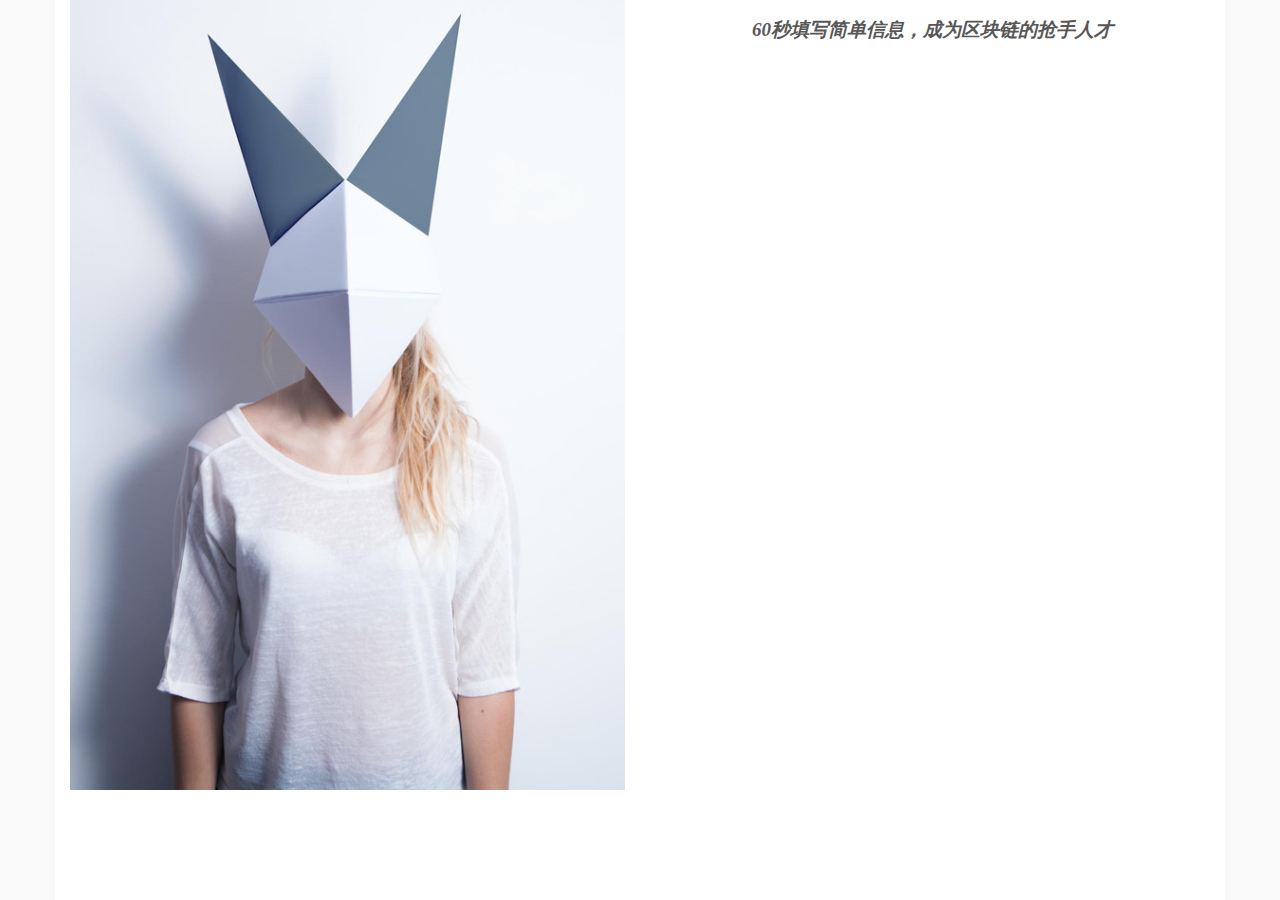
<file: CV/index.html>
<!DOCTYPE html>
<html lang="en">

    <head>
        <meta charset="utf-8">
       <!-- <meta http-equiv="X-UA-Compatible" content="IE=edge"> -->
	 
        <meta name="viewport" content="width=device-width, initial-scale=1"> 
        <title>链人才 : 人才自荐</title>
        <link rel="icon" type="image/icon" href="assets/images/tabicon.ico">
    <!--    <link rel="stylesheet" type="text/css" href=""> -->
        <link href="assets/css/bootstrap.min.css" rel="stylesheet">
        <link href="assets/css/bootstrap-theme.min.css" rel="stylesheet">
        <link href="assets/css/font-awesome.min.css" rel="stylesheet">
       <!-- <link href="https://fonts.googleapis.com/css?family=Open+Sans:400,400i,600,700,700i" rel="stylesheet">
        <link href="https://fonts.googleapis.com/css?family=Crimson+Text:400,700,700i|Josefin+Sans:700" rel="stylesheet"> -->
        <link href="assets/css/main.css" rel="stylesheet">
        <link rel="icon" href="assets/images/logo.png">
    <!--    <link rel="stylesheet" href="https://cdnjs.cloudflare.com/ajax/libs/animate.css/3.5.2/animate.min.css">  -->
        
    </head>

    <body>
			<script language="JavaScript"> 
			//   function myrefresh()  
			//	{window.location.reload(); } 
		    //   setTimeout('myrefresh()',1500);
			//  window.location.reload()
			
			window.addEventListener('pagehide', function(e) {
			var $body = $(document.body);
			$body.children().remove();
    // 要等到回调函数完成，用户按返回才执行script标签的代码
    		setTimeout(function() {
	    						$body.append("<script type='text/javascript'>window.location.reload();<\/script>");
    						});
				});
			
			</script>

        <div id="index">                                           <!-- Index starts here -->
            <div class="container main">
                <div class="row home">
                    <div id = "index_left" class="col-md-6 left">
                       <img class="img-responsive img-rabbit" src="assets/images/home.jpg"> 
                     </div>
                    <div id = "index_right" class="col-md-6 text-center right">

                        <p class="home-description">
                             60秒填写简单信息，成为区块链的抢手人才
                        </p>
                        <div class="btn-group-vertical custom_btn animated slideinright">
                    <!--        <div id="about" class="btn btn-rabbit"><a href="http://jsform3.com/q/phs2zl"> 成为抢手人才 </a></div> -->
                   <!--         <div id="work" class="btn btn-rabbit"><a href="http://bossbang.cc/q/m6r6oq"> 工作地搜索 </a></div> -->
                   <!--        <div id="contact" class="btn btn-rabbit"><a href="http://jsform3.com/q/g8telu"> 公司搜索</a></div>   -->
                        </div>  
						<iframe height="675" allowTransparency="true" frameborder="0" scrolling="yes"style="width:100%;border:none"src="http://jsform3.com/web/formembed/5aa3a5f2bb7c7c38f9ed575d"></iframe>    
                  <!--      <div class="social">
                            <a href="#"><i class="fa fa-pinterest" aria-hidden="true"></i></a>
                            <a href="#"><i class="fa fa-twitter" aria-hidden="true"></i></a>
                            <a href="#"><i class="fa fa-linkedin" aria-hidden="true"></i></a>
                        </div> -->
                    </div>
                </div>
            </div>
        </div>                                                      <!-- index ends here -->

       
        
        <script src="assets/js/jquery-3.1.0.min.js"></script>
    <!--    <script src="assets/js/bootstrap.min.js"></script> -->
        <script src="assets/js/script.js"></script>
    </body>
</html>
</file>
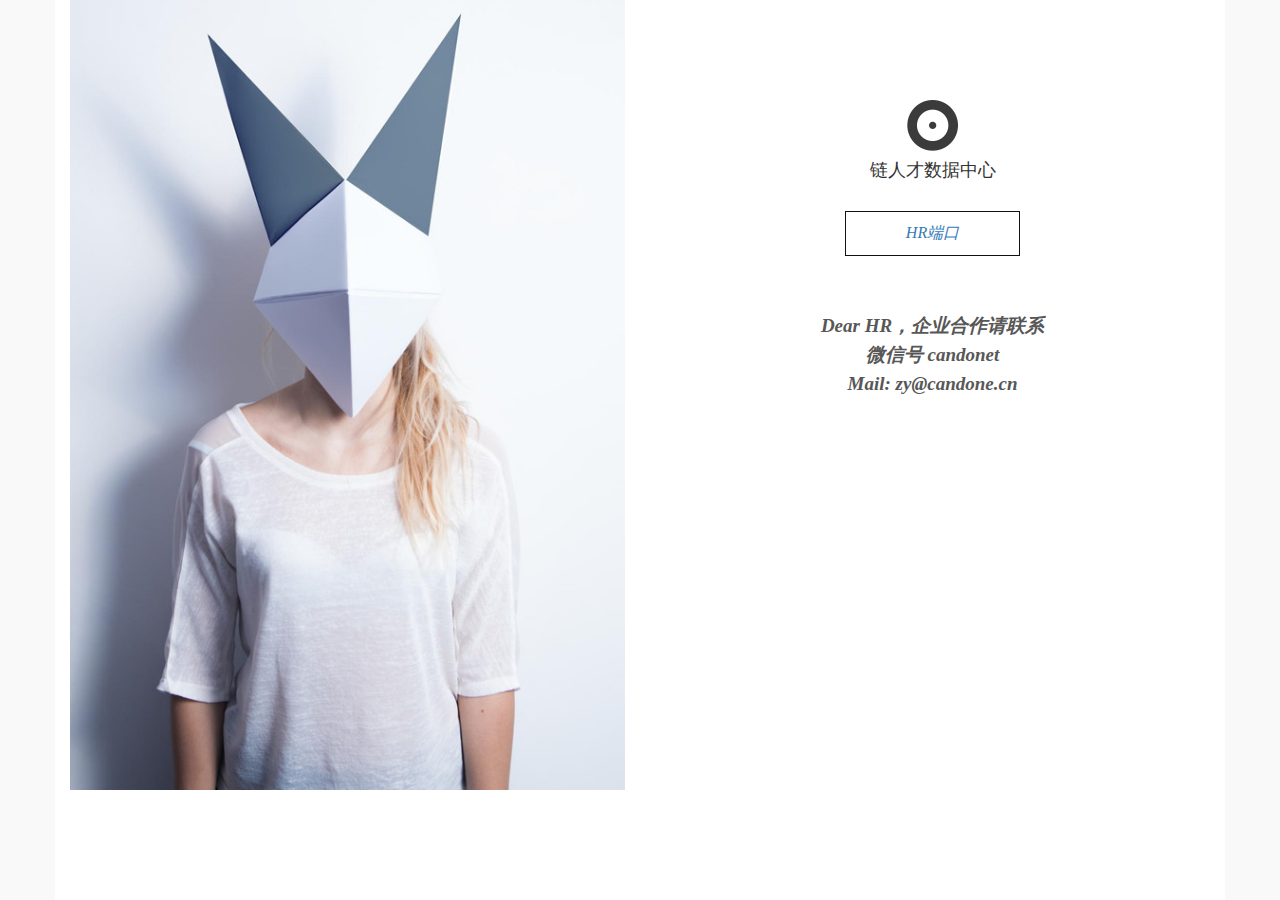
<file: HR/index.html>
<!DOCTYPE html>
<html lang="en">

    <head>
        <meta charset="utf-8">
       <!-- <meta http-equiv="X-UA-Compatible" content="IE=edge"> -->
	 
        <meta name="viewport" content="width=device-width, initial-scale=1"> 
        <title>链人才 : 热门岗位</title>
        <link rel="icon" type="image/icon" href="assets/images/tabicon.ico">
    <!--    <link rel="stylesheet" type="text/css" href=""> -->
        <link href="assets/css/bootstrap.min.css" rel="stylesheet">
        <link href="assets/css/bootstrap-theme.min.css" rel="stylesheet">
        <link href="assets/css/font-awesome.min.css" rel="stylesheet">
       <!-- <link href="https://fonts.googleapis.com/css?family=Open+Sans:400,400i,600,700,700i" rel="stylesheet">
        <link href="https://fonts.googleapis.com/css?family=Crimson+Text:400,700,700i|Josefin+Sans:700" rel="stylesheet"> -->
        <link href="assets/css/main.css" rel="stylesheet">
        <link rel="icon" href="assets/images/logo.png">
    <!--    <link rel="stylesheet" href="https://cdnjs.cloudflare.com/ajax/libs/animate.css/3.5.2/animate.min.css">  -->
        
    </head>

    <body>
			<script language="JavaScript"> 
			//   function myrefresh()  
			//	{window.location.reload(); } 
		    //   setTimeout('myrefresh()',1500);
			//  window.location.reload()
			
			window.addEventListener('pagehide', function(e) {
			var $body = $(document.body);
			$body.children().remove();
    // 要等到回调函数完成，用户按返回才执行script标签的代码
    		setTimeout(function() {
	    						$body.append("<script type='text/javascript'>window.location.reload();<\/script>");
    						});
				});
			
			</script>

        <div id="index">                                           <!-- Index starts here -->
            <div class="container main">
                <div class="row home">
                    <div id = "index_left" class="col-md-6 left">
                       <img class="img-responsive img-rabbit" src="assets/images/home.jpg"> 
                     </div>
                    <div id = "index_right" class="col-md-6 text-center right">
                        <div class="logo">
                            <img src="assets/images/logo.png">
                            <h4>链人才数据中心</h4>
                        </div>
  						<div class="btn-group-vertical custom_btn animated slideinright">
                           <div id="contact" class="btn btn-rabbit"><a href="http://bossbang.cc/q/ujclv1"> HR端口</a></div>   
                        </div>  
                        <p class="home-description">
                             Dear HR，企业合作请联系
							 </br>微信号 candonet
							 </br>Mail: zy@candone.cn
                        </p>

                  <!--      <div class="social">
                            <a href="#"><i class="fa fa-pinterest" aria-hidden="true"></i></a>
                            <a href="#"><i class="fa fa-twitter" aria-hidden="true"></i></a>
                            <a href="#"><i class="fa fa-linkedin" aria-hidden="true"></i></a>
                        </div> -->
                    </div>
                </div>
            </div>
        </div>                                                      <!-- index ends here -->

       
        
        <script src="assets/js/jquery-3.1.0.min.js"></script>
    <!--    <script src="assets/js/bootstrap.min.js"></script> -->
        <script src="assets/js/script.js"></script>
    </body>
</html>
</file>
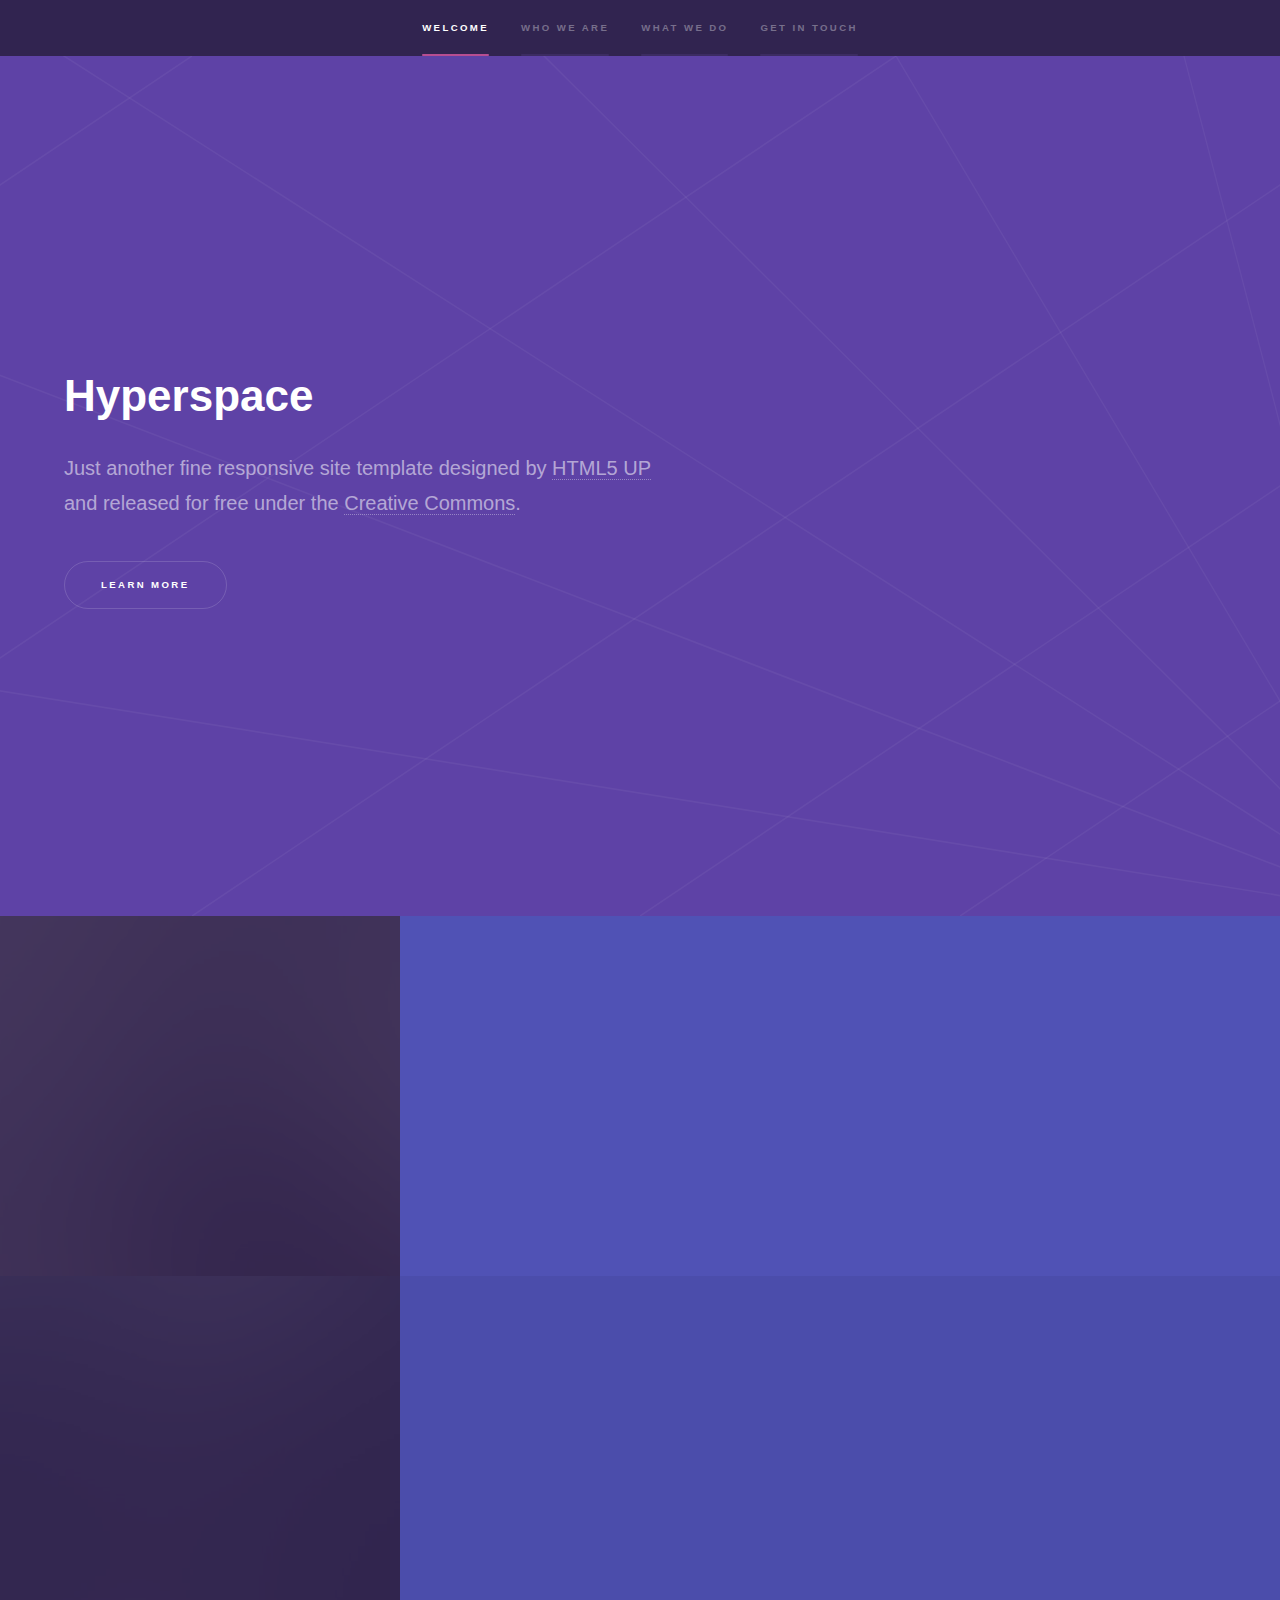
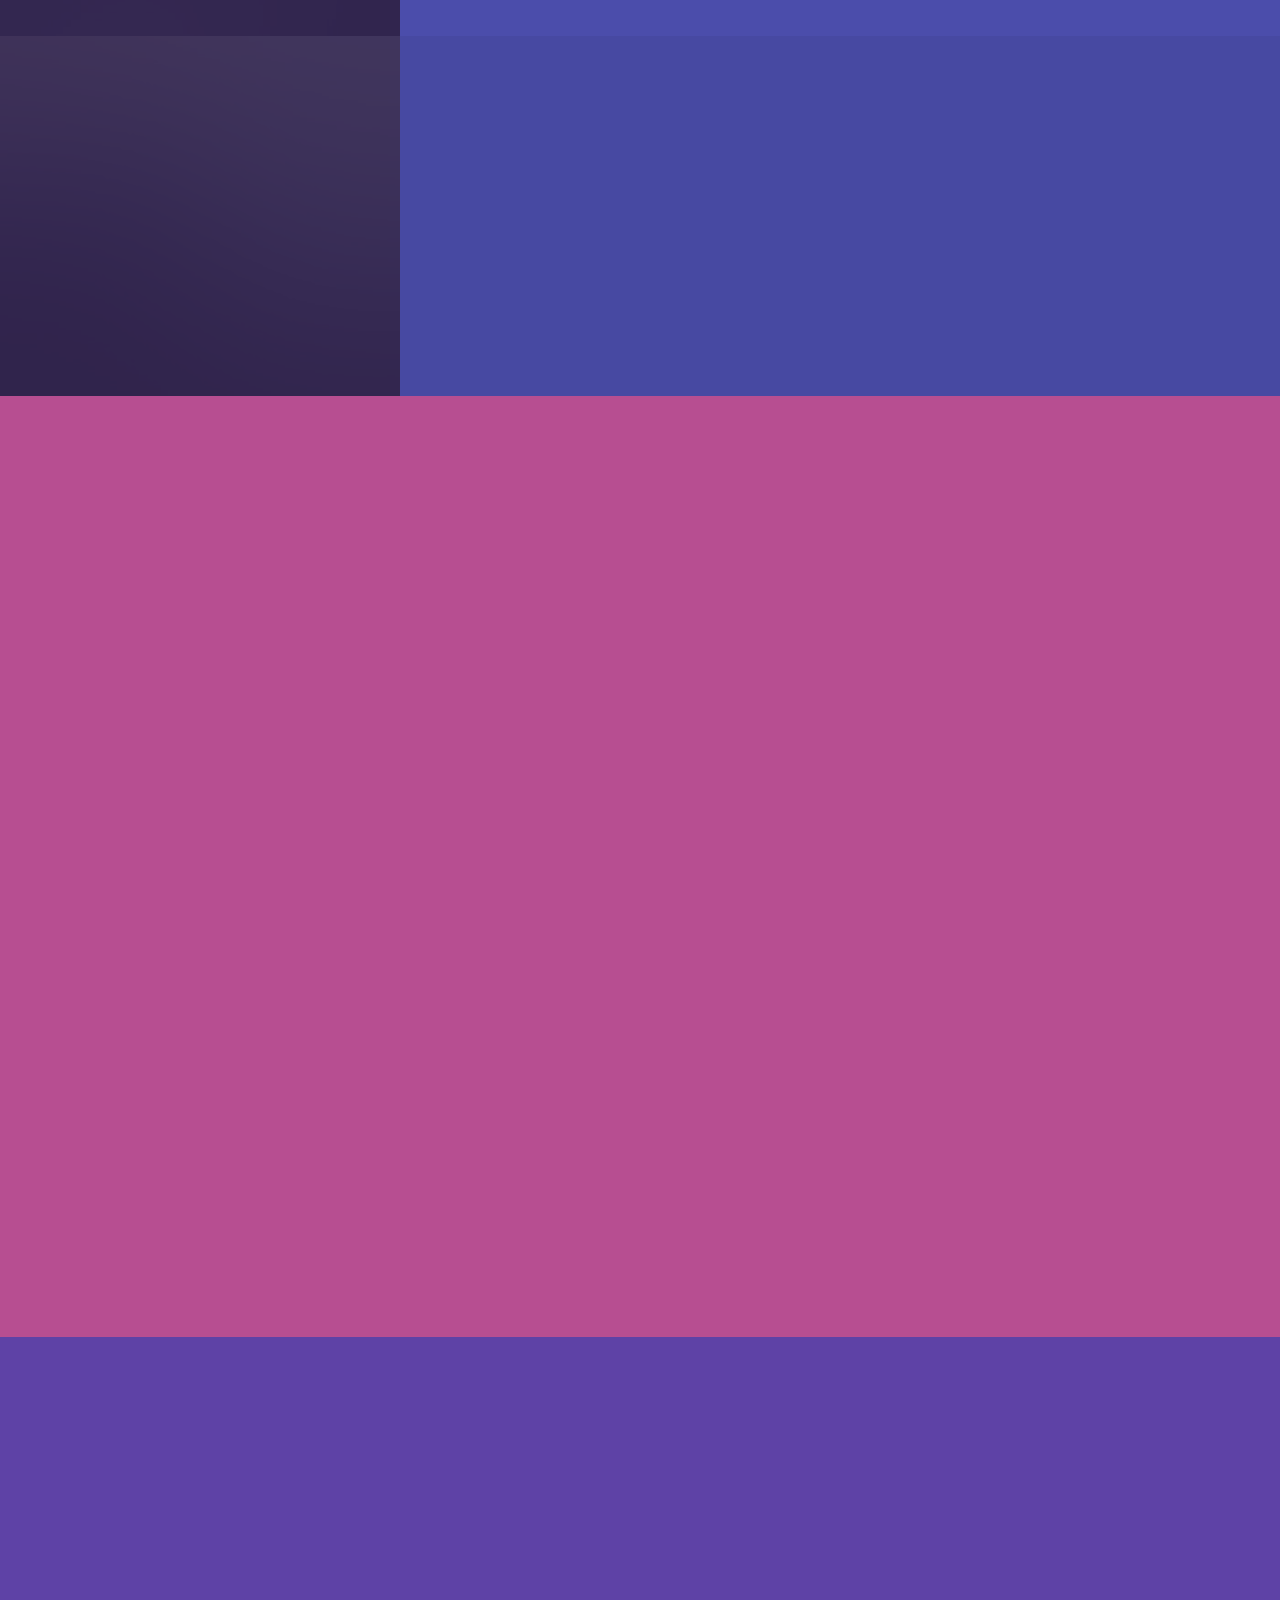
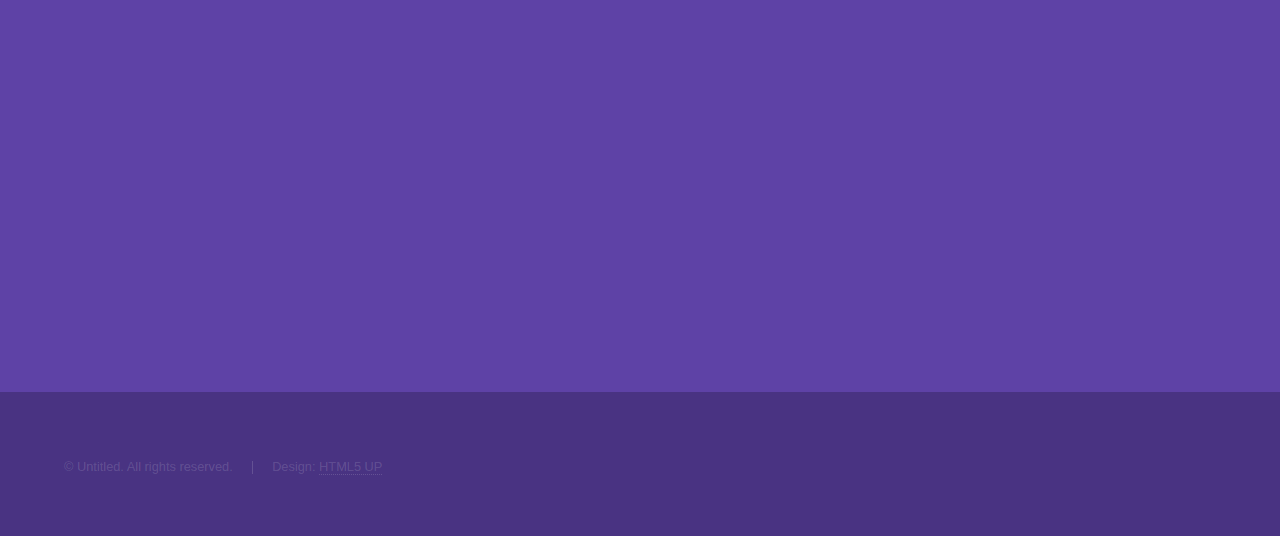
<file: html5up-hyperspace - 备份/index.html>
<!DOCTYPE HTML>
<!--
	Hyperspace by HTML5 UP
	html5up.net | @ajlkn
	Free for personal and commercial use under the CCA 3.0 license (html5up.net/license)
-->
<html>
	<head>
		<title>Hyperspace by HTML5 UP</title>
		<meta charset="utf-8" />
		<meta name="viewport" content="width=device-width, initial-scale=1" />
		<!--[if lte IE 8]><script src="assets/js/ie/html5shiv.js"></script><![endif]-->
		<link rel="stylesheet" href="assets/css/main.css" />
		<!--[if lte IE 9]><link rel="stylesheet" href="assets/css/ie9.css" /><![endif]-->
		<!--[if lte IE 8]><link rel="stylesheet" href="assets/css/ie8.css" /><![endif]-->
	</head>
	<body>

		<!-- Sidebar -->
			<section id="sidebar">
				<div class="inner">
					<nav>
						<ul>
							<li><a href="#intro">Welcome</a></li>
							<li><a href="#one">Who we are</a></li>
							<li><a href="#two">What we do</a></li>
							<li><a href="#three">Get in touch</a></li>
						</ul>
					</nav>
				</div>
			</section>

		<!-- Wrapper -->
			<div id="wrapper">

				<!-- Intro -->
					<section id="intro" class="wrapper style1 fullscreen fade-up">
						<div class="inner">
							<h1>Hyperspace</h1>
							<p>Just another fine responsive site template designed by <a href="http://html5up.net">HTML5 UP</a><br />
							and released for free under the <a href="http://html5up.net/license">Creative Commons</a>.</p>
							<ul class="actions">
								<li><a href="#one" class="button scrolly">Learn more</a></li>
							</ul>
						</div>
					</section>

				<!-- One -->
					<section id="one" class="wrapper style2 spotlights">
						<section>
							<a href="#" class="image"><img src="images/pic01.jpg" alt="" data-position="center center" /></a>
							<div class="content">
								<div class="inner">
									<h2>Sed ipsum dolor</h2>
									<p>Phasellus convallis elit id ullamcorper pulvinar. Duis aliquam turpis mauris, eu ultricies erat malesuada quis. Aliquam dapibus.</p>
									<ul class="actions">
										<li><a href="#" class="button">Learn more</a></li>
									</ul>
								</div>
							</div>
						</section>
						<section>
							<a href="#" class="image"><img src="images/pic02.jpg" alt="" data-position="top center" /></a>
							<div class="content">
								<div class="inner">
									<h2>Feugiat consequat</h2>
									<p>Phasellus convallis elit id ullamcorper pulvinar. Duis aliquam turpis mauris, eu ultricies erat malesuada quis. Aliquam dapibus.</p>
									<ul class="actions">
										<li><a href="#" class="button">Learn more</a></li>
									</ul>
								</div>
							</div>
						</section>
						<section>
							<a href="#" class="image"><img src="images/pic03.jpg" alt="" data-position="25% 25%" /></a>
							<div class="content">
								<div class="inner">
									<h2>Ultricies aliquam</h2>
									<p>Phasellus convallis elit id ullamcorper pulvinar. Duis aliquam turpis mauris, eu ultricies erat malesuada quis. Aliquam dapibus.</p>
									<ul class="actions">
										<li><a href="#" class="button">Learn more</a></li>
									</ul>
								</div>
							</div>
						</section>
					</section>

				<!-- Two -->
					<section id="two" class="wrapper style3 fade-up">
						<div class="inner">
							<h2>What we do</h2>
							<p>Phasellus convallis elit id ullamcorper pulvinar. Duis aliquam turpis mauris, eu ultricies erat malesuada quis. Aliquam dapibus, lacus eget hendrerit bibendum, urna est aliquam sem, sit amet imperdiet est velit quis lorem.</p>
							<div class="features">
								<section>
									<span class="icon major fa-code"></span>
									<h3>Lorem ipsum amet</h3>
									<p>Phasellus convallis elit id ullam corper amet et pulvinar. Duis aliquam turpis mauris, sed ultricies erat dapibus.</p>
								</section>
								<section>
									<span class="icon major fa-lock"></span>
									<h3>Aliquam sed nullam</h3>
									<p>Phasellus convallis elit id ullam corper amet et pulvinar. Duis aliquam turpis mauris, sed ultricies erat dapibus.</p>
								</section>
								<section>
									<span class="icon major fa-cog"></span>
									<h3>Sed erat ullam corper</h3>
									<p>Phasellus convallis elit id ullam corper amet et pulvinar. Duis aliquam turpis mauris, sed ultricies erat dapibus.</p>
								</section>
								<section>
									<span class="icon major fa-desktop"></span>
									<h3>Veroeros quis lorem</h3>
									<p>Phasellus convallis elit id ullam corper amet et pulvinar. Duis aliquam turpis mauris, sed ultricies erat dapibus.</p>
								</section>
								<section>
									<span class="icon major fa-chain"></span>
									<h3>Urna quis bibendum</h3>
									<p>Phasellus convallis elit id ullam corper amet et pulvinar. Duis aliquam turpis mauris, sed ultricies erat dapibus.</p>
								</section>
								<section>
									<span class="icon major fa-diamond"></span>
									<h3>Aliquam urna dapibus</h3>
									<p>Phasellus convallis elit id ullam corper amet et pulvinar. Duis aliquam turpis mauris, sed ultricies erat dapibus.</p>
								</section>
							</div>
							<ul class="actions">
								<li><a href="#" class="button">Learn more</a></li>
							</ul>
						</div>
					</section>

				<!-- Three -->
					<section id="three" class="wrapper style1 fade-up">
						<div class="inner">
							<h2>Get in touch</h2>
							<p>Phasellus convallis elit id ullamcorper pulvinar. Duis aliquam turpis mauris, eu ultricies erat malesuada quis. Aliquam dapibus, lacus eget hendrerit bibendum, urna est aliquam sem, sit amet imperdiet est velit quis lorem.</p>
							<div class="split style1">
								<section>
									<form method="post" action="#">
										<div class="field half first">
											<label for="name">Name</label>
											<input type="text" name="name" id="name" />
										</div>
										<div class="field half">
											<label for="email">Email</label>
											<input type="text" name="email" id="email" />
										</div>
										<div class="field">
											<label for="message">Message</label>
											<textarea name="message" id="message" rows="5"></textarea>
										</div>
										<ul class="actions">
											<li><a href="" class="button submit">Send Message</a></li>
										</ul>
									</form>
								</section>
								<section>
									<ul class="contact">
										<li>
											<h3>Address</h3>
											<span>12345 Somewhere Road #654<br />
											Nashville, TN 00000-0000<br />
											USA</span>
										</li>
										<li>
											<h3>Email</h3>
											<a href="#">user@untitled.tld</a>
										</li>
										<li>
											<h3>Phone</h3>
											<span>(000) 000-0000</span>
										</li>
										<li>
											<h3>Social</h3>
											<ul class="icons">
												<li><a href="#" class="fa-twitter"><span class="label">Twitter</span></a></li>
												<li><a href="#" class="fa-facebook"><span class="label">Facebook</span></a></li>
												<li><a href="#" class="fa-github"><span class="label">GitHub</span></a></li>
												<li><a href="#" class="fa-instagram"><span class="label">Instagram</span></a></li>
												<li><a href="#" class="fa-linkedin"><span class="label">LinkedIn</span></a></li>
											</ul>
										</li>
									</ul>
								</section>
							</div>
						</div>
					</section>

			</div>

		<!-- Footer -->
			<footer id="footer" class="wrapper style1-alt">
				<div class="inner">
					<ul class="menu">
						<li>&copy; Untitled. All rights reserved.</li><li>Design: <a href="http://html5up.net">HTML5 UP</a></li>
					</ul>
				</div>
			</footer>

		<!-- Scripts -->
			<script src="assets/js/jquery.min.js"></script>
			<script src="assets/js/jquery.scrollex.min.js"></script>
			<script src="assets/js/jquery.scrolly.min.js"></script>
			<script src="assets/js/skel.min.js"></script>
			<script src="assets/js/util.js"></script>
			<!--[if lte IE 8]><script src="assets/js/ie/respond.min.js"></script><![endif]-->
			<script src="assets/js/main.js"></script>

	</body>
</html>
</file>
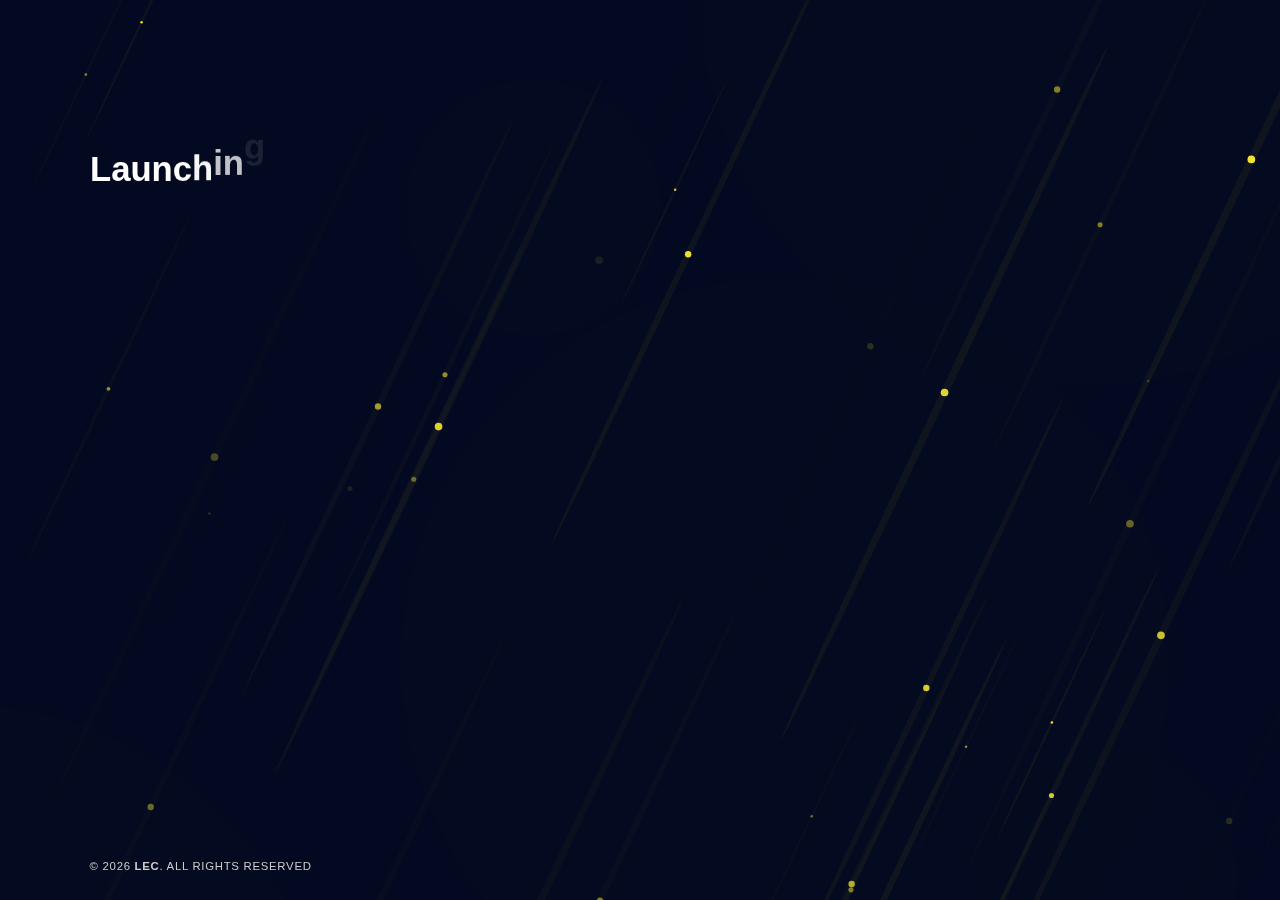
<file: lec-master/lec-master/index.html>
<!DOCTYPE html>
<html lang="en">
<head>
	<meta charset="utf-8">
	<meta http-equiv="X-UA-Compatible" content="IE=edge">
	<meta name="format-detection" content="telephone=no">
	<meta name="viewport" content="width=device-width, user-scalable=no, initial-scale=1.0, minimum-scale=1.0, maximum-scale=1.0">
	<meta name="description" content="Welcome to the Leek Ecological Chain.">
	<meta name="author" content="SvenCreations">
	<link href="images/icons/favicon.png" rel="icon">
	<!-- Touch icons for android and iOS (Bookmark icons) -->
	<link rel="shortcut icon" sizes="192x192" href="images/icons/favicon.png">
	<link rel="apple-touch-icon" sizes="144x144" href="images/icons/apple-icon-144x144.png">
	<link rel="apple-touch-icon" sizes="76x76" href="images/icons/apple-icon-76x76.png">
	<link rel="apple-touch-icon" sizes="120x120" href="images/icons/apple-icon-120x120.png">
	<link rel="apple-touch-icon" sizes="152x152" href="images/icons/apple-icon-152x152.png">

	<!-- Schema.org markup for Google+ and facebook -->
	<!-- <meta property="og:title" content="Title should be concise">
	<meta property="og:type" content="website" />
	<meta property="og:url" content="http://your-website-url.com"/>
	<meta property="og:image" content="Use images that are at least 1200 x 630 pixels for the best display on high resolution devices">
	<meta property="og:description" content="A description that concisely summarizes the content of the page"> -->

	<!-- Schema.org markup for twitter cards(summary_large_image) -->
	<!-- <meta name="twitter:card" content="summary_large_image">
	<meta name="twitter:site" content="@username">
	<meta name="twitter:title" content="Title should be concise and will be truncated at 70 characters.">
	<meta name="twitter:description" content="A description that concisely summarizes the content of the page, as appropriate for presentation within a Tweet. Do not re-use the title text as the description, or use this field to describe the general services provided by the website. Description text will be truncated at the word to 200 characters.">
	<meta name="twitter:image" content="URL to a unique image representing the content of the page. Do not use a generic image such as your website logo, author photo, or other image that spans multiple pages. Images for this Card should be at least 280px in width, and at least 150px in height. Image must be less than 1MB in size."> -->

	<title>Leek Ecological Chain</title>
	<link rel="stylesheet" href="https://fonts.proxy.ustclug.org/css?family=Josefin+Sans:400,700">
	<link rel="stylesheet" href="css/main.css">
	<!-- HTML5 shim and Respond.js for IE8 support of HTML5 elements and media queries -->
	<!--[if lt IE 9]>
	<script src="https://oss.maxcdn.com/html5shiv/3.7.2/html5shiv.min.js"></script>
	<script src="https://oss.maxcdn.com/respond/1.4.2/respond.min.js"></script>
	<![endif]-->
</head>
<body id="minimos-4">
	<canvas id="drifter"></canvas>
	<div class="preloader abs-center">
		<div class="spinner"></div>
	</div>

	<div class="content-wrapper">
		<div class="v-center">
			<div class="main-content">
				<h3 class="mt-0">Launching in<br><span class="st-countdown" style="color: #F8EB31"></span></h3>
				<p class="main-title">Welcome to the Leek Ecological Chain.</p>
				<p>A team of talanted men to change the world of blockchain. Coming soon in this summer.</p>
				<p><a href="crowdsale.html">Join our Crowdsale</a></p>
				<ul>
					<li><a href="https://ropsten.etherscan.io/token/0x9ff9589e997df7e1c4dd271451165a9c3fb805f1">Token</a></li>
					<li><a href="https://github.com/discountry/lec">Github</a></li>
					<li><a href="/white-paper.pdf">White Paper</a></li>
				</ul>
			</div>
		</div>
	</div>

	<div class="sven-badge">
		<a>&copy; <script type="text/javascript">document.write(new Date().getFullYear());</script> <strong>LEC</strong>. All Rights Reserved</a>
	</div>


	<!-- =================================================================
	COMPILED JS PLUGINS
	================================================================== -->
	<script src="js/jquery.min.js"></script>
	<script src="js/TweenMax.min.js"></script>
	<script src="js/dependencies.js"></script>
	<script src="js/backgrounds/drifter.min.js"></script>
	<script src="js/main.js"></script>

</body>
</html>
</file>
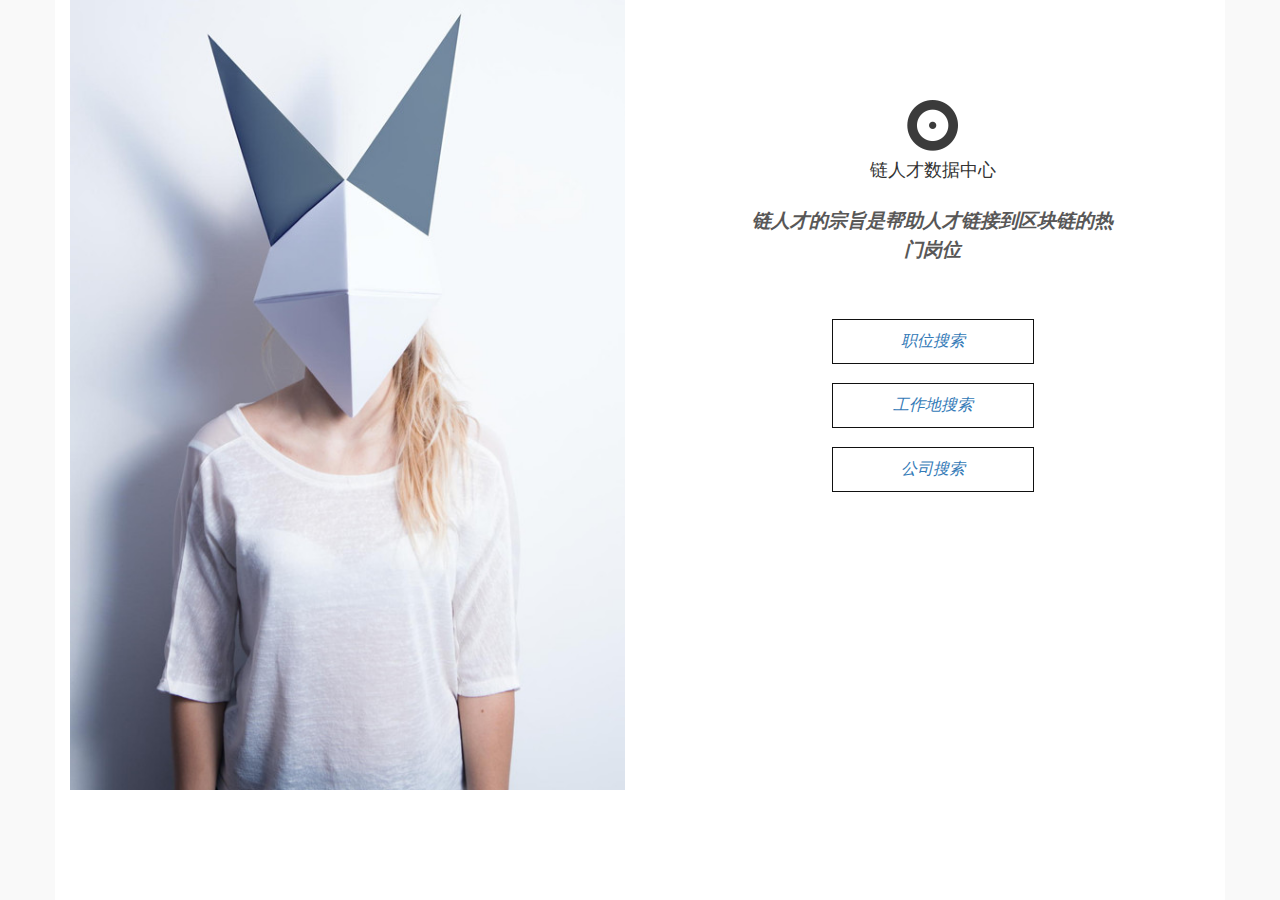
<file: 职位/tops_36_rabbit/tops_36_rabbit/index.html>
<!DOCTYPE html>
<html lang="en">

    <head>
        <meta charset="utf-8">
       <!-- <meta http-equiv="X-UA-Compatible" content="IE=edge"> -->
	 
        <meta name="viewport" content="width=device-width, initial-scale=1"> 
        <title>链人才 : 热门岗位</title>
        <link rel="icon" type="image/icon" href="assets/images/tabicon.ico">
    <!--    <link rel="stylesheet" type="text/css" href=""> -->
        <link href="assets/css/bootstrap.min.css" rel="stylesheet">
        <link href="assets/css/bootstrap-theme.min.css" rel="stylesheet">
        <link href="assets/css/font-awesome.min.css" rel="stylesheet">
       <!-- <link href="https://fonts.googleapis.com/css?family=Open+Sans:400,400i,600,700,700i" rel="stylesheet">
        <link href="https://fonts.googleapis.com/css?family=Crimson+Text:400,700,700i|Josefin+Sans:700" rel="stylesheet"> -->
        <link href="assets/css/main.css" rel="stylesheet">
        <link rel="icon" href="assets/images/logo.png">
    <!--    <link rel="stylesheet" href="https://cdnjs.cloudflare.com/ajax/libs/animate.css/3.5.2/animate.min.css">  -->
        
    </head>

    <body>
			<script language="JavaScript"> 
			//   function myrefresh()  
			//	{window.location.reload(); } 
		    //   setTimeout('myrefresh()',1500);
			//  window.location.reload()
			
			window.addEventListener('pagehide', function(e) {
			var $body = $(document.body);
			$body.children().remove();
    // 要等到回调函数完成，用户按返回才执行script标签的代码
    		setTimeout(function() {
	    						$body.append("<script type='text/javascript'>window.location.reload();<\/script>");
    						});
				});
			
			</script>

        <div id="index">                                           <!-- Index starts here -->
            <div class="container main">
                <div class="row home">
                    <div id = "index_left" class="col-md-6 left">
                       <img class="img-responsive img-rabbit" src="assets/images/home.jpg"> 
                     </div>
                    <div id = "index_right" class="col-md-6 text-center right">
                        <div class="logo">
                            <img src="assets/images/logo.png">
                            <h4>链人才数据中心</h4>
                        </div>
                        <p class="home-description">
                             链人才的宗旨是帮助人才链接到区块链的热门岗位
                        </p>
                        <div class="btn-group-vertical custom_btn animated slideinright">
                            <div id="about" class="btn btn-rabbit"><a href="http://jsform3.com/q/phs2zl"> 职位搜索 </a></div>
                            <div id="work" class="btn btn-rabbit"><a href="http://bossbang.cc/q/m6r6oq"> 工作地搜索 </a></div>
                            <div id="contact" class="btn btn-rabbit"><a href="http://jsform3.com/q/g8telu"> 公司搜索</a></div>
                        </div>      
                  <!--      <div class="social">
                            <a href="#"><i class="fa fa-pinterest" aria-hidden="true"></i></a>
                            <a href="#"><i class="fa fa-twitter" aria-hidden="true"></i></a>
                            <a href="#"><i class="fa fa-linkedin" aria-hidden="true"></i></a>
                        </div> -->
                    </div>
                </div>
            </div>
        </div>                                                      <!-- index ends here -->

       
        
        <script src="assets/js/jquery-3.1.0.min.js"></script>
    <!--    <script src="assets/js/bootstrap.min.js"></script> -->
        <script src="assets/js/script.js"></script>
    </body>
</html>
</file>
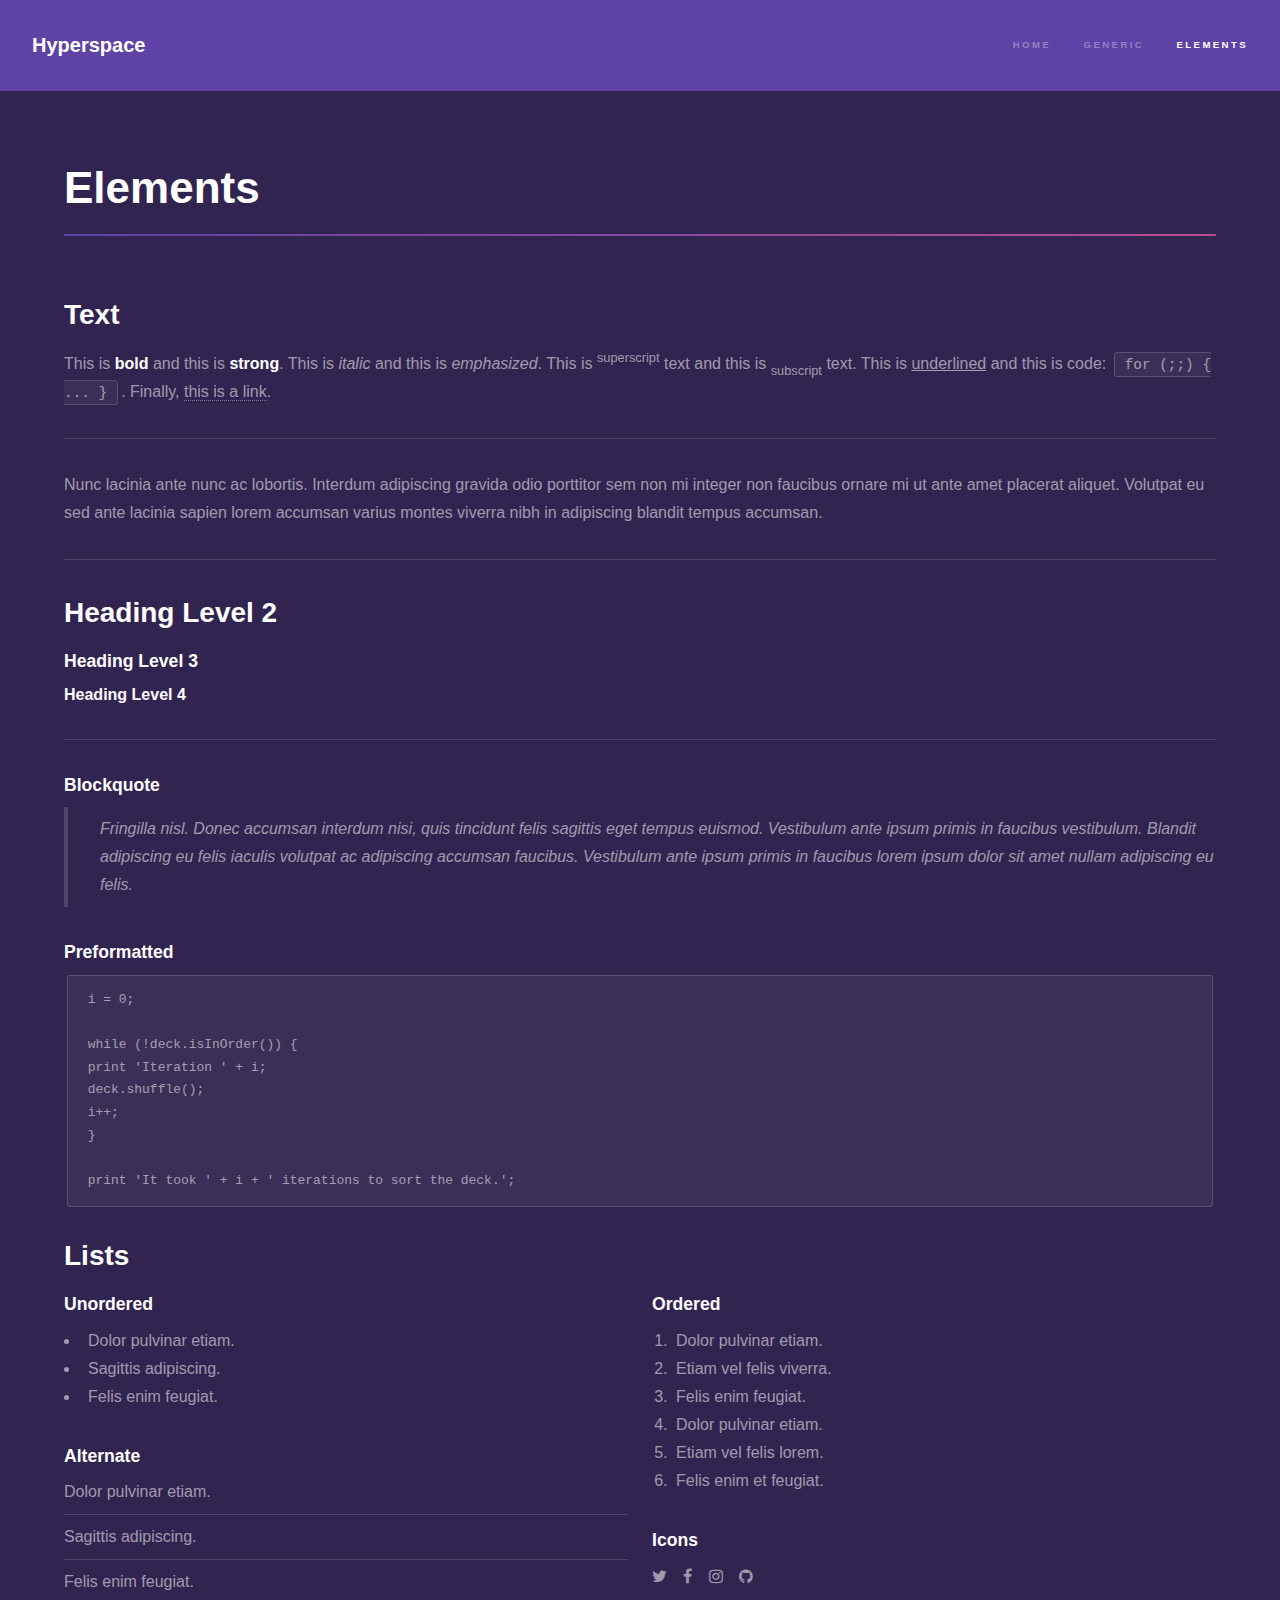
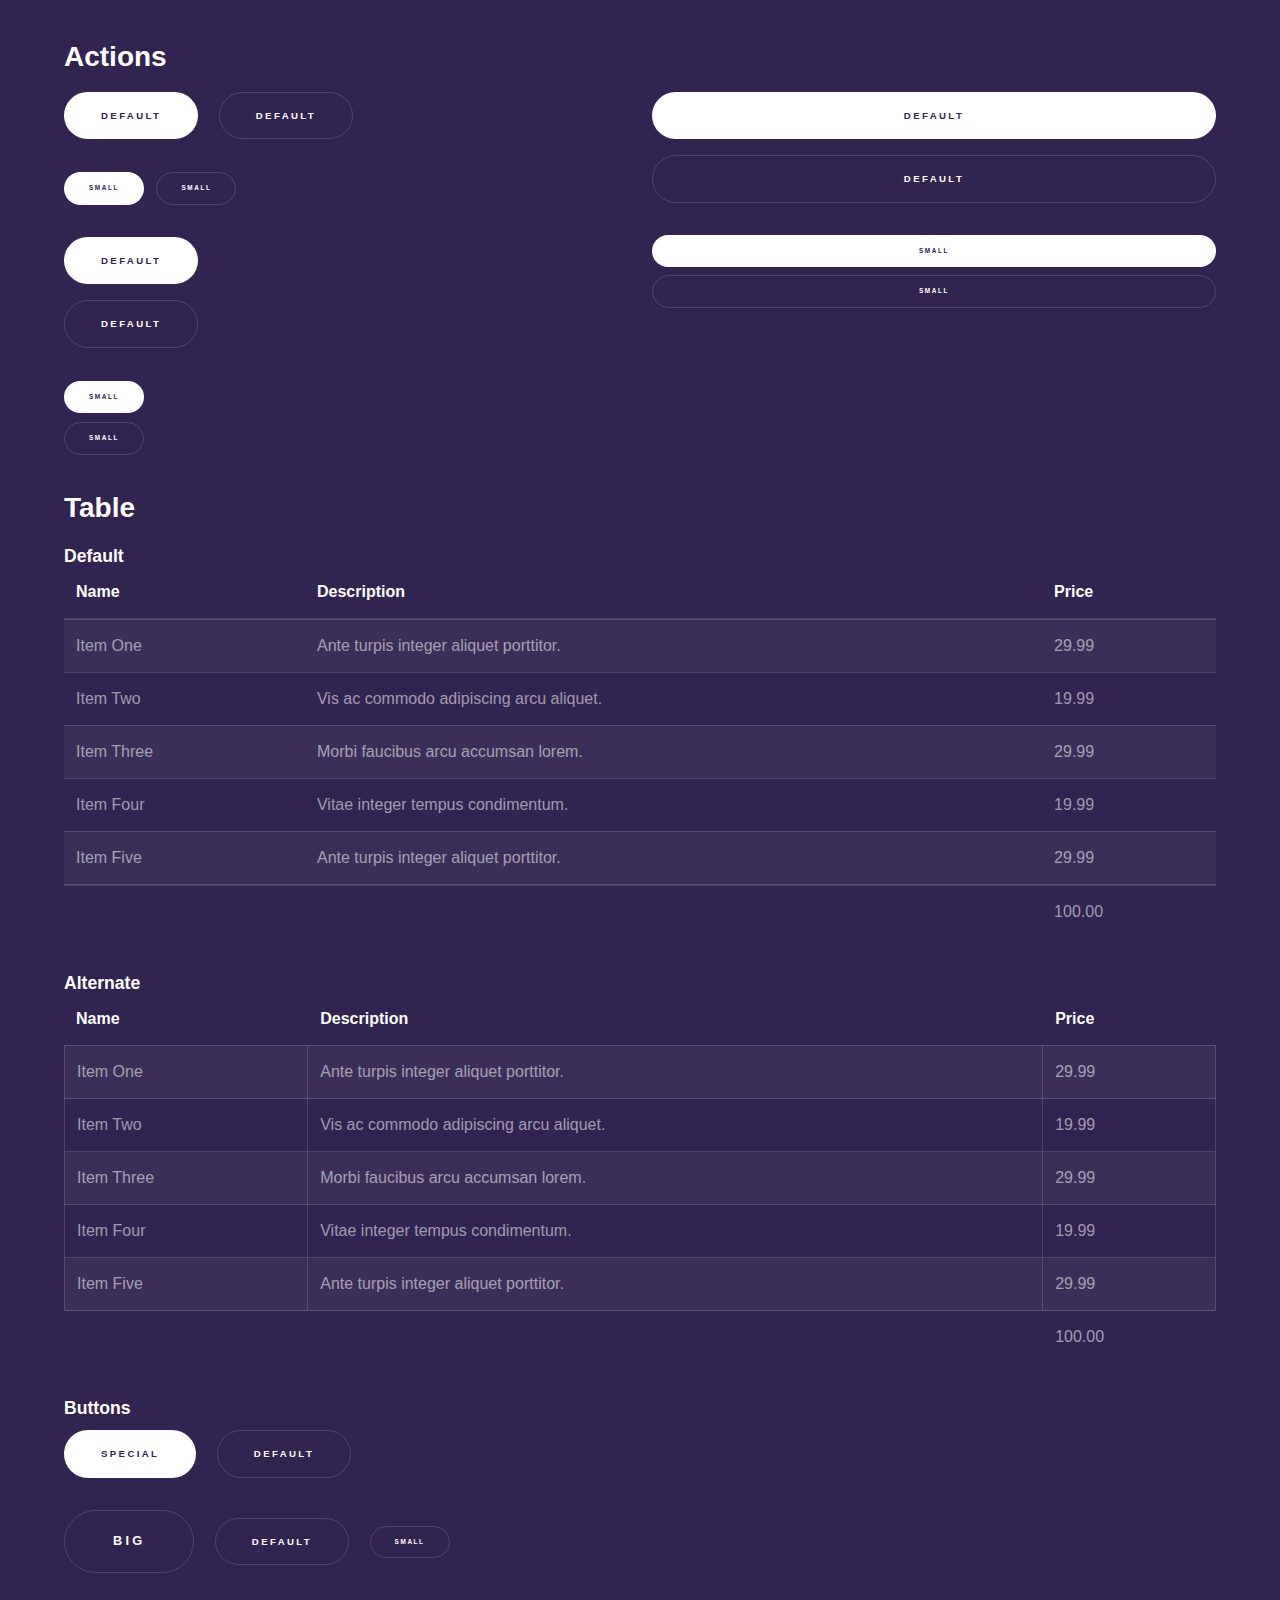
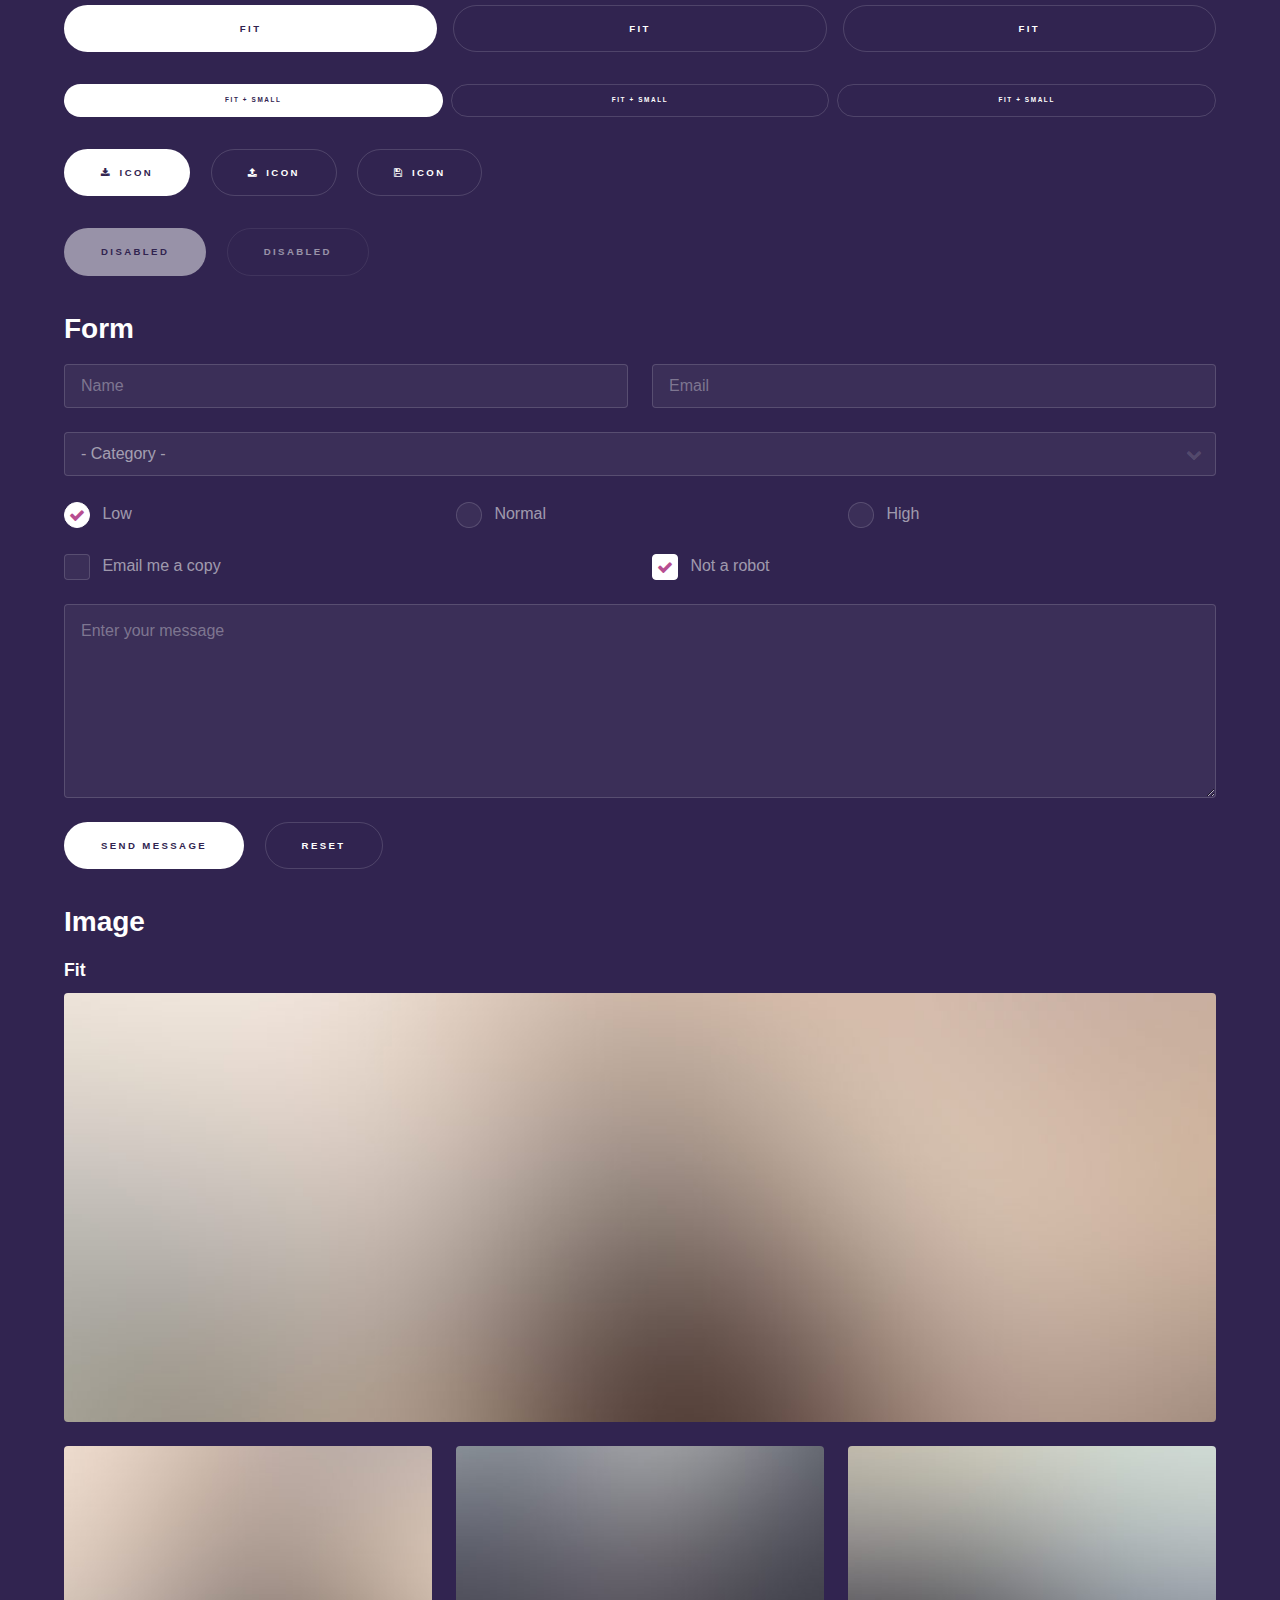
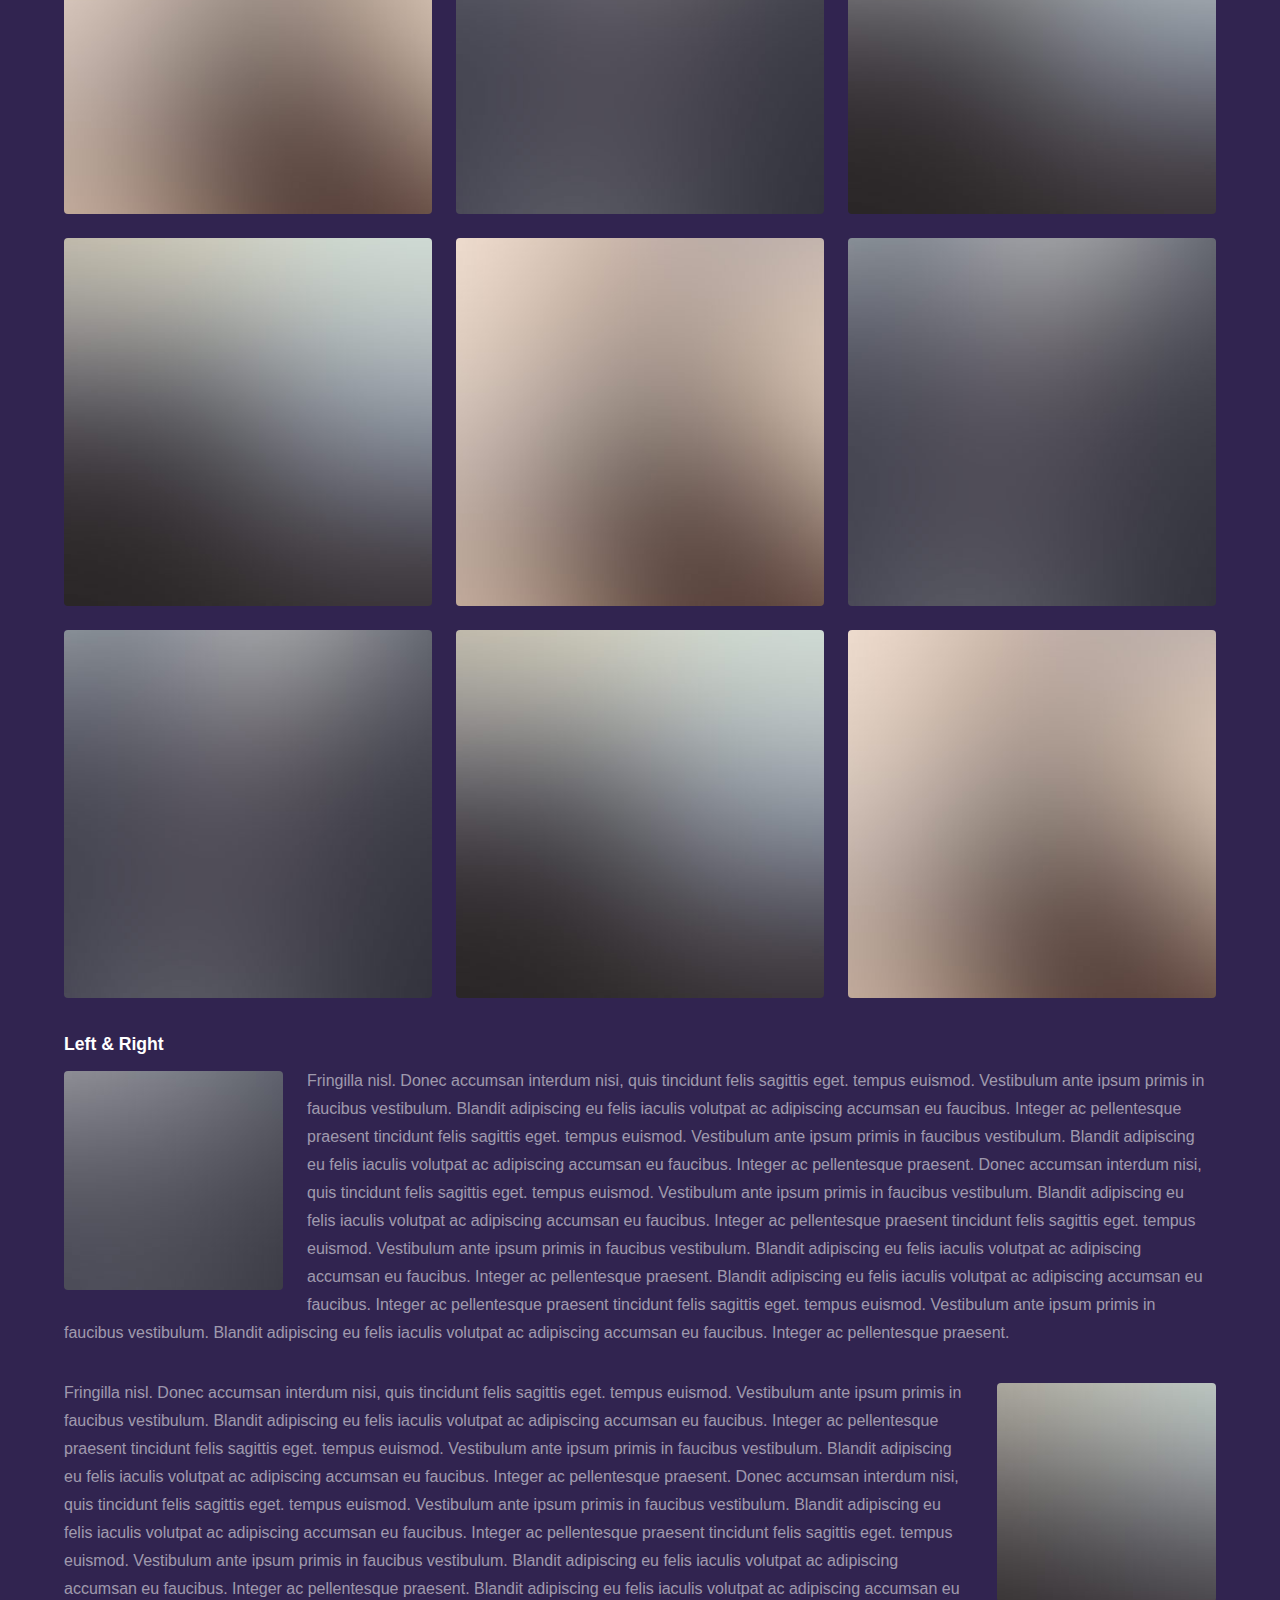
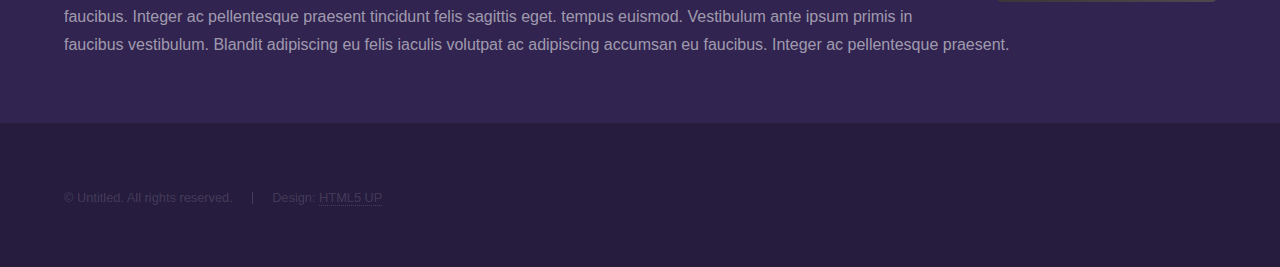
<file: elements.html>
<!DOCTYPE HTML>
<!--
	Hyperspace by HTML5 UP
	html5up.net | @ajlkn
	Free for personal and commercial use under the CCA 3.0 license (html5up.net/license)
-->
<html>
	<head>
		<title>Elements - Hyperspace by HTML5 UP</title>
		<meta charset="utf-8" />
		<meta name="viewport" content="width=device-width, initial-scale=1" />
		<!--[if lte IE 8]><script src="assets/js/ie/html5shiv.js"></script><![endif]-->
		<link rel="stylesheet" href="assets/css/main.css" />
		<!--[if lte IE 9]><link rel="stylesheet" href="assets/css/ie9.css" /><![endif]-->
		<!--[if lte IE 8]><link rel="stylesheet" href="assets/css/ie8.css" /><![endif]-->
	</head>
	<body>

		<!-- Header -->
			<header id="header">
				<a href="index.html" class="title">Hyperspace</a>
				<nav>
					<ul>
						<li><a href="index.html">Home</a></li>
						<li><a href="generic.html">Generic</a></li>
						<li><a href="elements.html"  class="active">Elements</a></li>
					</ul>
				</nav>
			</header>

		<!-- Wrapper -->
			<div id="wrapper">

				<!-- Main -->
					<section id="main" class="wrapper">
						<div class="inner">
							<h1 class="major">Elements</h1>

							<!-- Text -->
								<section>
									<h2>Text</h2>
									<p>This is <b>bold</b> and this is <strong>strong</strong>. This is <i>italic</i> and this is <em>emphasized</em>.
									This is <sup>superscript</sup> text and this is <sub>subscript</sub> text.
									This is <u>underlined</u> and this is code: <code>for (;;) { ... }</code>. Finally, <a href="#">this is a link</a>.</p>
									<hr />
									<p>Nunc lacinia ante nunc ac lobortis. Interdum adipiscing gravida odio porttitor sem non mi integer non faucibus ornare mi ut ante amet placerat aliquet. Volutpat eu sed ante lacinia sapien lorem accumsan varius montes viverra nibh in adipiscing blandit tempus accumsan.</p>
									<hr />
									<h2>Heading Level 2</h2>
									<h3>Heading Level 3</h3>
									<h4>Heading Level 4</h4>
									<hr />
									<h3>Blockquote</h3>
									<blockquote>Fringilla nisl. Donec accumsan interdum nisi, quis tincidunt felis sagittis eget tempus euismod. Vestibulum ante ipsum primis in faucibus vestibulum. Blandit adipiscing eu felis iaculis volutpat ac adipiscing accumsan faucibus. Vestibulum ante ipsum primis in faucibus lorem ipsum dolor sit amet nullam adipiscing eu felis.</blockquote>
									<h3>Preformatted</h3>
									<pre><code>i = 0;

while (!deck.isInOrder()) {
print 'Iteration ' + i;
deck.shuffle();
i++;
}

print 'It took ' + i + ' iterations to sort the deck.';</code></pre>
								</section>

							<!-- Lists -->
								<section>
									<h2>Lists</h2>
									<div class="row">
										<div class="6u 12u$(medium)">
											<h3>Unordered</h3>
											<ul>
												<li>Dolor pulvinar etiam.</li>
												<li>Sagittis adipiscing.</li>
												<li>Felis enim feugiat.</li>
											</ul>
											<h3>Alternate</h3>
											<ul class="alt">
												<li>Dolor pulvinar etiam.</li>
												<li>Sagittis adipiscing.</li>
												<li>Felis enim feugiat.</li>
											</ul>
										</div>
										<div class="6u$ 12u$(medium)">
											<h3>Ordered</h3>
											<ol>
												<li>Dolor pulvinar etiam.</li>
												<li>Etiam vel felis viverra.</li>
												<li>Felis enim feugiat.</li>
												<li>Dolor pulvinar etiam.</li>
												<li>Etiam vel felis lorem.</li>
												<li>Felis enim et feugiat.</li>
											</ol>
											<h3>Icons</h3>
											<ul class="icons">
												<li><a href="#" class="icon fa-twitter"><span class="label">Twitter</span></a></li>
												<li><a href="#" class="icon fa-facebook"><span class="label">Facebook</span></a></li>
												<li><a href="#" class="icon fa-instagram"><span class="label">Instagram</span></a></li>
												<li><a href="#" class="icon fa-github"><span class="label">Github</span></a></li>
											</ul>
										</div>
									</div>
									<h2>Actions</h2>
									<div class="row">
										<div class="6u 12u$(medium)">
											<ul class="actions">
												<li><a href="#" class="button special">Default</a></li>
												<li><a href="#" class="button">Default</a></li>
											</ul>
											<ul class="actions small">
												<li><a href="#" class="button special small">Small</a></li>
												<li><a href="#" class="button small">Small</a></li>
											</ul>
											<ul class="actions vertical">
												<li><a href="#" class="button special">Default</a></li>
												<li><a href="#" class="button">Default</a></li>
											</ul>
											<ul class="actions vertical small">
												<li><a href="#" class="button special small">Small</a></li>
												<li><a href="#" class="button small">Small</a></li>
											</ul>
										</div>
										<div class="6u 12u$(medium)">
											<ul class="actions vertical">
												<li><a href="#" class="button special fit">Default</a></li>
												<li><a href="#" class="button fit">Default</a></li>
											</ul>
											<ul class="actions vertical small">
												<li><a href="#" class="button special small fit">Small</a></li>
												<li><a href="#" class="button small fit">Small</a></li>
											</ul>
										</div>
									</div>
								</section>

							<!-- Table -->
								<section>
									<h2>Table</h2>
									<h3>Default</h3>
									<div class="table-wrapper">
										<table>
											<thead>
												<tr>
													<th>Name</th>
													<th>Description</th>
													<th>Price</th>
												</tr>
											</thead>
											<tbody>
												<tr>
													<td>Item One</td>
													<td>Ante turpis integer aliquet porttitor.</td>
													<td>29.99</td>
												</tr>
												<tr>
													<td>Item Two</td>
													<td>Vis ac commodo adipiscing arcu aliquet.</td>
													<td>19.99</td>
												</tr>
												<tr>
													<td>Item Three</td>
													<td> Morbi faucibus arcu accumsan lorem.</td>
													<td>29.99</td>
												</tr>
												<tr>
													<td>Item Four</td>
													<td>Vitae integer tempus condimentum.</td>
													<td>19.99</td>
												</tr>
												<tr>
													<td>Item Five</td>
													<td>Ante turpis integer aliquet porttitor.</td>
													<td>29.99</td>
												</tr>
											</tbody>
											<tfoot>
												<tr>
													<td colspan="2"></td>
													<td>100.00</td>
												</tr>
											</tfoot>
										</table>
									</div>

									<h3>Alternate</h3>
									<div class="table-wrapper">
										<table class="alt">
											<thead>
												<tr>
													<th>Name</th>
													<th>Description</th>
													<th>Price</th>
												</tr>
											</thead>
											<tbody>
												<tr>
													<td>Item One</td>
													<td>Ante turpis integer aliquet porttitor.</td>
													<td>29.99</td>
												</tr>
												<tr>
													<td>Item Two</td>
													<td>Vis ac commodo adipiscing arcu aliquet.</td>
													<td>19.99</td>
												</tr>
												<tr>
													<td>Item Three</td>
													<td> Morbi faucibus arcu accumsan lorem.</td>
													<td>29.99</td>
												</tr>
												<tr>
													<td>Item Four</td>
													<td>Vitae integer tempus condimentum.</td>
													<td>19.99</td>
												</tr>
												<tr>
													<td>Item Five</td>
													<td>Ante turpis integer aliquet porttitor.</td>
													<td>29.99</td>
												</tr>
											</tbody>
											<tfoot>
												<tr>
													<td colspan="2"></td>
													<td>100.00</td>
												</tr>
											</tfoot>
										</table>
									</div>
								</section>

							<!-- Buttons -->
								<section>
									<h3>Buttons</h3>
									<ul class="actions">
										<li><a href="#" class="button special">Special</a></li>
										<li><a href="#" class="button">Default</a></li>
									</ul>
									<ul class="actions">
										<li><a href="#" class="button big">Big</a></li>
										<li><a href="#" class="button">Default</a></li>
										<li><a href="#" class="button small">Small</a></li>
									</ul>
									<ul class="actions fit">
										<li><a href="#" class="button special fit">Fit</a></li>
										<li><a href="#" class="button fit">Fit</a></li>
										<li><a href="#" class="button fit">Fit</a></li>
									</ul>
									<ul class="actions fit small">
										<li><a href="#" class="button special fit small">Fit + Small</a></li>
										<li><a href="#" class="button fit small">Fit + Small</a></li>
										<li><a href="#" class="button fit small">Fit + Small</a></li>
									</ul>
									<ul class="actions">
										<li><a href="#" class="button special icon fa-download">Icon</a></li>
										<li><a href="#" class="button icon fa-upload">Icon</a></li>
										<li><a href="#" class="button icon fa-save">Icon</a></li>
									</ul>
									<ul class="actions">
										<li><span class="button special disabled">Disabled</span></li>
										<li><span class="button disabled">Disabled</span></li>
									</ul>
								</section>

							<!-- Form -->
								<section>
									<h2>Form</h2>
									<form method="post" action="#">
										<div class="row uniform">
											<div class="6u 12u$(xsmall)">
												<input type="text" name="demo-name" id="demo-name" value="" placeholder="Name" />
											</div>
											<div class="6u$ 12u$(xsmall)">
												<input type="email" name="demo-email" id="demo-email" value="" placeholder="Email" />
											</div>
											<div class="12u$">
												<div class="select-wrapper">
													<select name="demo-category" id="demo-category">
														<option value="">- Category -</option>
														<option value="1">Manufacturing</option>
														<option value="1">Shipping</option>
														<option value="1">Administration</option>
														<option value="1">Human Resources</option>
													</select>
												</div>
											</div>
											<div class="4u 12u$(small)">
												<input type="radio" id="demo-priority-low" name="demo-priority" checked>
												<label for="demo-priority-low">Low</label>
											</div>
											<div class="4u 12u$(small)">
												<input type="radio" id="demo-priority-normal" name="demo-priority">
												<label for="demo-priority-normal">Normal</label>
											</div>
											<div class="4u$ 12u$(small)">
												<input type="radio" id="demo-priority-high" name="demo-priority">
												<label for="demo-priority-high">High</label>
											</div>
											<div class="6u 12u$(small)">
												<input type="checkbox" id="demo-copy" name="demo-copy">
												<label for="demo-copy">Email me a copy</label>
											</div>
											<div class="6u$ 12u$(small)">
												<input type="checkbox" id="demo-human" name="demo-human" checked>
												<label for="demo-human">Not a robot</label>
											</div>
											<div class="12u$">
												<textarea name="demo-message" id="demo-message" placeholder="Enter your message" rows="6"></textarea>
											</div>
											<div class="12u$">
												<ul class="actions">
													<li><input type="submit" value="Send Message" class="special" /></li>
													<li><input type="reset" value="Reset" /></li>
												</ul>
											</div>
										</div>
									</form>
								</section>

							<!-- Image -->
								<section>
									<h2>Image</h2>
									<h3>Fit</h3>
									<div class="box alt">
										<div class="row uniform">
											<div class="12u$"><span class="image fit"><img src="images/pic04.jpg" alt="" /></span></div>
											<div class="4u"><span class="image fit"><img src="images/pic01.jpg" alt="" /></span></div>
											<div class="4u"><span class="image fit"><img src="images/pic02.jpg" alt="" /></span></div>
											<div class="4u$"><span class="image fit"><img src="images/pic03.jpg" alt="" /></span></div>
											<div class="4u"><span class="image fit"><img src="images/pic03.jpg" alt="" /></span></div>
											<div class="4u"><span class="image fit"><img src="images/pic01.jpg" alt="" /></span></div>
											<div class="4u$"><span class="image fit"><img src="images/pic02.jpg" alt="" /></span></div>
											<div class="4u"><span class="image fit"><img src="images/pic02.jpg" alt="" /></span></div>
											<div class="4u"><span class="image fit"><img src="images/pic03.jpg" alt="" /></span></div>
											<div class="4u$"><span class="image fit"><img src="images/pic01.jpg" alt="" /></span></div>
										</div>
									</div>
									<h3>Left &amp; Right</h3>
									<p><span class="image left"><img src="images/pic05.jpg" alt="" /></span>Fringilla nisl. Donec accumsan interdum nisi, quis tincidunt felis sagittis eget. tempus euismod. Vestibulum ante ipsum primis in faucibus vestibulum. Blandit adipiscing eu felis iaculis volutpat ac adipiscing accumsan eu faucibus. Integer ac pellentesque praesent tincidunt felis sagittis eget. tempus euismod. Vestibulum ante ipsum primis in faucibus vestibulum. Blandit adipiscing eu felis iaculis volutpat ac adipiscing accumsan eu faucibus. Integer ac pellentesque praesent. Donec accumsan interdum nisi, quis tincidunt felis sagittis eget. tempus euismod. Vestibulum ante ipsum primis in faucibus vestibulum. Blandit adipiscing eu felis iaculis volutpat ac adipiscing accumsan eu faucibus. Integer ac pellentesque praesent tincidunt felis sagittis eget. tempus euismod. Vestibulum ante ipsum primis in faucibus vestibulum. Blandit adipiscing eu felis iaculis volutpat ac adipiscing accumsan eu faucibus. Integer ac pellentesque praesent. Blandit adipiscing eu felis iaculis volutpat ac adipiscing accumsan eu faucibus. Integer ac pellentesque praesent tincidunt felis sagittis eget. tempus euismod. Vestibulum ante ipsum primis in faucibus vestibulum. Blandit adipiscing eu felis iaculis volutpat ac adipiscing accumsan eu faucibus. Integer ac pellentesque praesent.</p>
									<p><span class="image right"><img src="images/pic06.jpg" alt="" /></span>Fringilla nisl. Donec accumsan interdum nisi, quis tincidunt felis sagittis eget. tempus euismod. Vestibulum ante ipsum primis in faucibus vestibulum. Blandit adipiscing eu felis iaculis volutpat ac adipiscing accumsan eu faucibus. Integer ac pellentesque praesent tincidunt felis sagittis eget. tempus euismod. Vestibulum ante ipsum primis in faucibus vestibulum. Blandit adipiscing eu felis iaculis volutpat ac adipiscing accumsan eu faucibus. Integer ac pellentesque praesent. Donec accumsan interdum nisi, quis tincidunt felis sagittis eget. tempus euismod. Vestibulum ante ipsum primis in faucibus vestibulum. Blandit adipiscing eu felis iaculis volutpat ac adipiscing accumsan eu faucibus. Integer ac pellentesque praesent tincidunt felis sagittis eget. tempus euismod. Vestibulum ante ipsum primis in faucibus vestibulum. Blandit adipiscing eu felis iaculis volutpat ac adipiscing accumsan eu faucibus. Integer ac pellentesque praesent. Blandit adipiscing eu felis iaculis volutpat ac adipiscing accumsan eu faucibus. Integer ac pellentesque praesent tincidunt felis sagittis eget. tempus euismod. Vestibulum ante ipsum primis in faucibus vestibulum. Blandit adipiscing eu felis iaculis volutpat ac adipiscing accumsan eu faucibus. Integer ac pellentesque praesent.</p>
								</section>

						</div>
					</section>

			</div>

		<!-- Footer -->
			<footer id="footer" class="wrapper alt">
				<div class="inner">
					<ul class="menu">
						<li>&copy; Untitled. All rights reserved.</li><li>Design: <a href="http://html5up.net">HTML5 UP</a></li>
					</ul>
				</div>
			</footer>

		<!-- Scripts -->
			<script src="assets/js/jquery.min.js"></script>
			<script src="assets/js/jquery.scrollex.min.js"></script>
			<script src="assets/js/jquery.scrolly.min.js"></script>
			<script src="assets/js/skel.min.js"></script>
			<script src="assets/js/util.js"></script>
			<!--[if lte IE 8]><script src="assets/js/ie/respond.min.js"></script><![endif]-->
			<script src="assets/js/main.js"></script>

	</body>
</html>
</file>
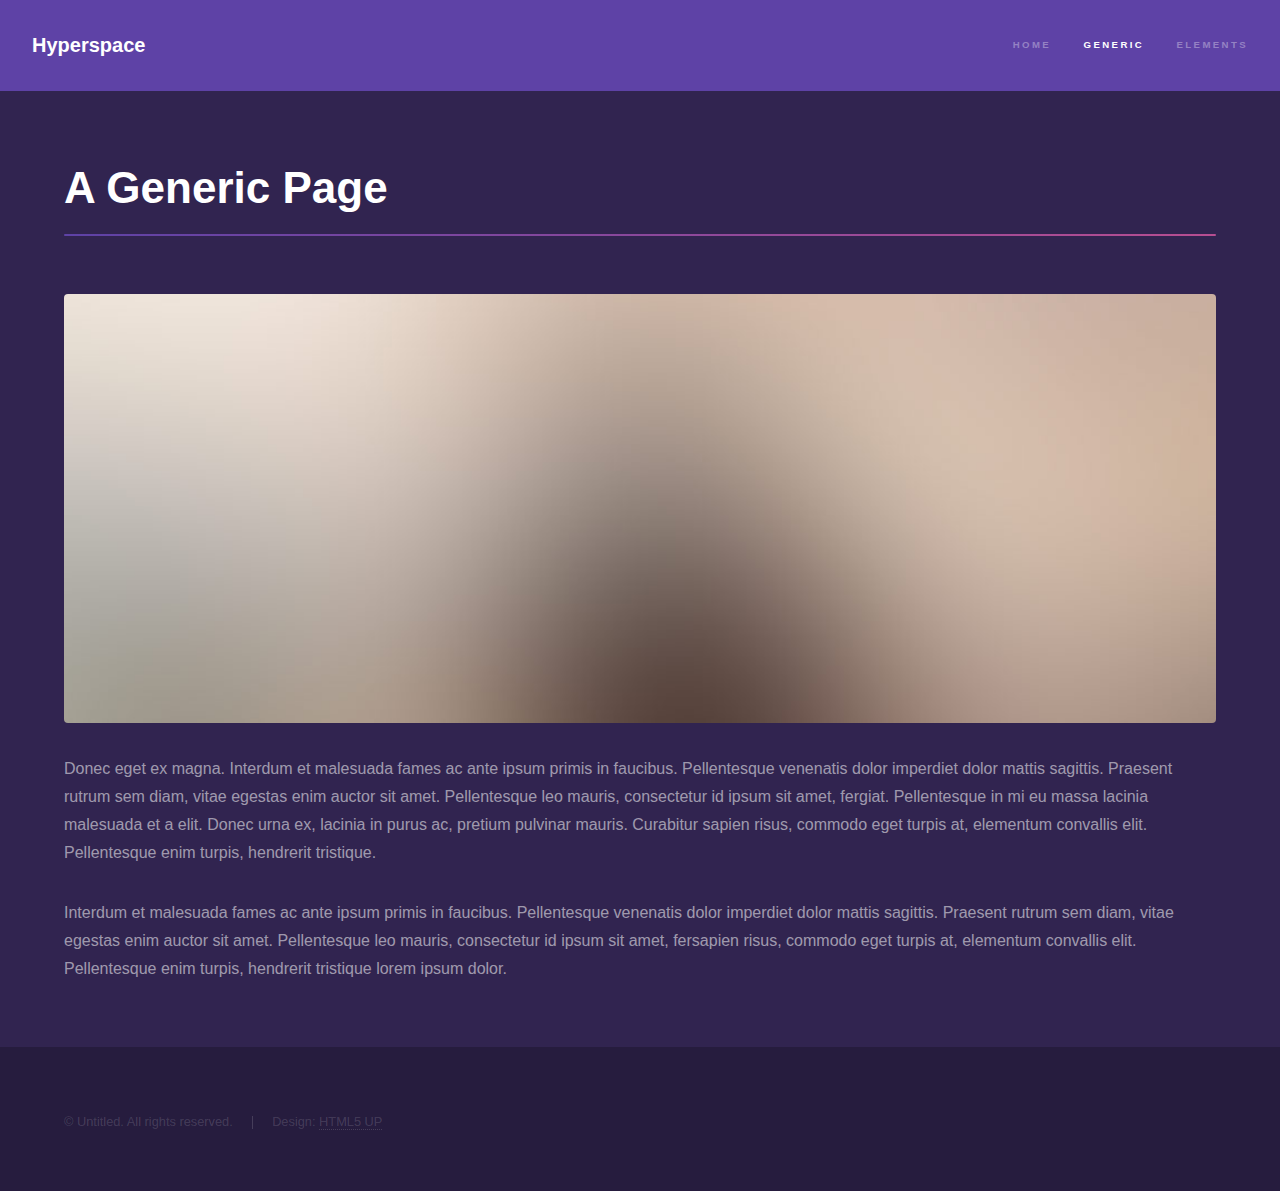
<file: generic.html>
<!DOCTYPE HTML>
<!--
	Hyperspace by HTML5 UP
	html5up.net | @ajlkn
	Free for personal and commercial use under the CCA 3.0 license (html5up.net/license)
-->
<html>
	<head>
		<title>Generic - Hyperspace by HTML5 UP</title>
		<meta charset="utf-8" />
		<meta name="viewport" content="width=device-width, initial-scale=1" />
		<!--[if lte IE 8]><script src="assets/js/ie/html5shiv.js"></script><![endif]-->
		<link rel="stylesheet" href="assets/css/main.css" />
		<!--[if lte IE 9]><link rel="stylesheet" href="assets/css/ie9.css" /><![endif]-->
		<!--[if lte IE 8]><link rel="stylesheet" href="assets/css/ie8.css" /><![endif]-->
	</head>
	<body>

		<!-- Header -->
			<header id="header">
				<a href="index.html" class="title">Hyperspace</a>
				<nav>
					<ul>
						<li><a href="index.html">Home</a></li>
						<li><a href="generic.html" class="active">Generic</a></li>
						<li><a href="elements.html">Elements</a></li>
					</ul>
				</nav>
			</header>

		<!-- Wrapper -->
			<div id="wrapper">

				<!-- Main -->
					<section id="main" class="wrapper">
						<div class="inner">
							<h1 class="major">A Generic Page</h1>
							<span class="image fit"><img src="images/pic04.jpg" alt="" /></span>
							<p>Donec eget ex magna. Interdum et malesuada fames ac ante ipsum primis in faucibus. Pellentesque venenatis dolor imperdiet dolor mattis sagittis. Praesent rutrum sem diam, vitae egestas enim auctor sit amet. Pellentesque leo mauris, consectetur id ipsum sit amet, fergiat. Pellentesque in mi eu massa lacinia malesuada et a elit. Donec urna ex, lacinia in purus ac, pretium pulvinar mauris. Curabitur sapien risus, commodo eget turpis at, elementum convallis elit. Pellentesque enim turpis, hendrerit tristique.</p>
							<p>Interdum et malesuada fames ac ante ipsum primis in faucibus. Pellentesque venenatis dolor imperdiet dolor mattis sagittis. Praesent rutrum sem diam, vitae egestas enim auctor sit amet. Pellentesque leo mauris, consectetur id ipsum sit amet, fersapien risus, commodo eget turpis at, elementum convallis elit. Pellentesque enim turpis, hendrerit tristique lorem ipsum dolor.</p>
						</div>
					</section>

			</div>

		<!-- Footer -->
			<footer id="footer" class="wrapper alt">
				<div class="inner">
					<ul class="menu">
						<li>&copy; Untitled. All rights reserved.</li><li>Design: <a href="http://html5up.net">HTML5 UP</a></li>
					</ul>
				</div>
			</footer>

		<!-- Scripts -->
			<script src="assets/js/jquery.min.js"></script>
			<script src="assets/js/jquery.scrollex.min.js"></script>
			<script src="assets/js/jquery.scrolly.min.js"></script>
			<script src="assets/js/skel.min.js"></script>
			<script src="assets/js/util.js"></script>
			<!--[if lte IE 8]><script src="assets/js/ie/respond.min.js"></script><![endif]-->
			<script src="assets/js/main.js"></script>

	</body>
</html>
</file>
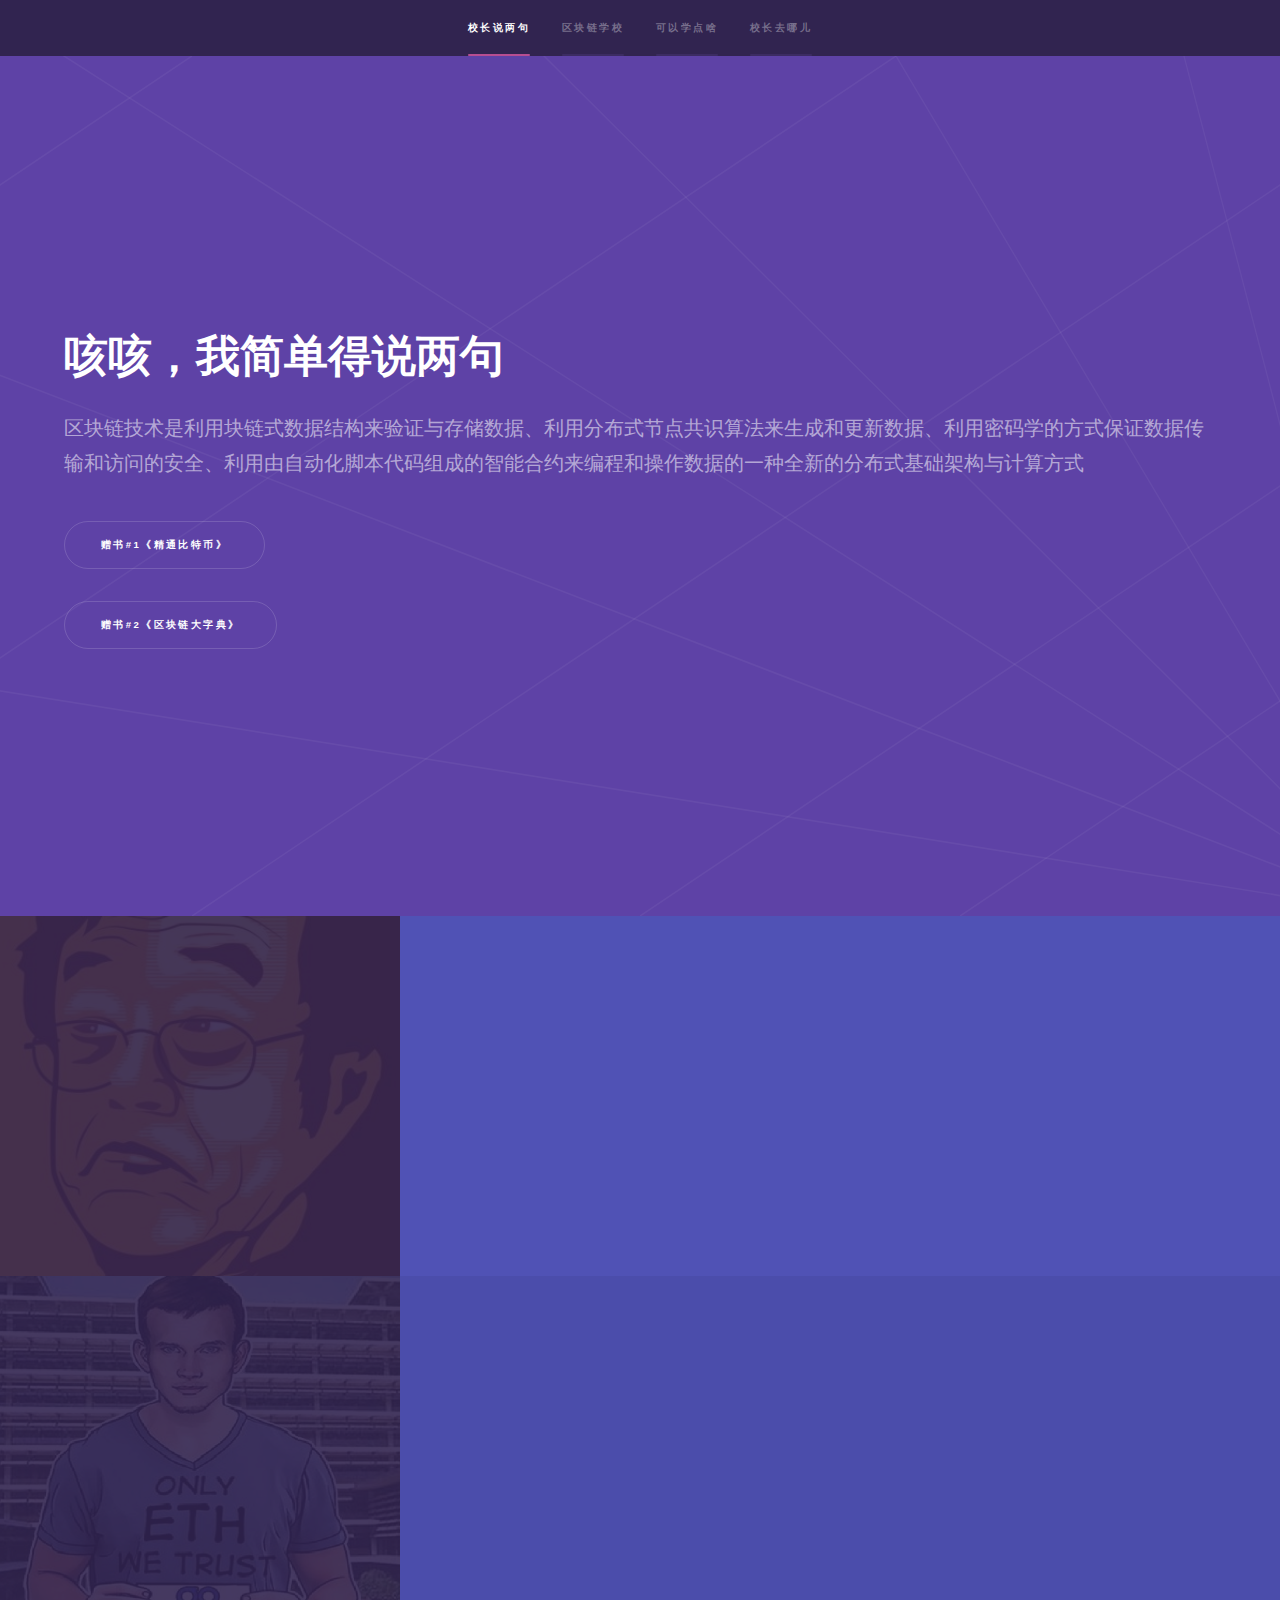
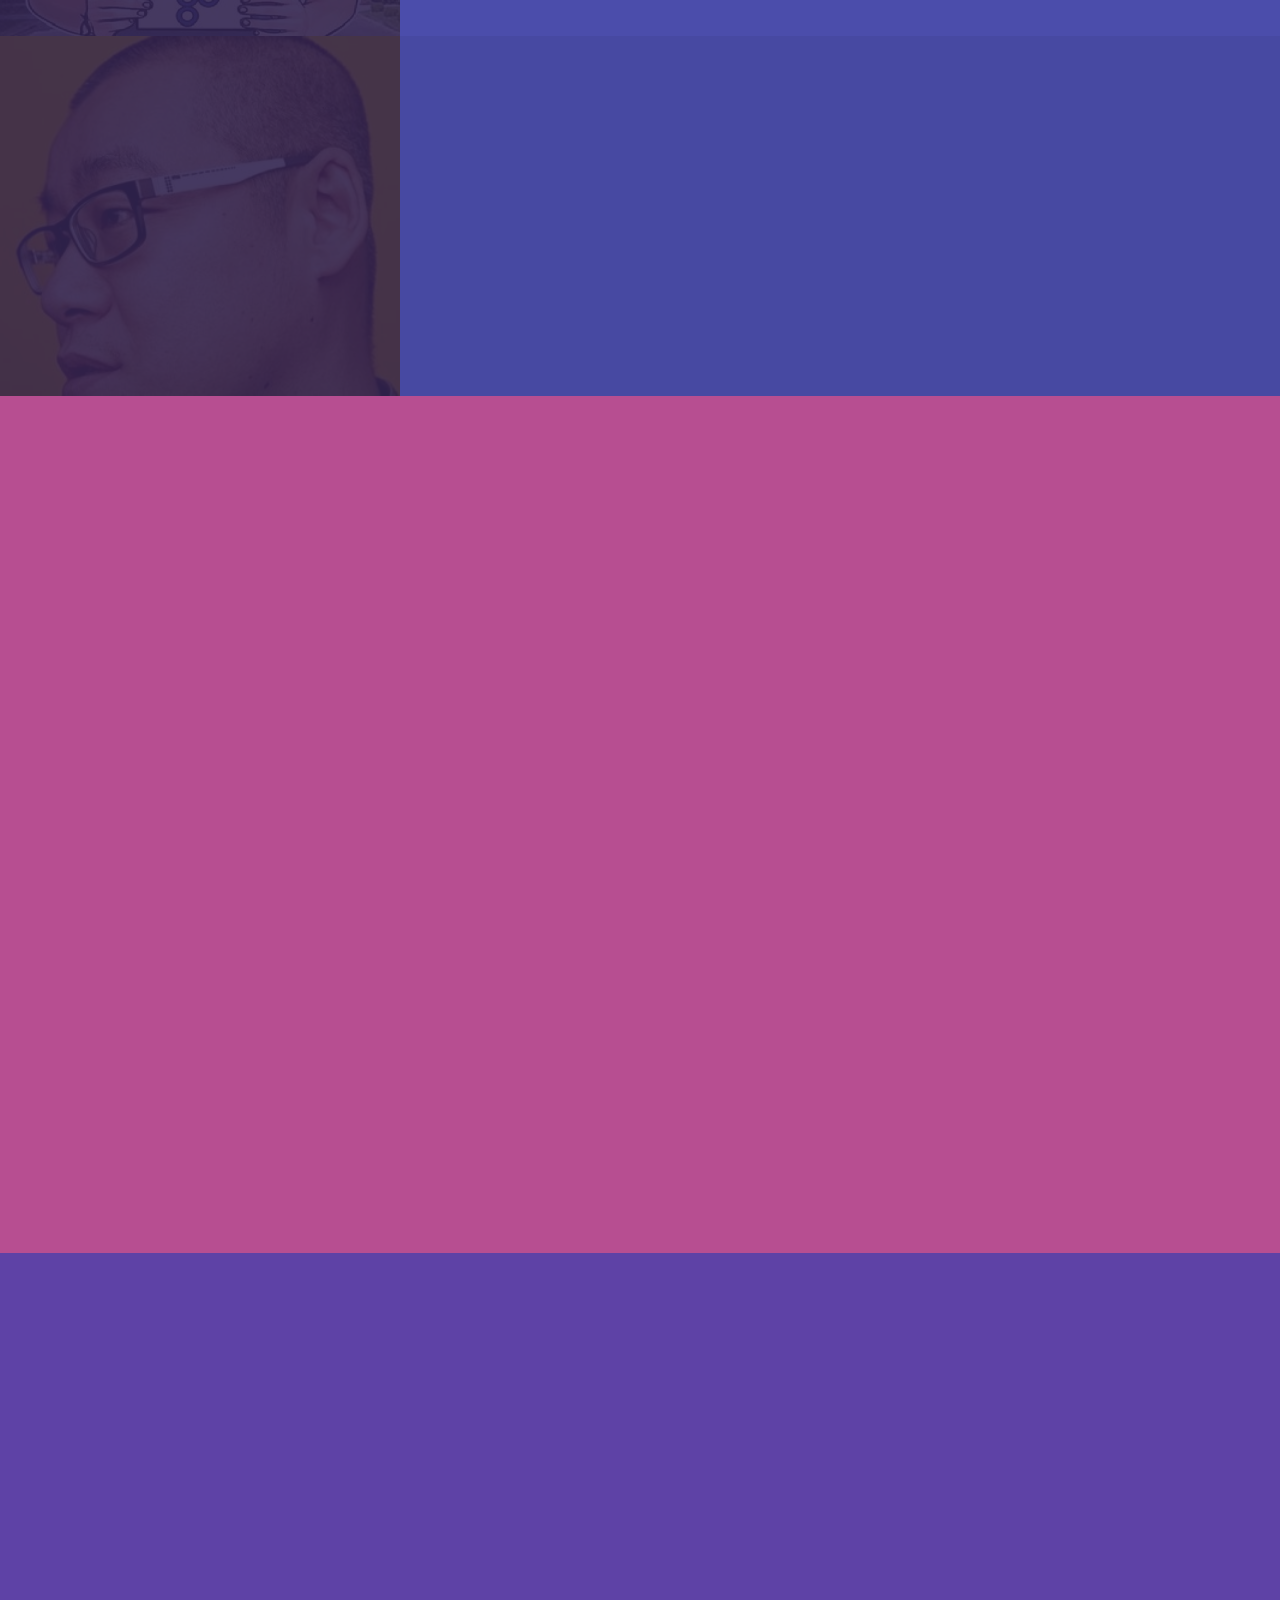
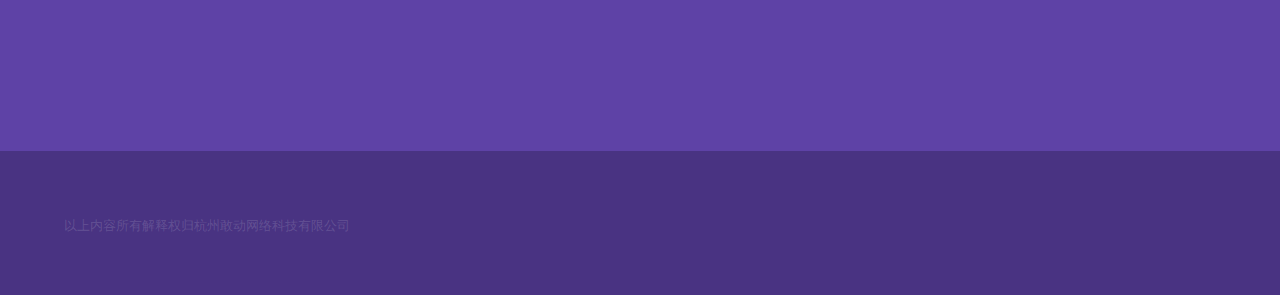
<file: index - 副本.html>
<!DOCTYPE HTML>

<html>
	<head>
		<title>全网首家非盈利区块链学校</title>
		<meta charset="utf-8" />
		<meta name="viewport" content="width=device-width, initial-scale=1" />
		<!--[if lte IE 8]><script src="assets/js/ie/html5shiv.js"></script><![endif]-->
		<link rel="stylesheet" href="assets/css/main.css" />
		<!--[if lte IE 9]><link rel="stylesheet" href="assets/css/ie9.css" /><![endif]-->
		<!--[if lte IE 8]><link rel="stylesheet" href="assets/css/ie8.css" /><![endif]-->
	    <style type="text/css">
<!--
.STYLE1 {font-size: large}
.STYLE2 {font-family: "新宋体"}
-->
        </style>
</head>
	<body>

		<!-- Sidebar -->
			<section id="sidebar">
				<div class="inner">
					<nav>
						<ul>
							<li><a href="#intro">校长说两句</a></li>
							<li><a href="#one">区块链学校</a></li>
							<li><a href="#two">可以学点啥</a></li>
							<li><a href="#three">校长去哪儿</a></li>
						</ul>
					</nav>
				</div>
			</section>

		<!-- Wrapper -->
			<div id="wrapper">

				<!-- Intro -->
					<section id="intro" class="wrapper style1 fullscreen fade-up">
						<div class="inner">
							<h1>咳咳，我简单得说两句</h1>
							<p> 区块链技术是利用块链式数据结构来验证与存储数据、利用分布式节点共识算法来生成和更新数据、利用密码学的方式保证数据传输和访问的安全、利用由自动化脚本代码组成的智能合约来编程和操作数据的一种全新的分布式基础架构与计算方式</p>
							<ul class="actions">
								<li><a href="http://www.candone.cn/bitcoin.pdf" class="button scrolly">赠书#1《精通比特币》</a></li>
							</ul>
							<ul class="actions">
								<li><a href="http://www.candone.cn/dictionary.pdf" class="button scrolly">赠书#2《区块链大字典》</a></li>
							</ul>
						</div>
					</section>

				<!-- One -->
					<section id="one" class="wrapper style2 spotlights">
						<section>
							<a href="#" class="image"><img src="images/zbc.jpg" alt="" data-position="center center" /></a>
							<div class="content">
								<div class="inner">
									<h2>区块链学校</h2>
									<p>这是一所由区块链爱好者自行组织和创立的非盈利区块链学校，目的是让区块链技术和应用能够得到正确得理解和接受。港真，比特币不是区块链的全部，炒币不是区块链的唯一应用。</p>
							<!--		<ul class="actions">
										<li><a href="#" class="button">了解更多</a></li>
									</ul> -->
								</div>
							</div>
						</section>
						<section>
							<a href="#" class="image"><img src="images/ytf.jpg" alt="" data-position="top center" /></a>
							<div class="content">
								<div class="inner">
									<h2>大话区块链</h2>
									<p>学校会不定期地组织区块链的专家和砖家，一起畅想未来，吐槽当下，注意关注下方公众号</p>
					<!--				<ul class="actions"> 
										<li><a href="#" class="button">了解更多</a></li>
									</ul>  -->
								</div>
							</div>
						</section>
						<section>
							<a href="#" class="image"><img src="images/lxl.jpg" alt="" data-position="25% 25%" /></a>
							<div class="content">
								<div class="inner">
									<h2>师兄分享</h2>
									<p>在区块链这个领域上，大家都在积累，除了中本聪，都别装。学校会组织师兄师姐，定期开课，不服气，你也可以上来干老师。</p>
							<!--		<ul class="actions">
										<li><a href="#" class="button">了解更多</a></li>
									</ul> -->
								</div>
							</div>
						</section>
					</section>

				<!-- Two -->
					<section id="two" class="wrapper style3 fade-up">
						<div class="inner">
							<h2>近期课程</h2>
							<p>地点：杭州，时间：5月19-5月20日</p>
							<div class="features">
								<section>
									<span class="icon major fa-code"></span>
									<h3>1-区块链的前世今生</h3>
									<p>课程覆盖了区块链的诞生，初期应用到大规模被人类认知，它带给这个世界的各种机会和挑战。课程覆盖面宽，适合各类小白入门和大白重温。<br>课程时间：2小时</br></p>
							  </section>
								<section>
									<span class="icon major fa-lock"></span>
									<h3>2-区块链的主流框架</h3>
									<p>课程用以太坊作为实例，为各位学员建立起一个最基本但是完备的区块链架构体系知识。<br>课程时间：4小时</br></p>
							  </section>
								<section>
									<span class="icon major fa-cog"></span>
									<h3>3-实战区块链</h3>
									<p>课程将结合一个具体的开源项目例子，跟学员们深入解读如何构架一个区块链项目，从底层架构，交易，区块，挖矿，区块链，秘钥，地址，钱包，多方位，全体系的介绍。<br>课程时间：8小时</br></p>
							  </section>  
								<section>
									<span class="icon major fa-desktop"></span>
									<h3>4-区块链行业应用</h3>
									<p>课程是开放性的论坛形式。校方将定期邀请各个行业大咖，分享其行业是如何应用区块链技术进行技术和模式创新的。具体受邀嘉宾，开课前两周确定。<br>课程时间:2小时</br></p>
							  </section> <!--
								<section>
									<span class="icon major fa-chain"></span>
									<h3>Urna quis bibendum</h3>
									<p>Phasellus convallis elit id ullam corper amet et pulvinar. Duis aliquam turpis mauris, sed ultricies erat dapibus.</p>
								</section>
								<section>
									<span class="icon major fa-diamond"></span>
									<h3>Aliquam urna dapibus</h3>
									<p>Phasellus convallis elit id ullam corper amet et pulvinar. Duis aliquam turpis mauris, sed ultricies erat dapibus.</p>
								</section> -->
							</div>
							<ul class="actions">
								<li><a href="#" class="button">报名入口</a></li>
							</ul>
						</div>
					</section>

				<!-- Three -->
					<section id="three" class="wrapper style1 fade-up">
						<div class="inner">
							<h2>校长去哪儿找</h2>
							<p>借问校长何处有，牧童遥指杏花村。好了，校长和师兄师妹们，等你来撩</p>
							<div class="split style1">
						 <!--	<section>
									<form method="post" action="#">
										<div class="field half first">
											<label for="name">Name</label>
											<input type="text" name="name" id="name" />
										</div>
										<div class="field half">
											<label for="email">Email</label>
											<input type="text" name="email" id="email" />
										</div>
										<div class="field">
											<label for="message">Message</label>
											<textarea name="message" id="message" rows="5"></textarea>
										</div>
										<ul class="actions">
											<li><a href="" class="button submit">Send Message</a></li>
										</ul>
									</form>
								</section>
								-->
								<section>
									<ul class="联系方式">
										<li>
											<h3>地址</h3>
											<span>杭州市滨江区物联网街聚光中心3W创新空间</span>
										</li>
										<li>
											<h3>邮件</h3>
											<a href="#">zy@candone.cn</a>
										</li>
										<li>
											<h3>公众号</h3>
											<span>goldblockchain</span>
										</li>
										<li>
											<h3>装逼神器</h3>
											<ul class="icons">
												<li><a href="#" class="fa-twitter"><span class="label">Twitter</span></a></li>
												<li><a href="#" class="fa-facebook"><span class="label">Facebook</span></a></li>
												<li><a href="#" class="fa-github"><span class="label">GitHub</span></a></li>
												<li><a href="#" class="fa-instagram"><span class="label">Instagram</span></a></li>
												<li><a href="#" class="fa-linkedin"><span class="label">LinkedIn</span></a></li>
											</ul>
										</li>
									</ul>
								</section>
							</div>
						</div>
					</section>

			</div>

		<!-- Footer -->
			<footer id="footer" class="wrapper style1-alt">
				<div class="inner">
					<ul class="menu">
						<li>以上内容所有解释权归杭州敢动网络科技有限公司</li> 
					</ul>
				</div>
			</footer>

		<!-- Scripts -->
			<script src="assets/js/jquery.min.js"></script>
			<script src="assets/js/jquery.scrollex.min.js"></script>
			<script src="assets/js/jquery.scrolly.min.js"></script>
			<script src="assets/js/skel.min.js"></script>
			<script src="assets/js/util.js"></script>
			<!--[if lte IE 8]><script src="assets/js/ie/respond.min.js"></script><![endif]-->
			<script src="assets/js/main.js"></script>

	</body>
</html>
</file>
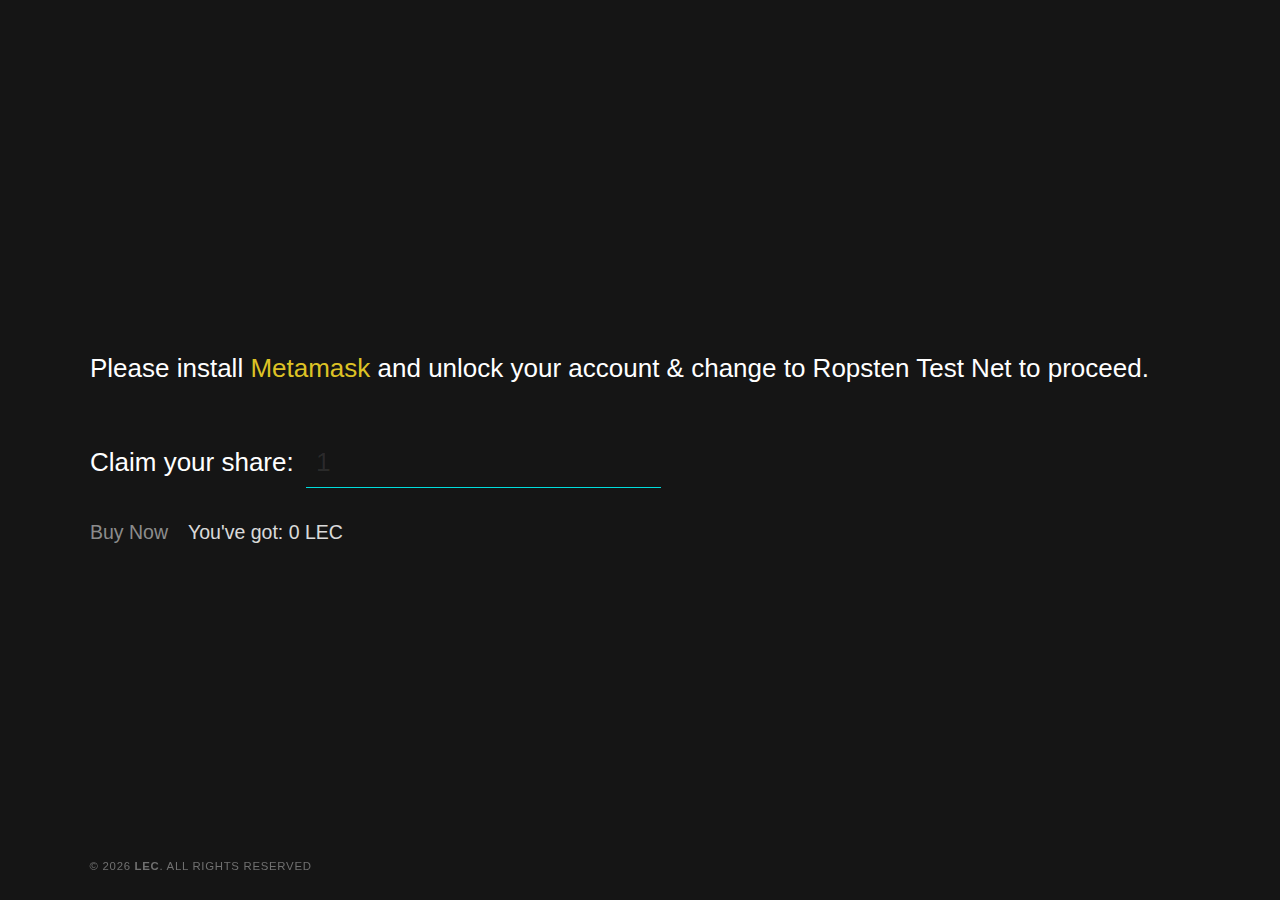
<file: lec-master/lec-master/crowdsale.html>
<!DOCTYPE html>
<html lang="en">
<head>
	<meta charset="utf-8">
	<meta http-equiv="X-UA-Compatible" content="IE=edge">
	<meta name="format-detection" content="telephone=no">
	<meta name="viewport" content="width=device-width, user-scalable=no, initial-scale=1.0, minimum-scale=1.0, maximum-scale=1.0">
	<meta name="description" content="Meta descriptions are HTML attributes that provide concise explanations of the contents of web pages. They should optimally be between 150-160 characters.">
	<meta name="author" content="SvenCreations">
	<link href="images/icons/favicon.png" rel="icon">
	<!-- Touch icons for android and iOS (Bookmark icons) -->
	<link rel="shortcut icon" sizes="192x192" href="images/icons/favicon.png">
	<link rel="apple-touch-icon" sizes="144x144" href="images/icons/apple-icon-144x144.png">
	<link rel="apple-touch-icon" sizes="76x76" href="images/icons/apple-icon-76x76.png">
	<link rel="apple-touch-icon" sizes="120x120" href="images/icons/apple-icon-120x120.png">
	<link rel="apple-touch-icon" sizes="152x152" href="images/icons/apple-icon-152x152.png">

	<!-- Schema.org markup for Google+ and facebook -->
	<!-- <meta property="og:title" content="Title should be concise">
	<meta property="og:type" content="website" />
	<meta property="og:url" content="http://your-website-url.com"/>
	<meta property="og:image" content="Use images that are at least 1200 x 630 pixels for the best display on high resolution devices">
	<meta property="og:description" content="A description that concisely summarizes the content of the page"> -->

	<!-- Schema.org markup for twitter cards(summary_large_image) -->
	<!-- <meta name="twitter:card" content="summary_large_image">
	<meta name="twitter:site" content="@username">
	<meta name="twitter:title" content="Title should be concise and will be truncated at 70 characters.">
	<meta name="twitter:description" content="A description that concisely summarizes the content of the page, as appropriate for presentation within a Tweet. Do not re-use the title text as the description, or use this field to describe the general services provided by the website. Description text will be truncated at the word to 200 characters.">
	<meta name="twitter:image" content="URL to a unique image representing the content of the page. Do not use a generic image such as your website logo, author photo, or other image that spans multiple pages. Images for this Card should be at least 280px in width, and at least 150px in height. Image must be less than 1MB in size."> -->

	<title>Crowdsale | Leek Ecological Chain</title>
	<link rel="stylesheet" href="https://fonts.proxy.ustclug.org/css?family=Raleway:400">
	<link rel="stylesheet" href="css/main.css">
	<link rel="stylesheet" href="css/scifi.css">
	<!-- HTML5 shim and Respond.js for IE8 support of HTML5 elements and media queries -->
	<!--[if lt IE 9]>
	<script src="https://oss.maxcdn.com/html5shiv/3.7.2/html5shiv.min.js"></script>
	<script src="https://oss.maxcdn.com/respond/1.4.2/respond.min.js"></script>
	<![endif]-->
</head>
<body id="minimos-1">

	<div class="preloader abs-center">
		<div class="spinner"></div>
	</div>

	<div class="content-wrapper">
		<div class="v-center">
			<p id="warning" style="display:none;">Please install <a href="https://metamask.io/" target="_blank">Metamask</a> and unlock your account & change to Ropsten Test Net to proceed.</p>
			<div class="scifiUI main-content">
				<div class="inline">
					<label for="textInput">Claim your share:</label>
					<input type="text" id="textInput" placeholder="1">
				</div>
				<ul>
					<li><a id="buy-link">Buy Now</a></li>
					<li>You've got: <span id="possession">0</span> LEC</li>
				</ul>
			</div>
		</div>
	</div>

	<div class="sven-badge">
		<a>&copy; <script type="text/javascript">document.write(new Date().getFullYear());</script> <strong>LEC</strong>. All Rights Reserved</a>
	</div>


	<!-- =================================================================
	COMPILED JS PLUGINS
	================================================================== -->
	<script src="js/jquery.min.js"></script>
	<script src="js/TweenMax.min.js"></script>
	<script src="js/dependencies.js"></script>
	<script src="js/main.js"></script>
	<script src="js/web3.min.js"></script>
	<script src="js/truffle-contract.js"></script>
	<script src="js/buy-token.js"></script>

</body>
</html>
</file>
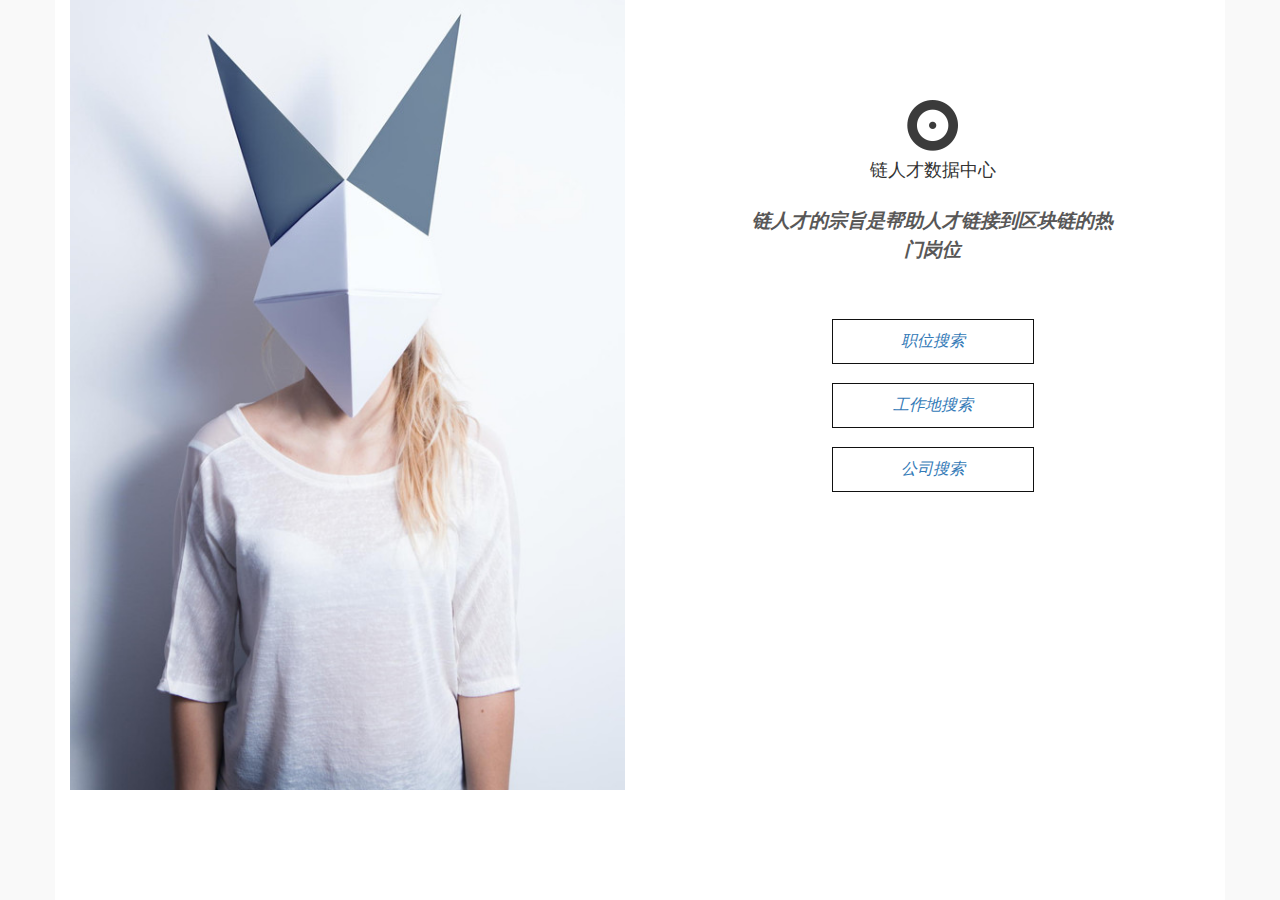
<file: 职位/tops_36_rabbit/tops_36_rabbit/index1 - 副本.html>
<!DOCTYPE html>
<html lang="en">

    <head>
        <meta charset="utf-8">
       <!-- <meta http-equiv="X-UA-Compatible" content="IE=edge"> -->
	 
        <meta name="viewport" content="width=device-width, initial-scale=1"> 
        <title>链人才 : 热门岗位</title>
        <link rel="icon" type="image/icon" href="assets/images/tabicon.ico">
    <!--    <link rel="stylesheet" type="text/css" href=""> -->
        <link href="assets/css/bootstrap.min.css" rel="stylesheet">
        <link href="assets/css/bootstrap-theme.min.css" rel="stylesheet">
        <link href="assets/css/font-awesome.min.css" rel="stylesheet">
       <!-- <link href="https://fonts.googleapis.com/css?family=Open+Sans:400,400i,600,700,700i" rel="stylesheet">
        <link href="https://fonts.googleapis.com/css?family=Crimson+Text:400,700,700i|Josefin+Sans:700" rel="stylesheet"> -->
        <link href="assets/css/main.css" rel="stylesheet">
        <link rel="icon" href="assets/images/logo.png">
    <!--    <link rel="stylesheet" href="https://cdnjs.cloudflare.com/ajax/libs/animate.css/3.5.2/animate.min.css">  -->
        
    </head>

    <body>
			<script language="JavaScript"> function myrefresh() 
				{window.location.reload(); } 
				setTimeout('myrefresh()',500);
			</script>

        <div id="index">                                           <!-- Index starts here -->
            <div class="container main">
                <div class="row home">
                    <div id = "index_left" class="col-md-6 left">
                       <img class="img-responsive img-rabbit" src="assets/images/home.jpg"> 
                     </div>
                    <div id = "index_right" class="col-md-6 text-center right">
                        <div class="logo">
                            <img src="assets/images/logo.png">
                            <h4>链人才数据中心</h4>
                        </div>
                        <p class="home-description">
                             链人才的宗旨是帮助人才链接到区块链的热门岗位
                        </p>
                        <div class="btn-group-vertical custom_btn animated slideinright">
                            <div id="about" class="btn btn-rabbit"><a href="http://jsform3.com/q/phs2zl"> 职位搜索 </a></div>
                            <div id="work" class="btn btn-rabbit"><a href="http://bossbang.cc/q/m6r6oq"> 工作地搜索 </a></div>
                            <div id="contact" class="btn btn-rabbit"><a href="http://jsform3.com/q/g8telu"> 公司搜索</a></div>
                        </div>      
                  <!--      <div class="social">
                            <a href="#"><i class="fa fa-pinterest" aria-hidden="true"></i></a>
                            <a href="#"><i class="fa fa-twitter" aria-hidden="true"></i></a>
                            <a href="#"><i class="fa fa-linkedin" aria-hidden="true"></i></a>
                        </div> -->
                    </div>
                </div>
            </div>
        </div>                                                      <!-- index ends here -->

       
        
        <script src="assets/js/jquery-3.1.0.min.js"></script>
    <!--    <script src="assets/js/bootstrap.min.js"></script> -->
        <script src="assets/js/script.js"></script>
    </body>
</html>
</file>
<file: CV/assets/css/main.css>
body{
	background-color: #f9f9f9;
	font-family: "Crimson Text";
}

.main{
	background: #fff;
}

.home-description{
	font-style: italic;
	font-weight: 600;
	font-family: "Crimson";
	font-size: 19px;
    padding-top: 15px;
    padding-bottom: 25px;
    line-height: 29px;

}

.social a i{
	height: 40px;
	width: 40px;
	border: 1px solid #111;
	line-height: 40px;
	margin: 0 10px;
	color: #111;
	font-size: 20px;
	padding-bottom: 20px;
	}

.social a:hover i{
	color: #fff;
	border-color: #bb9e7d;
	background-color: #bb9e7d;
	}


@media (min-width: 778px)
{
		.main{
			height: 100vh;
			overflow: hidden;
		}

		.img-rabbit{
			/*margin: 0 -15px;*/
		}

		.btn-group-vertical{
    		padding: 20px 87.5px;
    	}

    	.info{
			font-family: "Crimson";
			line-height: 28px;
		    font-size: 16px;
		    padding-top: 15px;
		    padding-right: 50px;
		}
		
		.home-description{
			padding-right: 90px;
			padding-left: 90px;
			
		}
}
.img-rabbit{
	width: 100%;
}
.btn-rabbit{
	background-color: #fff;
	color: #111;
	font-style: italic;
	border: 1px solid #111;
	border-radius: 0px !important;
	transition: all 0.4s ease-in-out;
	margin-bottom: 20px;
	font-family: "Crimson";
	font-size: 13px;
	}

.btn-rabbit:hover{
	color: #fff;
	background-color: #bb9e7d;
	border-color: #bb9e7d;}

p{
	color: #585757;
	font-size: 16px;
	
}

.page-title{
	text-transform: uppercase;
	font-family: 'Josefin Sans';
}

/*Home Style*/
.logo{
	padding-top: 100px;
	text-transform: uppercase;
	font-size: 12px;
}

.logo h4{
	font-family: 'Josefin Sans';
}


footer{
	padding: 22px 0 10px 0;
	font-style: italic;
	}


.back{
    width: 170px;    
    font-family: "Crimson";
    font-size: 17px;
    font-style: italic;
    vertical-align: middle;
    text-align: center;
    display: block;
    clear: both;
    margin-top: 70px;	 
}

.back i{
	margin-left: -40px;
    margin-right: 17px;
    font-size: 20px;
}


.form-control{
	margin-top: 30px;
	width: 75%;

}

.btn{
	padding: 10px 60px;
	height: 45px;
	font-size: 16px;
}
.copyrights{
	text-indent:-9999px;
	height:0;
	line-height:0;
	font-size:0;
	overflow:hidden;
}
.btn-group-vertical{
    font-family: "Josefin Sans";    
}

.about{
	font-family: "Josefin Sans";
	/*margin-top: 35px;*/
	/*margin-bottom: 25px;*/
	font-size: 32px;
	
}
.form-control{
	font-style: italic;
	border-radius: 0;
	font-family: "Crimson";
	font-size: 16px;
}

.page-title{
	
	font-size: 32px;
	font-family: "Josefin Sans";
}

.fa-heartbeat{
	    color: #bb9e7d;
}

::selection {
	color: #fff;
   	background-color: #bb9e7d;
}

.bottom{
	padding-right: 20px;
}

.page-title{
	position: relative;
	display: inline-block;
}

.page-title:after,.page-title:before{
	content: '';
	position: absolute;
	height: 1px;
	background-color: black;
	left: 0;
	margin: 2px;
}

.social{
	padding-bottom: 15px;
}

.submit{

	font-family: "Crimson"
	font-size: 16px;
}

.subtitle{
	font-style: italic;
	font-weight: 600;
	font-size: 20px;
	color: #3b3b3b;
	line-height: 28px;
	font-family: "Crimson";
	margin-top: 15px;
	margin-bottom: 20px;
	padding-right: 40px;

	}
.page-title:after{
	width: 75%;
	top: -9px;

}

.page-title:before{
	width: 40%;
	bottom: -7px;
}

#watermark .marker{
	position: absolute;
	font-size: 60px;
	opacity: 0.1;
	font-family: "Josefin Sans";
	text-transform: uppercase;
	left: 0;
	top: -5px;
}

#watermark{
	position: relative;
}

.item{
	
	background-color: #313131;
	color: #f9f9f9;
}

#owl-demo .item img{
    display: block;
    width: 100%;
    height: auto;
    /*margin-left: 0px;*/
}

.owl-theme .owl-controls {
    margin-top: 10px;
    margin-right: 10px;
    text-align: center;
    width: 100%;
    position: absolute;
    top: calc(44% - 40px);
		}

.owl-next{
	right: 0;
	padding-right: 1px;

}

.owl-prev{
	left: 0;
	padding-left: 1px;
}



.owl-theme .owl-controls .owl-nav [class*=owl-]{
	position: absolute;
	border-radius: 0px;
	font-size: 21px;
	padding: 15px 20px;
	margin: 0px;
	background-color: #fff; 

}

.owl-theme .owl-controls .owl-nav [class*=owl-] i{
	color: #333;
	
}

.owl-theme .owl-controls .owl-nav [class*=owl-]:hover{
	background-color: #bb9e7d;
	border-color: #bb9e7d;
}
.owl-theme .owl-controls .owl-nav [class*=owl-]:hover i{
	color: #fff;
}
@media (max-width: 1024px) and (orientation: landscape){
	.main{
		height: auto;
	}
}
.custom_btn{
  -vendor-animation-duration: 3s;
  -vendor-animation-delay: 2s;
  -vendor-animation-iteration-count: infinite;
}
.show{
	display: block;
}
</file>
<file: HR/assets/css/main.css>
body{
	background-color: #f9f9f9;
	font-family: "Crimson Text";
}

.main{
	background: #fff;
}

.home-description{
	font-style: italic;
	font-weight: 600;
	font-family: "Crimson";
	font-size: 19px;
    padding-top: 15px;
    padding-bottom: 25px;
    line-height: 29px;

}

.social a i{
	height: 40px;
	width: 40px;
	border: 1px solid #111;
	line-height: 40px;
	margin: 0 10px;
	color: #111;
	font-size: 20px;
	padding-bottom: 20px;
	}

.social a:hover i{
	color: #fff;
	border-color: #bb9e7d;
	background-color: #bb9e7d;
	}


@media (min-width: 778px)
{
		.main{
			height: 100vh;
			overflow: hidden;
		}

		.img-rabbit{
			/*margin: 0 -15px;*/
		}

		.btn-group-vertical{
    		padding: 20px 87.5px;
    	}

    	.info{
			font-family: "Crimson";
			line-height: 28px;
		    font-size: 16px;
		    padding-top: 15px;
		    padding-right: 50px;
		}
		
		.home-description{
			padding-right: 90px;
			padding-left: 90px;
			
		}
}
.img-rabbit{
	width: 100%;
}
.btn-rabbit{
	background-color: #fff;
	color: #111;
	font-style: italic;
	border: 1px solid #111;
	border-radius: 0px !important;
	transition: all 0.4s ease-in-out;
	margin-bottom: 20px;
	font-family: "Crimson";
	font-size: 13px;
	}

.btn-rabbit:hover{
	color: #fff;
	background-color: #bb9e7d;
	border-color: #bb9e7d;}

p{
	color: #585757;
	font-size: 16px;
	
}

.page-title{
	text-transform: uppercase;
	font-family: 'Josefin Sans';
}

/*Home Style*/
.logo{
	padding-top: 100px;
	text-transform: uppercase;
	font-size: 12px;
}

.logo h4{
	font-family: 'Josefin Sans';
}


footer{
	padding: 22px 0 10px 0;
	font-style: italic;
	}


.back{
    width: 170px;    
    font-family: "Crimson";
    font-size: 17px;
    font-style: italic;
    vertical-align: middle;
    text-align: center;
    display: block;
    clear: both;
    margin-top: 70px;	 
}

.back i{
	margin-left: -40px;
    margin-right: 17px;
    font-size: 20px;
}


.form-control{
	margin-top: 30px;
	width: 75%;

}

.btn{
	padding: 10px 60px;
	height: 45px;
	font-size: 16px;
}
.copyrights{
	text-indent:-9999px;
	height:0;
	line-height:0;
	font-size:0;
	overflow:hidden;
}
.btn-group-vertical{
    font-family: "Josefin Sans";    
}

.about{
	font-family: "Josefin Sans";
	/*margin-top: 35px;*/
	/*margin-bottom: 25px;*/
	font-size: 32px;
	
}
.form-control{
	font-style: italic;
	border-radius: 0;
	font-family: "Crimson";
	font-size: 16px;
}

.page-title{
	
	font-size: 32px;
	font-family: "Josefin Sans";
}

.fa-heartbeat{
	    color: #bb9e7d;
}

::selection {
	color: #fff;
   	background-color: #bb9e7d;
}

.bottom{
	padding-right: 20px;
}

.page-title{
	position: relative;
	display: inline-block;
}

.page-title:after,.page-title:before{
	content: '';
	position: absolute;
	height: 1px;
	background-color: black;
	left: 0;
	margin: 2px;
}

.social{
	padding-bottom: 15px;
}

.submit{

	font-family: "Crimson"
	font-size: 16px;
}

.subtitle{
	font-style: italic;
	font-weight: 600;
	font-size: 20px;
	color: #3b3b3b;
	line-height: 28px;
	font-family: "Crimson";
	margin-top: 15px;
	margin-bottom: 20px;
	padding-right: 40px;

	}
.page-title:after{
	width: 75%;
	top: -9px;

}

.page-title:before{
	width: 40%;
	bottom: -7px;
}

#watermark .marker{
	position: absolute;
	font-size: 60px;
	opacity: 0.1;
	font-family: "Josefin Sans";
	text-transform: uppercase;
	left: 0;
	top: -5px;
}

#watermark{
	position: relative;
}

.item{
	
	background-color: #313131;
	color: #f9f9f9;
}

#owl-demo .item img{
    display: block;
    width: 100%;
    height: auto;
    /*margin-left: 0px;*/
}

.owl-theme .owl-controls {
    margin-top: 10px;
    margin-right: 10px;
    text-align: center;
    width: 100%;
    position: absolute;
    top: calc(44% - 40px);
		}

.owl-next{
	right: 0;
	padding-right: 1px;

}

.owl-prev{
	left: 0;
	padding-left: 1px;
}



.owl-theme .owl-controls .owl-nav [class*=owl-]{
	position: absolute;
	border-radius: 0px;
	font-size: 21px;
	padding: 15px 20px;
	margin: 0px;
	background-color: #fff; 

}

.owl-theme .owl-controls .owl-nav [class*=owl-] i{
	color: #333;
	
}

.owl-theme .owl-controls .owl-nav [class*=owl-]:hover{
	background-color: #bb9e7d;
	border-color: #bb9e7d;
}
.owl-theme .owl-controls .owl-nav [class*=owl-]:hover i{
	color: #fff;
}
@media (max-width: 1024px) and (orientation: landscape){
	.main{
		height: auto;
	}
}
.custom_btn{
  -vendor-animation-duration: 3s;
  -vendor-animation-delay: 2s;
  -vendor-animation-iteration-count: infinite;
}
.show{
	display: block;
}
</file>
<file: html5up-hyperspace - 备份/assets/css/ie9.css>
/*
	Hyperspace by HTML5 UP
	html5up.net | @ajlkn
	Free for personal and commercial use under the CCA 3.0 license (html5up.net/license)
*/

/* Type */

	h1.major:after {
		background: #b74e91;
	}

/* Wrapper */

	.wrapper.fullscreen {
		min-height: 0;
		padding-bottom: 6em;
		padding-top: 6em;
	}

		body.is-ie .wrapper.fullscreen {
			height: auto;
		}

/* Spotlights */

	.spotlights > section {
		padding-left: 20em;
		position: relative;
	}

		.spotlights > section > .image {
			height: 100%;
			left: 0;
			position: absolute;
			top: 0;
			width: 20em;
		}

		.spotlights > section > .content {
			width: 100%;
		}

/* Features */

	.features:after {
		clear: both;
		content: '';
		display: block;
	}

	.features section {
		float: left;
	}

/* Split */

	.split:after {
		clear: both;
		content: '';
		display: block;
	}

	.split > * {
		float: left;
	}

/* Sidebar */

	#sidebar nav a:after {
		background-color: #b74e91;
	}

/* Header */

	#header:after {
		clear: both;
		content: '';
		display: block;
	}

	#header > .title {
		float: left;
	}

	#header > nav {
		float: right;
	}
</file>
<file: html5up-hyperspace - 备份/assets/css/ie8.css>
/*
	Hyperspace by HTML5 UP
	html5up.net | @ajlkn
	Free for personal and commercial use under the CCA 3.0 license (html5up.net/license)
*/

/* Type */

	body, input, select, textarea {
		color: #ffffff;
	}

/* Button */

	input[type="submit"],
	input[type="reset"],
	input[type="button"],
	button,
	.button {
		position: relative;
	}

		input[type="submit"]:after,
		input[type="reset"]:after,
		input[type="button"]:after,
		button:after,
		.button:after {
			display: none;
		}

/* Features */

	.features {
		border: solid 1px;
	}

/* Form */

	input[type="text"],
	input[type="password"],
	input[type="email"],
	input[type="tel"],
	select,
	textarea {
		background: transparent;
		border: solid 1px;
	}

/* Split */

	.split.style1 > :first-child {
		padding-right: 2em;
		width: 70%;
	}
</file>
<file: lec-master/lec-master/css/main.css>
* {
  -webkit-box-sizing: border-box;
  -moz-box-sizing: border-box;
  box-sizing: border-box
}

:before,
:after {
  -webkit-box-sizing: border-box;
  -moz-box-sizing: border-box;
  box-sizing: border-box
}

html,
body {
  height: 100%
}

a,
a:active,
a:focus,
input:focus {
  text-decoration: none !important;
  outline: 0
}

::-webkit-input-placeholder {
  color: rgba(255, 255, 255, 0.1)
}

:-moz-placeholder {
  color: rgba(255, 255, 255, 0.1)
}

::-moz-placeholder {
  color: rgba(255, 255, 255, 0.1)
}

:-ms-input-placeholder {
  color: rgba(255, 255, 255, 0.1)
}

input {
  -webkit-appearance: none;
  -moz-appearance: none;
  appearance: none;
  -webkit-border-radius: 0 !important;
  -moz-border-radius: 0 !important;
  border-radius: 0 !important
}

.gpu-hack {
  -webkit-perspective: 1000px;
  -moz-perspective: 1000px;
  perspective: 1000px;
  -webkit-transform: translateZ(0);
  -moz-transform: translateZ(0);
  transform: translateZ(0);
  -webkit-backface-visibility: hidden;
  -moz-backface-visibility: hidden;
  backface-visibility: hidden
}

.bg-cover {
  position: absolute;
  left: 0;
  top: 0;
  width: 100%;
  height: 100%;
  -webkit-background-size: cover;
  -moz-background-size: cover;
  -o-background-size: cover;
  background-size: cover;
  background-position: center center;
  background-repeat: no-repeat;
  z-index: 0;
  visibility: hidden
}

.bg-cover::after {
  content: "";
  position: absolute;
  left: 0;
  top: 0;
  width: 100%;
  height: 100%;
  background: -moz-linear-gradient(270deg, rgba(29, 31, 40, 0.75) 0%, rgba(29, 31, 40, 0.95) 100%);
  background: -webkit-linear-gradient(270deg, rgba(29, 31, 40, 0.75) 0%, rgba(29, 31, 40, 0.95) 100%);
  background: -o-linear-gradient(270deg, rgba(29, 31, 40, 0.75) 0%, rgba(29, 31, 40, 0.95) 100%);
  background: -ms-linear-gradient(270deg, rgba(29, 31, 40, 0.75) 0%, rgba(29, 31, 40, 0.95) 100%);
  background: linear-gradient(180deg, rgba(29, 31, 40, 0.75) 0%, rgba(29, 31, 40, 0.95) 100%)
}

div[class^="sven-char"] {
  -webkit-backface-visibility: hidden;
  -moz-backface-visibility: hidden;
  backface-visibility: hidden;
  -webkit-perspective: 1000px;
  -moz-perspective: 1000px;
  perspective: 1000px;
  outline: 1px solid transparent
}

.abs-center {
  position: absolute;
  top: 50%;
  left: 50%;
  -ms-transform: translate(-50%, -50%);
  -webkit-transform: translate(-50%, -50%);
  -moz-transform: translate(-50%, -50%);
  -o-transform: translate(-50%, -50%);
  transform: translate(-50%, -50%)
}

.mt-0 {
  margin-top: 0
}

body {
  padding: 0;
  margin: 0;
  background: #151515;
  color: #fff;
  font-size: 16px;
  line-height: 30px
}

.main-title{
  font-size: 2em;
}

.content-wrapper {
  position: relative;
  overflow: hidden;
  width: 100%;
  height: 100%;
  text-align: center;
  z-index: 1
}

.content-wrapper::before {
  content: '';
  display: inline-block;
  height: 100%;
  margin-right: -.25em;
  vertical-align: middle
}

.v-center {
  position: relative;
  display: inline-block;
  width: 86%;
  text-align: left;
  vertical-align: middle
}

.main-content {
  visibility: hidden
}

p {
  font-size: 1em;
  line-height: 1.875em;
  margin: 0;
  padding: 0 0 .9375em
}

h3 {
  margin-bottom: .714em;
  padding: 0;
  font-size: 1.333em;
  line-height: 1.429em
}

p a {
  color: #DDC225
}

ul {
  padding: 0;
  margin: 0;
  opacity: 0;
  visibility: hidden;
  font-size: .75em
}

ul li {
  position: relative;
  display: inline;
  padding-bottom: .1875em;
  margin-right: .75em
}

li a {
  color: #A3A3A3;
  -webkit-transition: color .5s;
  -moz-transition: color .5s;
  -ms-transition: color .5s;
  -o-transition: color .5s;
  transition: color .5s;
  cursor: pointer
}

li a:after {
  content: '';
  position: absolute;
  bottom: 0;
  left: 0;
  opacity: 0;
  width: 100%;
  height: .125em;
  background-color: #DDC225;
  -webkit-transition: opacity .5s;
  -moz-transition: opacity .5s;
  -ms-transition: opacity .5s;
  -o-transition: opacity .5s;
  transition: opacity .5s
}

li a:hover {
  color: #FFF
}

li a:hover:after {
  opacity: 1
}

a.btn-fill,
a.btn-bordered {
  padding: .5em 1em;
  border: .063em solid transparent;
  border-radius: .125em;
  font-weight: 700;
  text-transform: uppercase
}

a.btn-fill:after,
a.btn-bordered:after {
  display: none
}

a.btn-fill {
  color: #00A1E0;
  background: #FFD61F
}

a.btn-fill:hover {
  background: #FFF;
  color: #00A1E0
}

a.btn-bordered {
  color: #FFF;
  border-color: #FFF
}

#drifter,
#particles-js {
  position: absolute;
  top: 0;
  left: 0;
  width: 100%;
  height: 100%;
  z-index: 0;
  overflow: hidden
}

.sven-badge {
  position: fixed;
  left: 0;
  right: 0;
  bottom: 2em;
  margin: 0 auto;
  width: 86%;
  font-size: .438em;
  line-height: 1.875em;
  text-transform: uppercase;
  letter-spacing: .0625em;
  z-index: 10
}

.sven-badge a {
  color: #707070
}

.sven-badge span {
  display: inline-block;
  font-weight: 700;
  border-bottom: 1px dotted
}

.sven-badge:hover span {
  color: #DDC225;
  border-bottom: 1px dotted transparent
}

.preloader {
  z-index: 100
}

.spinner {
  position: relative;
  width: 1em;
  height: 1em;
  margin: 0 auto;
  border-radius: 50%;
  background: #DDC225;
  background: -moz-linear-gradient(top, #DDC225 10%, rgba(255, 255, 255, 0) 100%);
  background: -webkit-linear-gradient(top, #DDC225 10%, rgba(255, 255, 255, 0) 100%);
  background: linear-gradient(to bottom, #DDC225 10%, rgba(255, 255, 255, 0) 100%);
  -webkit-animation: load 1s infinite linear;
  -moz-animation: load 1s infinite linear;
  animation: load 1s infinite linear
}

.spinner:before,
.spinner:after {
  content: '';
  position: absolute;
  top: 0;
  right: 0;
  bottom: 0;
  left: 0;
  width: 100%;
  height: 100%
}

.spinner:before {
  border-radius: 100%;
  background: -moz-linear-gradient(left, rgba(255, 255, 255, 0) 50%, #DDC225 50%);
  background: -webkit-linear-gradient(left, rgba(255, 255, 255, 0) 50%, #DDC225 50%);
  background: linear-gradient(to right, rgba(255, 255, 255, 0) 50%, #DDC225 50%)
}

.spinner:after {
  width: 90%;
  height: 90%;
  margin: auto;
  border-radius: 50%;
  background: #151515
}

@-webkit-keyframes load {
  from {
    -webkit-transform: rotate(0deg)
  }
  to {
    -webkit-transform: rotate(360deg)
  }
}

@-moz-keyframes load {
  from {
    -moz-transform: rotate(0deg)
  }
  to {
    -moz-transform: rotate(360deg)
  }
}

@keyframes load {
  from {
    -webkit-transform: rotate(0deg);
    -moz-transform: rotate(0deg);
    -ms-transform: rotate(0deg);
    -o-transform: rotate(0deg);
    transform: rotate(0deg)
  }
  to {
    -webkit-transform: rotate(360deg);
    -moz-transform: rotate(360deg);
    -ms-transform: rotate(360deg);
    -o-transform: rotate(360deg);
    transform: rotate(360deg)
  }
}

#minimos-1 {
  font-family: "Raleway", sans-serif;
  background: #151515
}

#minimos-2,
#minimos-2 .spinner:after {
  font-family: "Abel", sans-serif;
  background: #280B29
}

#minimos-3,
#minimos-3 .spinner:after {
  font-family: "Nunito", sans-serif;
  background: #00A1E0
}

#minimos-3 .sven-badge a {
  color: #CCC
}

#minimos-3 .sven-badge:hover span {
  color: #FFD61F
}

#minimos-4,
#minimos-4 .spinner:after {
  font-family: "Josefin Sans", sans-serif;
  background: #030920
}

#minimos-4 .sven-badge a {
  color: #CCC
}

#minimos-4 .sven-badge:hover span {
  color: #F8EB31
}

#minimos-4 li a {
  color: #E0E0E0
}

#minimos-4 li a:hover {
  color: #FFF
}

#cafe1 {
  font-family: "Crimson Text", serif;
  color: #FFF
}

#cafe1 h3 {
  font-family: 'Alegreya', serif;
  font-weight: 700;
  color: #D08E25
}

#cafe1 .bg-image {
  background-image: url(../images/cafe1-bg.jpg)
}

#cafe2 {
  font-family: "Cormorant Infant", serif;
  color: #FFF
}

#cafe2 h3 {
  font-family: 'Muli', serif;
  font-weight: 700;
  color: #D08E25
}

#cafe2 .bg-image {
  background-image: url(../images/cafe2-bg.jpg)
}

#cafe1 .spinner::after,
#cafe2 .spinner::after {
  background: transparent
}

.layout-center .v-center,
.layout-center .sven-badge {
  text-align: center
}

.layout-center .main-content {
  margin: 0 auto
}

@media only screen and (min-width: 768px) {
  body {
    font-size: 22px;
    line-height: 48px
  }
  .main-content {
    width: 80%
  }
}

@media only screen and (min-width: 1200px) {
  body {
    font-size: 26px;
    line-height: 48px
  }
}

@media only screen and (min-width: 1824px) {
  body {
    font-size: 32px;
    line-height: 60px
  }
}
</file>
<file: 职位/tops_36_rabbit/tops_36_rabbit/assets/css/main.css>
body{
	background-color: #f9f9f9;
	font-family: "Crimson Text";
}

.main{
	background: #fff;
}

.home-description{
	font-style: italic;
	font-weight: 600;
	font-family: "Crimson";
	font-size: 19px;
    padding-top: 15px;
    padding-bottom: 25px;
    line-height: 29px;

}

.social a i{
	height: 40px;
	width: 40px;
	border: 1px solid #111;
	line-height: 40px;
	margin: 0 10px;
	color: #111;
	font-size: 20px;
	padding-bottom: 20px;
	}

.social a:hover i{
	color: #fff;
	border-color: #bb9e7d;
	background-color: #bb9e7d;
	}


@media (min-width: 778px)
{
		.main{
			height: 100vh;
			overflow: hidden;
		}

		.img-rabbit{
			/*margin: 0 -15px;*/
		}

		.btn-group-vertical{
    		padding: 20px 87.5px;
    	}

    	.info{
			font-family: "Crimson";
			line-height: 28px;
		    font-size: 16px;
		    padding-top: 15px;
		    padding-right: 50px;
		}
		
		.home-description{
			padding-right: 90px;
			padding-left: 90px;
			
		}
}
.img-rabbit{
	width: 100%;
}
.btn-rabbit{
	background-color: #fff;
	color: #111;
	font-style: italic;
	border: 1px solid #111;
	border-radius: 0px !important;
	transition: all 0.4s ease-in-out;
	margin-bottom: 20px;
	font-family: "Crimson";
	font-size: 13px;
	}

.btn-rabbit:hover{
	color: #fff;
	background-color: #bb9e7d;
	border-color: #bb9e7d;}

p{
	color: #585757;
	font-size: 16px;
	
}

.page-title{
	text-transform: uppercase;
	font-family: 'Josefin Sans';
}

/*Home Style*/
.logo{
	padding-top: 100px;
	text-transform: uppercase;
	font-size: 12px;
}

.logo h4{
	font-family: 'Josefin Sans';
}


footer{
	padding: 22px 0 10px 0;
	font-style: italic;
	}


.back{
    width: 170px;    
    font-family: "Crimson";
    font-size: 17px;
    font-style: italic;
    vertical-align: middle;
    text-align: center;
    display: block;
    clear: both;
    margin-top: 70px;	 
}

.back i{
	margin-left: -40px;
    margin-right: 17px;
    font-size: 20px;
}


.form-control{
	margin-top: 30px;
	width: 75%;

}

.btn{
	padding: 10px 60px;
	height: 45px;
	font-size: 16px;
}
.copyrights{
	text-indent:-9999px;
	height:0;
	line-height:0;
	font-size:0;
	overflow:hidden;
}
.btn-group-vertical{
    font-family: "Josefin Sans";    
}

.about{
	font-family: "Josefin Sans";
	/*margin-top: 35px;*/
	/*margin-bottom: 25px;*/
	font-size: 32px;
	
}
.form-control{
	font-style: italic;
	border-radius: 0;
	font-family: "Crimson";
	font-size: 16px;
}

.page-title{
	
	font-size: 32px;
	font-family: "Josefin Sans";
}

.fa-heartbeat{
	    color: #bb9e7d;
}

::selection {
	color: #fff;
   	background-color: #bb9e7d;
}

.bottom{
	padding-right: 20px;
}

.page-title{
	position: relative;
	display: inline-block;
}

.page-title:after,.page-title:before{
	content: '';
	position: absolute;
	height: 1px;
	background-color: black;
	left: 0;
	margin: 2px;
}

.social{
	padding-bottom: 15px;
}

.submit{

	font-family: "Crimson"
	font-size: 16px;
}

.subtitle{
	font-style: italic;
	font-weight: 600;
	font-size: 20px;
	color: #3b3b3b;
	line-height: 28px;
	font-family: "Crimson";
	margin-top: 15px;
	margin-bottom: 20px;
	padding-right: 40px;

	}
.page-title:after{
	width: 75%;
	top: -9px;

}

.page-title:before{
	width: 40%;
	bottom: -7px;
}

#watermark .marker{
	position: absolute;
	font-size: 60px;
	opacity: 0.1;
	font-family: "Josefin Sans";
	text-transform: uppercase;
	left: 0;
	top: -5px;
}

#watermark{
	position: relative;
}

.item{
	
	background-color: #313131;
	color: #f9f9f9;
}

#owl-demo .item img{
    display: block;
    width: 100%;
    height: auto;
    /*margin-left: 0px;*/
}

.owl-theme .owl-controls {
    margin-top: 10px;
    margin-right: 10px;
    text-align: center;
    width: 100%;
    position: absolute;
    top: calc(44% - 40px);
		}

.owl-next{
	right: 0;
	padding-right: 1px;

}

.owl-prev{
	left: 0;
	padding-left: 1px;
}



.owl-theme .owl-controls .owl-nav [class*=owl-]{
	position: absolute;
	border-radius: 0px;
	font-size: 21px;
	padding: 15px 20px;
	margin: 0px;
	background-color: #fff; 

}

.owl-theme .owl-controls .owl-nav [class*=owl-] i{
	color: #333;
	
}

.owl-theme .owl-controls .owl-nav [class*=owl-]:hover{
	background-color: #bb9e7d;
	border-color: #bb9e7d;
}
.owl-theme .owl-controls .owl-nav [class*=owl-]:hover i{
	color: #fff;
}
@media (max-width: 1024px) and (orientation: landscape){
	.main{
		height: auto;
	}
}
.custom_btn{
  -vendor-animation-duration: 3s;
  -vendor-animation-delay: 2s;
  -vendor-animation-iteration-count: infinite;
}
.show{
	display: block;
}
</file>
<file: assets/css/ie9.css>
/*
	Hyperspace by HTML5 UP
	html5up.net | @ajlkn
	Free for personal and commercial use under the CCA 3.0 license (html5up.net/license)
*/

/* Type */

	h1.major:after {
		background: #b74e91;
	}

/* Wrapper */

	.wrapper.fullscreen {
		min-height: 0;
		padding-bottom: 6em;
		padding-top: 6em;
	}

		body.is-ie .wrapper.fullscreen {
			height: auto;
		}

/* Spotlights */

	.spotlights > section {
		padding-left: 20em;
		position: relative;
	}

		.spotlights > section > .image {
			height: 100%;
			left: 0;
			position: absolute;
			top: 0;
			width: 20em;
		}

		.spotlights > section > .content {
			width: 100%;
		}

/* Features */

	.features:after {
		clear: both;
		content: '';
		display: block;
	}

	.features section {
		float: left;
	}

/* Split */

	.split:after {
		clear: both;
		content: '';
		display: block;
	}

	.split > * {
		float: left;
	}

/* Sidebar */

	#sidebar nav a:after {
		background-color: #b74e91;
	}

/* Header */

	#header:after {
		clear: both;
		content: '';
		display: block;
	}

	#header > .title {
		float: left;
	}

	#header > nav {
		float: right;
	}
</file>
<file: assets/css/ie8.css>
/*
	Hyperspace by HTML5 UP
	html5up.net | @ajlkn
	Free for personal and commercial use under the CCA 3.0 license (html5up.net/license)
*/

/* Type */

	body, input, select, textarea {
		color: #ffffff;
	}

/* Button */

	input[type="submit"],
	input[type="reset"],
	input[type="button"],
	button,
	.button {
		position: relative;
	}

		input[type="submit"]:after,
		input[type="reset"]:after,
		input[type="button"]:after,
		button:after,
		.button:after {
			display: none;
		}

/* Features */

	.features {
		border: solid 1px;
	}

/* Form */

	input[type="text"],
	input[type="password"],
	input[type="email"],
	input[type="tel"],
	select,
	textarea {
		background: transparent;
		border: solid 1px;
	}

/* Split */

	.split.style1 > :first-child {
		padding-right: 2em;
		width: 70%;
	}
</file>
<file: lec-master/lec-master/css/scifi.css>
.scifiUI * {
  -webkit-transition: all 500ms ease-in-out;
  transition: all 500ms ease-in-out;
  outline: none;
}
.scifiUI :before,
.scifiUI :after {
  -webkit-transition: all 200ms ease-in-out;
  transition: all 200ms ease-in-out;
  content: '';
}
.scifiUI .inline {
  display: block;
  width: 100%;
  margin: 20px 0;
}
.scifiUI .inline label {
  padding-right: 5px;
}
.scifiUI input[type=text] {
  caret-color: white;
  color: aliceblue;
  font-size: 1em;
  font-family: "Raleway", sans-serif;
  height: 50px;
  border-bottom: 1px solid #00dcdc;
  border-top: none;
  border-left: none;
  border-right: none;
  padding: 0 10px;
  background: transparent;
}
.scifiUI input[type=text]:hover {
  -webkit-box-shadow: 0 2px 0 0 #00bebe;
  box-shadow: 0 2px 0 0 #00bebe;
  border-bottom: 1px solid #00dcdc;
  border-top: none;
  border-left: none;
  border-right: none;
}
.scifiUI input[type=text]:focus {
  -webkit-box-shadow: 0 2px 0 0 #00bebe;
  box-shadow: 0 2px 0 0 #00bebe;
  border-bottom: 1px solid #00dcdc;
  border-top: none;
  border-left: none;
  border-right: none;
}
</file>
<file: html5up-hyperspace - 备份/assets/css/main.css>
@import url(font-awesome.min.css);

/*
	Hyperspace by HTML5 UP
	html5up.net | @ajlkn
	Free for personal and commercial use under the CCA 3.0 license (html5up.net/license)
*/

/* Reset */

	html, body, div, span, applet, object, iframe, h1, h2, h3, h4, h5, h6, p, blockquote, pre, a, abbr, acronym, address, big, cite, code, del, dfn, em, img, ins, kbd, q, s, samp, small, strike, strong, sub, sup, tt, var, b, u, i, center, dl, dt, dd, ol, ul, li, fieldset, form, label, legend, table, caption, tbody, tfoot, thead, tr, th, td, article, aside, canvas, details, embed, figure, figcaption, footer, header, hgroup, menu, nav, output, ruby, section, summary, time, mark, audio, video {
		margin: 0;
		padding: 0;
		border: 0;
		font-size: 100%;
		font: inherit;
		vertical-align: baseline;
	}

	article, aside, details, figcaption, figure, footer, header, hgroup, menu, nav, section {
		display: block;
	}

	body {
		line-height: 1;
	}

	ol, ul {
		list-style: none;
	}

	blockquote, q {
		quotes: none;
	}

	blockquote:before, blockquote:after, q:before, q:after {
		content: '';
		content: none;
	}

	table {
		border-collapse: collapse;
		border-spacing: 0;
	}

	body {
		-webkit-text-size-adjust: none;
	}

/* Box Model */

	*, *:before, *:after {
		-moz-box-sizing: border-box;
		-webkit-box-sizing: border-box;
		box-sizing: border-box;
	}

/* Grid */

	.row {
		border-bottom: solid 1px transparent;
		-moz-box-sizing: border-box;
		-webkit-box-sizing: border-box;
		box-sizing: border-box;
	}

	.row > * {
		float: left;
		-moz-box-sizing: border-box;
		-webkit-box-sizing: border-box;
		box-sizing: border-box;
	}

	.row:after, .row:before {
		content: '';
		display: block;
		clear: both;
		height: 0;
	}

	.row.uniform > * > :first-child {
		margin-top: 0;
	}

	.row.uniform > * > :last-child {
		margin-bottom: 0;
	}

	.row.\30 \25 > * {
		padding: 0 0 0 0em;
	}

	.row.\30 \25 {
		margin: 0 0 -1px 0em;
	}

	.row.uniform.\30 \25 > * {
		padding: 0em 0 0 0em;
	}

	.row.uniform.\30 \25 {
		margin: 0em 0 -1px 0em;
	}

	.row > * {
		padding: 0 0 0 1.5em;
	}

	.row {
		margin: 0 0 -1px -1.5em;
	}

	.row.uniform > * {
		padding: 1.5em 0 0 1.5em;
	}

	.row.uniform {
		margin: -1.5em 0 -1px -1.5em;
	}

	.row.\32 00\25 > * {
		padding: 0 0 0 3em;
	}

	.row.\32 00\25 {
		margin: 0 0 -1px -3em;
	}

	.row.uniform.\32 00\25 > * {
		padding: 3em 0 0 3em;
	}

	.row.uniform.\32 00\25 {
		margin: -3em 0 -1px -3em;
	}

	.row.\31 50\25 > * {
		padding: 0 0 0 2.25em;
	}

	.row.\31 50\25 {
		margin: 0 0 -1px -2.25em;
	}

	.row.uniform.\31 50\25 > * {
		padding: 2.25em 0 0 2.25em;
	}

	.row.uniform.\31 50\25 {
		margin: -2.25em 0 -1px -2.25em;
	}

	.row.\35 0\25 > * {
		padding: 0 0 0 0.75em;
	}

	.row.\35 0\25 {
		margin: 0 0 -1px -0.75em;
	}

	.row.uniform.\35 0\25 > * {
		padding: 0.75em 0 0 0.75em;
	}

	.row.uniform.\35 0\25 {
		margin: -0.75em 0 -1px -0.75em;
	}

	.row.\32 5\25 > * {
		padding: 0 0 0 0.375em;
	}

	.row.\32 5\25 {
		margin: 0 0 -1px -0.375em;
	}

	.row.uniform.\32 5\25 > * {
		padding: 0.375em 0 0 0.375em;
	}

	.row.uniform.\32 5\25 {
		margin: -0.375em 0 -1px -0.375em;
	}

	.\31 2u, .\31 2u\24 {
		width: 100%;
		clear: none;
		margin-left: 0;
	}

	.\31 1u, .\31 1u\24 {
		width: 91.6666666667%;
		clear: none;
		margin-left: 0;
	}

	.\31 0u, .\31 0u\24 {
		width: 83.3333333333%;
		clear: none;
		margin-left: 0;
	}

	.\39 u, .\39 u\24 {
		width: 75%;
		clear: none;
		margin-left: 0;
	}

	.\38 u, .\38 u\24 {
		width: 66.6666666667%;
		clear: none;
		margin-left: 0;
	}

	.\37 u, .\37 u\24 {
		width: 58.3333333333%;
		clear: none;
		margin-left: 0;
	}

	.\36 u, .\36 u\24 {
		width: 50%;
		clear: none;
		margin-left: 0;
	}

	.\35 u, .\35 u\24 {
		width: 41.6666666667%;
		clear: none;
		margin-left: 0;
	}

	.\34 u, .\34 u\24 {
		width: 33.3333333333%;
		clear: none;
		margin-left: 0;
	}

	.\33 u, .\33 u\24 {
		width: 25%;
		clear: none;
		margin-left: 0;
	}

	.\32 u, .\32 u\24 {
		width: 16.6666666667%;
		clear: none;
		margin-left: 0;
	}

	.\31 u, .\31 u\24 {
		width: 8.3333333333%;
		clear: none;
		margin-left: 0;
	}

	.\31 2u\24 + *,
	.\31 1u\24 + *,
	.\31 0u\24 + *,
	.\39 u\24 + *,
	.\38 u\24 + *,
	.\37 u\24 + *,
	.\36 u\24 + *,
	.\35 u\24 + *,
	.\34 u\24 + *,
	.\33 u\24 + *,
	.\32 u\24 + *,
	.\31 u\24 + * {
		clear: left;
	}

	.\-11u {
		margin-left: 91.66667%;
	}

	.\-10u {
		margin-left: 83.33333%;
	}

	.\-9u {
		margin-left: 75%;
	}

	.\-8u {
		margin-left: 66.66667%;
	}

	.\-7u {
		margin-left: 58.33333%;
	}

	.\-6u {
		margin-left: 50%;
	}

	.\-5u {
		margin-left: 41.66667%;
	}

	.\-4u {
		margin-left: 33.33333%;
	}

	.\-3u {
		margin-left: 25%;
	}

	.\-2u {
		margin-left: 16.66667%;
	}

	.\-1u {
		margin-left: 8.33333%;
	}

	@media screen and (max-width: 1680px) {

		.row > * {
			padding: 0 0 0 1.5em;
		}

		.row {
			margin: 0 0 -1px -1.5em;
		}

		.row.uniform > * {
			padding: 1.5em 0 0 1.5em;
		}

		.row.uniform {
			margin: -1.5em 0 -1px -1.5em;
		}

		.row.\32 00\25 > * {
			padding: 0 0 0 3em;
		}

		.row.\32 00\25 {
			margin: 0 0 -1px -3em;
		}

		.row.uniform.\32 00\25 > * {
			padding: 3em 0 0 3em;
		}

		.row.uniform.\32 00\25 {
			margin: -3em 0 -1px -3em;
		}

		.row.\31 50\25 > * {
			padding: 0 0 0 2.25em;
		}

		.row.\31 50\25 {
			margin: 0 0 -1px -2.25em;
		}

		.row.uniform.\31 50\25 > * {
			padding: 2.25em 0 0 2.25em;
		}

		.row.uniform.\31 50\25 {
			margin: -2.25em 0 -1px -2.25em;
		}

		.row.\35 0\25 > * {
			padding: 0 0 0 0.75em;
		}

		.row.\35 0\25 {
			margin: 0 0 -1px -0.75em;
		}

		.row.uniform.\35 0\25 > * {
			padding: 0.75em 0 0 0.75em;
		}

		.row.uniform.\35 0\25 {
			margin: -0.75em 0 -1px -0.75em;
		}

		.row.\32 5\25 > * {
			padding: 0 0 0 0.375em;
		}

		.row.\32 5\25 {
			margin: 0 0 -1px -0.375em;
		}

		.row.uniform.\32 5\25 > * {
			padding: 0.375em 0 0 0.375em;
		}

		.row.uniform.\32 5\25 {
			margin: -0.375em 0 -1px -0.375em;
		}

		.\31 2u\28xlarge\29, .\31 2u\24\28xlarge\29 {
			width: 100%;
			clear: none;
			margin-left: 0;
		}

		.\31 1u\28xlarge\29, .\31 1u\24\28xlarge\29 {
			width: 91.6666666667%;
			clear: none;
			margin-left: 0;
		}

		.\31 0u\28xlarge\29, .\31 0u\24\28xlarge\29 {
			width: 83.3333333333%;
			clear: none;
			margin-left: 0;
		}

		.\39 u\28xlarge\29, .\39 u\24\28xlarge\29 {
			width: 75%;
			clear: none;
			margin-left: 0;
		}

		.\38 u\28xlarge\29, .\38 u\24\28xlarge\29 {
			width: 66.6666666667%;
			clear: none;
			margin-left: 0;
		}

		.\37 u\28xlarge\29, .\37 u\24\28xlarge\29 {
			width: 58.3333333333%;
			clear: none;
			margin-left: 0;
		}

		.\36 u\28xlarge\29, .\36 u\24\28xlarge\29 {
			width: 50%;
			clear: none;
			margin-left: 0;
		}

		.\35 u\28xlarge\29, .\35 u\24\28xlarge\29 {
			width: 41.6666666667%;
			clear: none;
			margin-left: 0;
		}

		.\34 u\28xlarge\29, .\34 u\24\28xlarge\29 {
			width: 33.3333333333%;
			clear: none;
			margin-left: 0;
		}

		.\33 u\28xlarge\29, .\33 u\24\28xlarge\29 {
			width: 25%;
			clear: none;
			margin-left: 0;
		}

		.\32 u\28xlarge\29, .\32 u\24\28xlarge\29 {
			width: 16.6666666667%;
			clear: none;
			margin-left: 0;
		}

		.\31 u\28xlarge\29, .\31 u\24\28xlarge\29 {
			width: 8.3333333333%;
			clear: none;
			margin-left: 0;
		}

		.\31 2u\24\28xlarge\29 + *,
		.\31 1u\24\28xlarge\29 + *,
		.\31 0u\24\28xlarge\29 + *,
		.\39 u\24\28xlarge\29 + *,
		.\38 u\24\28xlarge\29 + *,
		.\37 u\24\28xlarge\29 + *,
		.\36 u\24\28xlarge\29 + *,
		.\35 u\24\28xlarge\29 + *,
		.\34 u\24\28xlarge\29 + *,
		.\33 u\24\28xlarge\29 + *,
		.\32 u\24\28xlarge\29 + *,
		.\31 u\24\28xlarge\29 + * {
			clear: left;
		}

		.\-11u\28xlarge\29 {
			margin-left: 91.66667%;
		}

		.\-10u\28xlarge\29 {
			margin-left: 83.33333%;
		}

		.\-9u\28xlarge\29 {
			margin-left: 75%;
		}

		.\-8u\28xlarge\29 {
			margin-left: 66.66667%;
		}

		.\-7u\28xlarge\29 {
			margin-left: 58.33333%;
		}

		.\-6u\28xlarge\29 {
			margin-left: 50%;
		}

		.\-5u\28xlarge\29 {
			margin-left: 41.66667%;
		}

		.\-4u\28xlarge\29 {
			margin-left: 33.33333%;
		}

		.\-3u\28xlarge\29 {
			margin-left: 25%;
		}

		.\-2u\28xlarge\29 {
			margin-left: 16.66667%;
		}

		.\-1u\28xlarge\29 {
			margin-left: 8.33333%;
		}

	}

	@media screen and (max-width: 1280px) {

		.row > * {
			padding: 0 0 0 1.5em;
		}

		.row {
			margin: 0 0 -1px -1.5em;
		}

		.row.uniform > * {
			padding: 1.5em 0 0 1.5em;
		}

		.row.uniform {
			margin: -1.5em 0 -1px -1.5em;
		}

		.row.\32 00\25 > * {
			padding: 0 0 0 3em;
		}

		.row.\32 00\25 {
			margin: 0 0 -1px -3em;
		}

		.row.uniform.\32 00\25 > * {
			padding: 3em 0 0 3em;
		}

		.row.uniform.\32 00\25 {
			margin: -3em 0 -1px -3em;
		}

		.row.\31 50\25 > * {
			padding: 0 0 0 2.25em;
		}

		.row.\31 50\25 {
			margin: 0 0 -1px -2.25em;
		}

		.row.uniform.\31 50\25 > * {
			padding: 2.25em 0 0 2.25em;
		}

		.row.uniform.\31 50\25 {
			margin: -2.25em 0 -1px -2.25em;
		}

		.row.\35 0\25 > * {
			padding: 0 0 0 0.75em;
		}

		.row.\35 0\25 {
			margin: 0 0 -1px -0.75em;
		}

		.row.uniform.\35 0\25 > * {
			padding: 0.75em 0 0 0.75em;
		}

		.row.uniform.\35 0\25 {
			margin: -0.75em 0 -1px -0.75em;
		}

		.row.\32 5\25 > * {
			padding: 0 0 0 0.375em;
		}

		.row.\32 5\25 {
			margin: 0 0 -1px -0.375em;
		}

		.row.uniform.\32 5\25 > * {
			padding: 0.375em 0 0 0.375em;
		}

		.row.uniform.\32 5\25 {
			margin: -0.375em 0 -1px -0.375em;
		}

		.\31 2u\28large\29, .\31 2u\24\28large\29 {
			width: 100%;
			clear: none;
			margin-left: 0;
		}

		.\31 1u\28large\29, .\31 1u\24\28large\29 {
			width: 91.6666666667%;
			clear: none;
			margin-left: 0;
		}

		.\31 0u\28large\29, .\31 0u\24\28large\29 {
			width: 83.3333333333%;
			clear: none;
			margin-left: 0;
		}

		.\39 u\28large\29, .\39 u\24\28large\29 {
			width: 75%;
			clear: none;
			margin-left: 0;
		}

		.\38 u\28large\29, .\38 u\24\28large\29 {
			width: 66.6666666667%;
			clear: none;
			margin-left: 0;
		}

		.\37 u\28large\29, .\37 u\24\28large\29 {
			width: 58.3333333333%;
			clear: none;
			margin-left: 0;
		}

		.\36 u\28large\29, .\36 u\24\28large\29 {
			width: 50%;
			clear: none;
			margin-left: 0;
		}

		.\35 u\28large\29, .\35 u\24\28large\29 {
			width: 41.6666666667%;
			clear: none;
			margin-left: 0;
		}

		.\34 u\28large\29, .\34 u\24\28large\29 {
			width: 33.3333333333%;
			clear: none;
			margin-left: 0;
		}

		.\33 u\28large\29, .\33 u\24\28large\29 {
			width: 25%;
			clear: none;
			margin-left: 0;
		}

		.\32 u\28large\29, .\32 u\24\28large\29 {
			width: 16.6666666667%;
			clear: none;
			margin-left: 0;
		}

		.\31 u\28large\29, .\31 u\24\28large\29 {
			width: 8.3333333333%;
			clear: none;
			margin-left: 0;
		}

		.\31 2u\24\28large\29 + *,
		.\31 1u\24\28large\29 + *,
		.\31 0u\24\28large\29 + *,
		.\39 u\24\28large\29 + *,
		.\38 u\24\28large\29 + *,
		.\37 u\24\28large\29 + *,
		.\36 u\24\28large\29 + *,
		.\35 u\24\28large\29 + *,
		.\34 u\24\28large\29 + *,
		.\33 u\24\28large\29 + *,
		.\32 u\24\28large\29 + *,
		.\31 u\24\28large\29 + * {
			clear: left;
		}

		.\-11u\28large\29 {
			margin-left: 91.66667%;
		}

		.\-10u\28large\29 {
			margin-left: 83.33333%;
		}

		.\-9u\28large\29 {
			margin-left: 75%;
		}

		.\-8u\28large\29 {
			margin-left: 66.66667%;
		}

		.\-7u\28large\29 {
			margin-left: 58.33333%;
		}

		.\-6u\28large\29 {
			margin-left: 50%;
		}

		.\-5u\28large\29 {
			margin-left: 41.66667%;
		}

		.\-4u\28large\29 {
			margin-left: 33.33333%;
		}

		.\-3u\28large\29 {
			margin-left: 25%;
		}

		.\-2u\28large\29 {
			margin-left: 16.66667%;
		}

		.\-1u\28large\29 {
			margin-left: 8.33333%;
		}

	}

	@media screen and (max-width: 980px) {

		.row > * {
			padding: 0 0 0 1.5em;
		}

		.row {
			margin: 0 0 -1px -1.5em;
		}

		.row.uniform > * {
			padding: 1.5em 0 0 1.5em;
		}

		.row.uniform {
			margin: -1.5em 0 -1px -1.5em;
		}

		.row.\32 00\25 > * {
			padding: 0 0 0 3em;
		}

		.row.\32 00\25 {
			margin: 0 0 -1px -3em;
		}

		.row.uniform.\32 00\25 > * {
			padding: 3em 0 0 3em;
		}

		.row.uniform.\32 00\25 {
			margin: -3em 0 -1px -3em;
		}

		.row.\31 50\25 > * {
			padding: 0 0 0 2.25em;
		}

		.row.\31 50\25 {
			margin: 0 0 -1px -2.25em;
		}

		.row.uniform.\31 50\25 > * {
			padding: 2.25em 0 0 2.25em;
		}

		.row.uniform.\31 50\25 {
			margin: -2.25em 0 -1px -2.25em;
		}

		.row.\35 0\25 > * {
			padding: 0 0 0 0.75em;
		}

		.row.\35 0\25 {
			margin: 0 0 -1px -0.75em;
		}

		.row.uniform.\35 0\25 > * {
			padding: 0.75em 0 0 0.75em;
		}

		.row.uniform.\35 0\25 {
			margin: -0.75em 0 -1px -0.75em;
		}

		.row.\32 5\25 > * {
			padding: 0 0 0 0.375em;
		}

		.row.\32 5\25 {
			margin: 0 0 -1px -0.375em;
		}

		.row.uniform.\32 5\25 > * {
			padding: 0.375em 0 0 0.375em;
		}

		.row.uniform.\32 5\25 {
			margin: -0.375em 0 -1px -0.375em;
		}

		.\31 2u\28medium\29, .\31 2u\24\28medium\29 {
			width: 100%;
			clear: none;
			margin-left: 0;
		}

		.\31 1u\28medium\29, .\31 1u\24\28medium\29 {
			width: 91.6666666667%;
			clear: none;
			margin-left: 0;
		}

		.\31 0u\28medium\29, .\31 0u\24\28medium\29 {
			width: 83.3333333333%;
			clear: none;
			margin-left: 0;
		}

		.\39 u\28medium\29, .\39 u\24\28medium\29 {
			width: 75%;
			clear: none;
			margin-left: 0;
		}

		.\38 u\28medium\29, .\38 u\24\28medium\29 {
			width: 66.6666666667%;
			clear: none;
			margin-left: 0;
		}

		.\37 u\28medium\29, .\37 u\24\28medium\29 {
			width: 58.3333333333%;
			clear: none;
			margin-left: 0;
		}

		.\36 u\28medium\29, .\36 u\24\28medium\29 {
			width: 50%;
			clear: none;
			margin-left: 0;
		}

		.\35 u\28medium\29, .\35 u\24\28medium\29 {
			width: 41.6666666667%;
			clear: none;
			margin-left: 0;
		}

		.\34 u\28medium\29, .\34 u\24\28medium\29 {
			width: 33.3333333333%;
			clear: none;
			margin-left: 0;
		}

		.\33 u\28medium\29, .\33 u\24\28medium\29 {
			width: 25%;
			clear: none;
			margin-left: 0;
		}

		.\32 u\28medium\29, .\32 u\24\28medium\29 {
			width: 16.6666666667%;
			clear: none;
			margin-left: 0;
		}

		.\31 u\28medium\29, .\31 u\24\28medium\29 {
			width: 8.3333333333%;
			clear: none;
			margin-left: 0;
		}

		.\31 2u\24\28medium\29 + *,
		.\31 1u\24\28medium\29 + *,
		.\31 0u\24\28medium\29 + *,
		.\39 u\24\28medium\29 + *,
		.\38 u\24\28medium\29 + *,
		.\37 u\24\28medium\29 + *,
		.\36 u\24\28medium\29 + *,
		.\35 u\24\28medium\29 + *,
		.\34 u\24\28medium\29 + *,
		.\33 u\24\28medium\29 + *,
		.\32 u\24\28medium\29 + *,
		.\31 u\24\28medium\29 + * {
			clear: left;
		}

		.\-11u\28medium\29 {
			margin-left: 91.66667%;
		}

		.\-10u\28medium\29 {
			margin-left: 83.33333%;
		}

		.\-9u\28medium\29 {
			margin-left: 75%;
		}

		.\-8u\28medium\29 {
			margin-left: 66.66667%;
		}

		.\-7u\28medium\29 {
			margin-left: 58.33333%;
		}

		.\-6u\28medium\29 {
			margin-left: 50%;
		}

		.\-5u\28medium\29 {
			margin-left: 41.66667%;
		}

		.\-4u\28medium\29 {
			margin-left: 33.33333%;
		}

		.\-3u\28medium\29 {
			margin-left: 25%;
		}

		.\-2u\28medium\29 {
			margin-left: 16.66667%;
		}

		.\-1u\28medium\29 {
			margin-left: 8.33333%;
		}

	}

	@media screen and (max-width: 736px) {

		.row > * {
			padding: 0 0 0 1.5em;
		}

		.row {
			margin: 0 0 -1px -1.5em;
		}

		.row.uniform > * {
			padding: 1.5em 0 0 1.5em;
		}

		.row.uniform {
			margin: -1.5em 0 -1px -1.5em;
		}

		.row.\32 00\25 > * {
			padding: 0 0 0 3em;
		}

		.row.\32 00\25 {
			margin: 0 0 -1px -3em;
		}

		.row.uniform.\32 00\25 > * {
			padding: 3em 0 0 3em;
		}

		.row.uniform.\32 00\25 {
			margin: -3em 0 -1px -3em;
		}

		.row.\31 50\25 > * {
			padding: 0 0 0 2.25em;
		}

		.row.\31 50\25 {
			margin: 0 0 -1px -2.25em;
		}

		.row.uniform.\31 50\25 > * {
			padding: 2.25em 0 0 2.25em;
		}

		.row.uniform.\31 50\25 {
			margin: -2.25em 0 -1px -2.25em;
		}

		.row.\35 0\25 > * {
			padding: 0 0 0 0.75em;
		}

		.row.\35 0\25 {
			margin: 0 0 -1px -0.75em;
		}

		.row.uniform.\35 0\25 > * {
			padding: 0.75em 0 0 0.75em;
		}

		.row.uniform.\35 0\25 {
			margin: -0.75em 0 -1px -0.75em;
		}

		.row.\32 5\25 > * {
			padding: 0 0 0 0.375em;
		}

		.row.\32 5\25 {
			margin: 0 0 -1px -0.375em;
		}

		.row.uniform.\32 5\25 > * {
			padding: 0.375em 0 0 0.375em;
		}

		.row.uniform.\32 5\25 {
			margin: -0.375em 0 -1px -0.375em;
		}

		.\31 2u\28small\29, .\31 2u\24\28small\29 {
			width: 100%;
			clear: none;
			margin-left: 0;
		}

		.\31 1u\28small\29, .\31 1u\24\28small\29 {
			width: 91.6666666667%;
			clear: none;
			margin-left: 0;
		}

		.\31 0u\28small\29, .\31 0u\24\28small\29 {
			width: 83.3333333333%;
			clear: none;
			margin-left: 0;
		}

		.\39 u\28small\29, .\39 u\24\28small\29 {
			width: 75%;
			clear: none;
			margin-left: 0;
		}

		.\38 u\28small\29, .\38 u\24\28small\29 {
			width: 66.6666666667%;
			clear: none;
			margin-left: 0;
		}

		.\37 u\28small\29, .\37 u\24\28small\29 {
			width: 58.3333333333%;
			clear: none;
			margin-left: 0;
		}

		.\36 u\28small\29, .\36 u\24\28small\29 {
			width: 50%;
			clear: none;
			margin-left: 0;
		}

		.\35 u\28small\29, .\35 u\24\28small\29 {
			width: 41.6666666667%;
			clear: none;
			margin-left: 0;
		}

		.\34 u\28small\29, .\34 u\24\28small\29 {
			width: 33.3333333333%;
			clear: none;
			margin-left: 0;
		}

		.\33 u\28small\29, .\33 u\24\28small\29 {
			width: 25%;
			clear: none;
			margin-left: 0;
		}

		.\32 u\28small\29, .\32 u\24\28small\29 {
			width: 16.6666666667%;
			clear: none;
			margin-left: 0;
		}

		.\31 u\28small\29, .\31 u\24\28small\29 {
			width: 8.3333333333%;
			clear: none;
			margin-left: 0;
		}

		.\31 2u\24\28small\29 + *,
		.\31 1u\24\28small\29 + *,
		.\31 0u\24\28small\29 + *,
		.\39 u\24\28small\29 + *,
		.\38 u\24\28small\29 + *,
		.\37 u\24\28small\29 + *,
		.\36 u\24\28small\29 + *,
		.\35 u\24\28small\29 + *,
		.\34 u\24\28small\29 + *,
		.\33 u\24\28small\29 + *,
		.\32 u\24\28small\29 + *,
		.\31 u\24\28small\29 + * {
			clear: left;
		}

		.\-11u\28small\29 {
			margin-left: 91.66667%;
		}

		.\-10u\28small\29 {
			margin-left: 83.33333%;
		}

		.\-9u\28small\29 {
			margin-left: 75%;
		}

		.\-8u\28small\29 {
			margin-left: 66.66667%;
		}

		.\-7u\28small\29 {
			margin-left: 58.33333%;
		}

		.\-6u\28small\29 {
			margin-left: 50%;
		}

		.\-5u\28small\29 {
			margin-left: 41.66667%;
		}

		.\-4u\28small\29 {
			margin-left: 33.33333%;
		}

		.\-3u\28small\29 {
			margin-left: 25%;
		}

		.\-2u\28small\29 {
			margin-left: 16.66667%;
		}

		.\-1u\28small\29 {
			margin-left: 8.33333%;
		}

	}

	@media screen and (max-width: 480px) {

		.row > * {
			padding: 0 0 0 1.5em;
		}

		.row {
			margin: 0 0 -1px -1.5em;
		}

		.row.uniform > * {
			padding: 1.5em 0 0 1.5em;
		}

		.row.uniform {
			margin: -1.5em 0 -1px -1.5em;
		}

		.row.\32 00\25 > * {
			padding: 0 0 0 3em;
		}

		.row.\32 00\25 {
			margin: 0 0 -1px -3em;
		}

		.row.uniform.\32 00\25 > * {
			padding: 3em 0 0 3em;
		}

		.row.uniform.\32 00\25 {
			margin: -3em 0 -1px -3em;
		}

		.row.\31 50\25 > * {
			padding: 0 0 0 2.25em;
		}

		.row.\31 50\25 {
			margin: 0 0 -1px -2.25em;
		}

		.row.uniform.\31 50\25 > * {
			padding: 2.25em 0 0 2.25em;
		}

		.row.uniform.\31 50\25 {
			margin: -2.25em 0 -1px -2.25em;
		}

		.row.\35 0\25 > * {
			padding: 0 0 0 0.75em;
		}

		.row.\35 0\25 {
			margin: 0 0 -1px -0.75em;
		}

		.row.uniform.\35 0\25 > * {
			padding: 0.75em 0 0 0.75em;
		}

		.row.uniform.\35 0\25 {
			margin: -0.75em 0 -1px -0.75em;
		}

		.row.\32 5\25 > * {
			padding: 0 0 0 0.375em;
		}

		.row.\32 5\25 {
			margin: 0 0 -1px -0.375em;
		}

		.row.uniform.\32 5\25 > * {
			padding: 0.375em 0 0 0.375em;
		}

		.row.uniform.\32 5\25 {
			margin: -0.375em 0 -1px -0.375em;
		}

		.\31 2u\28xsmall\29, .\31 2u\24\28xsmall\29 {
			width: 100%;
			clear: none;
			margin-left: 0;
		}

		.\31 1u\28xsmall\29, .\31 1u\24\28xsmall\29 {
			width: 91.6666666667%;
			clear: none;
			margin-left: 0;
		}

		.\31 0u\28xsmall\29, .\31 0u\24\28xsmall\29 {
			width: 83.3333333333%;
			clear: none;
			margin-left: 0;
		}

		.\39 u\28xsmall\29, .\39 u\24\28xsmall\29 {
			width: 75%;
			clear: none;
			margin-left: 0;
		}

		.\38 u\28xsmall\29, .\38 u\24\28xsmall\29 {
			width: 66.6666666667%;
			clear: none;
			margin-left: 0;
		}

		.\37 u\28xsmall\29, .\37 u\24\28xsmall\29 {
			width: 58.3333333333%;
			clear: none;
			margin-left: 0;
		}

		.\36 u\28xsmall\29, .\36 u\24\28xsmall\29 {
			width: 50%;
			clear: none;
			margin-left: 0;
		}

		.\35 u\28xsmall\29, .\35 u\24\28xsmall\29 {
			width: 41.6666666667%;
			clear: none;
			margin-left: 0;
		}

		.\34 u\28xsmall\29, .\34 u\24\28xsmall\29 {
			width: 33.3333333333%;
			clear: none;
			margin-left: 0;
		}

		.\33 u\28xsmall\29, .\33 u\24\28xsmall\29 {
			width: 25%;
			clear: none;
			margin-left: 0;
		}

		.\32 u\28xsmall\29, .\32 u\24\28xsmall\29 {
			width: 16.6666666667%;
			clear: none;
			margin-left: 0;
		}

		.\31 u\28xsmall\29, .\31 u\24\28xsmall\29 {
			width: 8.3333333333%;
			clear: none;
			margin-left: 0;
		}

		.\31 2u\24\28xsmall\29 + *,
		.\31 1u\24\28xsmall\29 + *,
		.\31 0u\24\28xsmall\29 + *,
		.\39 u\24\28xsmall\29 + *,
		.\38 u\24\28xsmall\29 + *,
		.\37 u\24\28xsmall\29 + *,
		.\36 u\24\28xsmall\29 + *,
		.\35 u\24\28xsmall\29 + *,
		.\34 u\24\28xsmall\29 + *,
		.\33 u\24\28xsmall\29 + *,
		.\32 u\24\28xsmall\29 + *,
		.\31 u\24\28xsmall\29 + * {
			clear: left;
		}

		.\-11u\28xsmall\29 {
			margin-left: 91.66667%;
		}

		.\-10u\28xsmall\29 {
			margin-left: 83.33333%;
		}

		.\-9u\28xsmall\29 {
			margin-left: 75%;
		}

		.\-8u\28xsmall\29 {
			margin-left: 66.66667%;
		}

		.\-7u\28xsmall\29 {
			margin-left: 58.33333%;
		}

		.\-6u\28xsmall\29 {
			margin-left: 50%;
		}

		.\-5u\28xsmall\29 {
			margin-left: 41.66667%;
		}

		.\-4u\28xsmall\29 {
			margin-left: 33.33333%;
		}

		.\-3u\28xsmall\29 {
			margin-left: 25%;
		}

		.\-2u\28xsmall\29 {
			margin-left: 16.66667%;
		}

		.\-1u\28xsmall\29 {
			margin-left: 8.33333%;
		}

	}

	@media screen and (max-width: 360px) {

		.row > * {
			padding: 0 0 0 1.5em;
		}

		.row {
			margin: 0 0 -1px -1.5em;
		}

		.row.uniform > * {
			padding: 1.5em 0 0 1.5em;
		}

		.row.uniform {
			margin: -1.5em 0 -1px -1.5em;
		}

		.row.\32 00\25 > * {
			padding: 0 0 0 3em;
		}

		.row.\32 00\25 {
			margin: 0 0 -1px -3em;
		}

		.row.uniform.\32 00\25 > * {
			padding: 3em 0 0 3em;
		}

		.row.uniform.\32 00\25 {
			margin: -3em 0 -1px -3em;
		}

		.row.\31 50\25 > * {
			padding: 0 0 0 2.25em;
		}

		.row.\31 50\25 {
			margin: 0 0 -1px -2.25em;
		}

		.row.uniform.\31 50\25 > * {
			padding: 2.25em 0 0 2.25em;
		}

		.row.uniform.\31 50\25 {
			margin: -2.25em 0 -1px -2.25em;
		}

		.row.\35 0\25 > * {
			padding: 0 0 0 0.75em;
		}

		.row.\35 0\25 {
			margin: 0 0 -1px -0.75em;
		}

		.row.uniform.\35 0\25 > * {
			padding: 0.75em 0 0 0.75em;
		}

		.row.uniform.\35 0\25 {
			margin: -0.75em 0 -1px -0.75em;
		}

		.row.\32 5\25 > * {
			padding: 0 0 0 0.375em;
		}

		.row.\32 5\25 {
			margin: 0 0 -1px -0.375em;
		}

		.row.uniform.\32 5\25 > * {
			padding: 0.375em 0 0 0.375em;
		}

		.row.uniform.\32 5\25 {
			margin: -0.375em 0 -1px -0.375em;
		}

		.\31 2u\28xxsmall\29, .\31 2u\24\28xxsmall\29 {
			width: 100%;
			clear: none;
			margin-left: 0;
		}

		.\31 1u\28xxsmall\29, .\31 1u\24\28xxsmall\29 {
			width: 91.6666666667%;
			clear: none;
			margin-left: 0;
		}

		.\31 0u\28xxsmall\29, .\31 0u\24\28xxsmall\29 {
			width: 83.3333333333%;
			clear: none;
			margin-left: 0;
		}

		.\39 u\28xxsmall\29, .\39 u\24\28xxsmall\29 {
			width: 75%;
			clear: none;
			margin-left: 0;
		}

		.\38 u\28xxsmall\29, .\38 u\24\28xxsmall\29 {
			width: 66.6666666667%;
			clear: none;
			margin-left: 0;
		}

		.\37 u\28xxsmall\29, .\37 u\24\28xxsmall\29 {
			width: 58.3333333333%;
			clear: none;
			margin-left: 0;
		}

		.\36 u\28xxsmall\29, .\36 u\24\28xxsmall\29 {
			width: 50%;
			clear: none;
			margin-left: 0;
		}

		.\35 u\28xxsmall\29, .\35 u\24\28xxsmall\29 {
			width: 41.6666666667%;
			clear: none;
			margin-left: 0;
		}

		.\34 u\28xxsmall\29, .\34 u\24\28xxsmall\29 {
			width: 33.3333333333%;
			clear: none;
			margin-left: 0;
		}

		.\33 u\28xxsmall\29, .\33 u\24\28xxsmall\29 {
			width: 25%;
			clear: none;
			margin-left: 0;
		}

		.\32 u\28xxsmall\29, .\32 u\24\28xxsmall\29 {
			width: 16.6666666667%;
			clear: none;
			margin-left: 0;
		}

		.\31 u\28xxsmall\29, .\31 u\24\28xxsmall\29 {
			width: 8.3333333333%;
			clear: none;
			margin-left: 0;
		}

		.\31 2u\24\28xxsmall\29 + *,
		.\31 1u\24\28xxsmall\29 + *,
		.\31 0u\24\28xxsmall\29 + *,
		.\39 u\24\28xxsmall\29 + *,
		.\38 u\24\28xxsmall\29 + *,
		.\37 u\24\28xxsmall\29 + *,
		.\36 u\24\28xxsmall\29 + *,
		.\35 u\24\28xxsmall\29 + *,
		.\34 u\24\28xxsmall\29 + *,
		.\33 u\24\28xxsmall\29 + *,
		.\32 u\24\28xxsmall\29 + *,
		.\31 u\24\28xxsmall\29 + * {
			clear: left;
		}

		.\-11u\28xxsmall\29 {
			margin-left: 91.66667%;
		}

		.\-10u\28xxsmall\29 {
			margin-left: 83.33333%;
		}

		.\-9u\28xxsmall\29 {
			margin-left: 75%;
		}

		.\-8u\28xxsmall\29 {
			margin-left: 66.66667%;
		}

		.\-7u\28xxsmall\29 {
			margin-left: 58.33333%;
		}

		.\-6u\28xxsmall\29 {
			margin-left: 50%;
		}

		.\-5u\28xxsmall\29 {
			margin-left: 41.66667%;
		}

		.\-4u\28xxsmall\29 {
			margin-left: 33.33333%;
		}

		.\-3u\28xxsmall\29 {
			margin-left: 25%;
		}

		.\-2u\28xxsmall\29 {
			margin-left: 16.66667%;
		}

		.\-1u\28xxsmall\29 {
			margin-left: 8.33333%;
		}

	}

/* Basic */

	@-ms-viewport {
		width: device-width;
	}

	body {
		-ms-overflow-style: scrollbar;
	}

	@media screen and (max-width: 480px) {

		html, body {
			min-width: 320px;
		}

	}

	body {
		background: #312450;
	}

		body.is-loading *, body.is-loading *:before, body.is-loading *:after {
			-moz-animation: none !important;
			-webkit-animation: none !important;
			-ms-animation: none !important;
			animation: none !important;
			-moz-transition: none !important;
			-webkit-transition: none !important;
			-ms-transition: none !important;
			transition: none !important;
		}

/* Type */

	body, input, select, textarea {
		color: rgba(255, 255, 255, 0.55);
		font-family: Arial, Helvetica, sans-serif;
		font-size: 16.5pt;
		font-weight: normal;
		line-height: 1.75;
	}

		@media screen and (max-width: 1680px) {

			body, input, select, textarea {
				font-size: 13pt;
			}

		}

		@media screen and (max-width: 1280px) {

			body, input, select, textarea {
				font-size: 12pt;
			}

		}

		@media screen and (max-width: 360px) {

			body, input, select, textarea {
				font-size: 11pt;
			}

		}

	a {
		-moz-transition: color 0.2s ease, border-bottom-color 0.2s ease;
		-webkit-transition: color 0.2s ease, border-bottom-color 0.2s ease;
		-ms-transition: color 0.2s ease, border-bottom-color 0.2s ease;
		transition: color 0.2s ease, border-bottom-color 0.2s ease;
		border-bottom: dotted 1px rgba(255, 255, 255, 0.35);
		color: inherit;
		text-decoration: none;
	}

		a:hover {
			border-bottom-color: transparent;
			color: #ffffff;
		}

	strong, b {
		color: #ffffff;
		font-weight: bold;
	}

	em, i {
		font-style: italic;
	}

	p {
		margin: 0 0 2em 0;
	}

	h1, h2, h3, h4, h5, h6 {
		color: #ffffff;
		font-weight: bold;
		line-height: 1.5;
		margin: 0 0 0.5em 0;
	}

		h1 a, h2 a, h3 a, h4 a, h5 a, h6 a {
			color: inherit;
			text-decoration: none;
		}

	h1 {
		font-size: 2.75em;
	}

		h1.major {
			margin: 0 0 1.3em 0;
			position: relative;
			padding-bottom: 0.35em;
		}

			h1.major:after {
				background-image: -moz-linear-gradient(to right, #5e42a6, #b74e91);
				background-image: -webkit-linear-gradient(to right, #5e42a6, #b74e91);
				background-image: -ms-linear-gradient(to right, #5e42a6, #b74e91);
				background-image: linear-gradient(to right, #5e42a6, #b74e91);
				-moz-transition: max-width 0.2s ease;
				-webkit-transition: max-width 0.2s ease;
				-ms-transition: max-width 0.2s ease;
				transition: max-width 0.2s ease;
				border-radius: 0.2em;
				bottom: 0;
				content: '';
				height: 0.05em;
				position: absolute;
				right: 0;
				width: 100%;
			}

	h2 {
		font-size: 1.75em;
	}

	h3 {
		font-size: 1.1em;
	}

	h4 {
		font-size: 1em;
	}

	h5 {
		font-size: 0.8em;
	}

	h6 {
		font-size: 0.6em;
	}

	@media screen and (max-width: 736px) {

		h1 {
			font-size: 2em;
		}

		h2 {
			font-size: 1.25em;
		}

		h3 {
			font-size: 1em;
		}

		h4 {
			font-size: 0.8em;
		}

		h5 {
			font-size: 0.6em;
		}

		h6 {
			font-size: 0.6em;
		}

	}

	sub {
		font-size: 0.8em;
		position: relative;
		top: 0.5em;
	}

	sup {
		font-size: 0.8em;
		position: relative;
		top: -0.5em;
	}

	blockquote {
		border-left: solid 4px rgba(255, 255, 255, 0.15);
		font-style: italic;
		margin: 0 0 2em 0;
		padding: 0.5em 0 0.5em 2em;
	}

	code {
		background: rgba(255, 255, 255, 0.05);
		border-radius: 0.25em;
		border: solid 1px rgba(255, 255, 255, 0.15);
		font-family: "Courier New", monospace;
		font-size: 0.9em;
		margin: 0 0.25em;
		padding: 0.25em 0.65em;
	}

	pre {
		-webkit-overflow-scrolling: touch;
		font-family: "Courier New", monospace;
		font-size: 0.9em;
		margin: 0 0 2em 0;
	}

		pre code {
			display: block;
			line-height: 1.75em;
			padding: 1em 1.5em;
			overflow-x: auto;
		}

	hr {
		border: 0;
		border-bottom: solid 1px rgba(255, 255, 255, 0.15);
		margin: 2em 0;
	}

		hr.major {
			margin: 3em 0;
		}

	.align-left {
		text-align: left;
	}

	.align-center {
		text-align: center;
	}

	.align-right {
		text-align: right;
	}

/* Box */

	.box {
		border-radius: 0.25em;
		border: solid 1px rgba(255, 255, 255, 0.15);
		margin-bottom: 2em;
		padding: 1.5em;
	}

		.box > :last-child,
		.box > :last-child > :last-child,
		.box > :last-child > :last-child > :last-child {
			margin-bottom: 0;
		}

		.box.alt {
			border: 0;
			border-radius: 0;
			padding: 0;
		}

/* Button */

	input[type="submit"],
	input[type="reset"],
	input[type="button"],
	button,
	.button {
		-moz-appearance: none;
		-webkit-appearance: none;
		-ms-appearance: none;
		appearance: none;
		-moz-transition: border-color 0.2s ease;
		-webkit-transition: border-color 0.2s ease;
		-ms-transition: border-color 0.2s ease;
		transition: border-color 0.2s ease;
		background-color: transparent;
		border: solid 1px !important;
		border-color: rgba(255, 255, 255, 0.15) !important;
		border-radius: 3em;
		color: #ffffff !important;
		cursor: pointer;
		display: inline-block;
		font-size: 0.6em;
		font-weight: bold;
		height: calc(4.75em + 2px);
		letter-spacing: 0.25em;
		line-height: 4.75em;
		outline: 0;
		padding: 0 3.75em;
		position: relative;
		text-align: center;
		text-decoration: none;
		text-transform: uppercase;
		white-space: nowrap;
	}

		input[type="submit"]:after,
		input[type="reset"]:after,
		input[type="button"]:after,
		button:after,
		.button:after {
			-moz-transform: scale(0.25);
			-webkit-transform: scale(0.25);
			-ms-transform: scale(0.25);
			transform: scale(0.25);
			-moz-pointer-events: none;
			-webkit-pointer-events: none;
			-ms-pointer-events: none;
			pointer-events: none;
			-moz-transition: opacity 0.2s ease, -moz-transform 0.2s ease;
			-webkit-transition: opacity 0.2s ease, -webkit-transform 0.2s ease;
			-ms-transition: opacity 0.2s ease, -ms-transform 0.2s ease;
			transition: opacity 0.2s ease, transform 0.2s ease;
			background: #ffffff;
			border-radius: 3em;
			content: '';
			height: 100%;
			left: 0;
			opacity: 0;
			position: absolute;
			top: 0;
			width: 100%;
		}

		input[type="submit"].icon:before,
		input[type="reset"].icon:before,
		input[type="button"].icon:before,
		button.icon:before,
		.button.icon:before {
			margin-right: 0.75em;
		}

		input[type="submit"].fit,
		input[type="reset"].fit,
		input[type="button"].fit,
		button.fit,
		.button.fit {
			display: block;
			margin: 0 0 1em 0;
			width: 100%;
		}

		input[type="submit"].small,
		input[type="reset"].small,
		input[type="button"].small,
		button.small,
		.button.small {
			font-size: 0.4em;
		}

		input[type="submit"].big,
		input[type="reset"].big,
		input[type="button"].big,
		button.big,
		.button.big {
			font-size: 0.8em;
		}

		input[type="submit"].special,
		input[type="reset"].special,
		input[type="button"].special,
		button.special,
		.button.special {
			background-color: #ffffff;
			color: #312450 !important;
		}

			input[type="submit"].special:after,
			input[type="reset"].special:after,
			input[type="button"].special:after,
			button.special:after,
			.button.special:after {
				display: none;
			}

		input[type="submit"].disabled, input[type="submit"]:disabled,
		input[type="reset"].disabled,
		input[type="reset"]:disabled,
		input[type="button"].disabled,
		input[type="button"]:disabled,
		button.disabled,
		button:disabled,
		.button.disabled,
		.button:disabled {
			cursor: default;
			opacity: 0.5;
			-moz-pointer-events: none;
			-webkit-pointer-events: none;
			-ms-pointer-events: none;
			pointer-events: none;
		}

		input[type="submit"]:hover,
		input[type="reset"]:hover,
		input[type="button"]:hover,
		button:hover,
		.button:hover {
			border-color: rgba(255, 255, 255, 0.55) !important;
		}

			input[type="submit"]:hover:after,
			input[type="reset"]:hover:after,
			input[type="button"]:hover:after,
			button:hover:after,
			.button:hover:after {
				opacity: 0.05;
				-moz-transform: scale(1);
				-webkit-transform: scale(1);
				-ms-transform: scale(1);
				transform: scale(1);
			}

			input[type="submit"]:hover:active,
			input[type="reset"]:hover:active,
			input[type="button"]:hover:active,
			button:hover:active,
			.button:hover:active {
				border-color: #ffffff !important;
			}

				input[type="submit"]:hover:active:after,
				input[type="reset"]:hover:active:after,
				input[type="button"]:hover:active:after,
				button:hover:active:after,
				.button:hover:active:after {
					opacity: 0.1;
				}

/* Features */

	.features {
		display: -moz-flex;
		display: -webkit-flex;
		display: -ms-flex;
		display: flex;
		-moz-flex-wrap: wrap;
		-webkit-flex-wrap: wrap;
		-ms-flex-wrap: wrap;
		flex-wrap: wrap;
		border-radius: 0.25em;
		border: solid 1px rgba(255, 255, 255, 0.15);
		background: rgba(255, 255, 255, 0.05);
		margin: 0 0 2em 0;
	}

		.features section {
			padding: 3.5em 3em 1em 7em ;
			width: 50%;
			border-top: solid 1px rgba(255, 255, 255, 0.15);
			position: relative;
		}

			.features section:nth-child(-n + 2) {
				border-top-width: 0;
			}

			.features section:nth-child(2n) {
				border-left: solid 1px rgba(255, 255, 255, 0.15);
			}

			.features section .icon {
				-moz-transition: opacity 0.5s ease, -moz-transform 0.5s ease;
				-webkit-transition: opacity 0.5s ease, -webkit-transform 0.5s ease;
				-ms-transition: opacity 0.5s ease, -ms-transform 0.5s ease;
				transition: opacity 0.5s ease, transform 0.5s ease;
				-moz-transition-delay: 1s;
				-webkit-transition-delay: 1s;
				-ms-transition-delay: 1s;
				transition-delay: 1s;
				-moz-transform: scale(1);
				-webkit-transform: scale(1);
				-ms-transform: scale(1);
				transform: scale(1);
				position: absolute;
				left: 3em;
				top: 3em;
				opacity: 1;
			}

			.features section:nth-child(1) .icon {
				-moz-transition-delay: 0.15s;
				-webkit-transition-delay: 0.15s;
				-ms-transition-delay: 0.15s;
				transition-delay: 0.15s;
			}

			.features section:nth-child(2) .icon {
				-moz-transition-delay: 0.3s;
				-webkit-transition-delay: 0.3s;
				-ms-transition-delay: 0.3s;
				transition-delay: 0.3s;
			}

			.features section:nth-child(3) .icon {
				-moz-transition-delay: 0.45s;
				-webkit-transition-delay: 0.45s;
				-ms-transition-delay: 0.45s;
				transition-delay: 0.45s;
			}

			.features section:nth-child(4) .icon {
				-moz-transition-delay: 0.6s;
				-webkit-transition-delay: 0.6s;
				-ms-transition-delay: 0.6s;
				transition-delay: 0.6s;
			}

			.features section:nth-child(5) .icon {
				-moz-transition-delay: 0.75s;
				-webkit-transition-delay: 0.75s;
				-ms-transition-delay: 0.75s;
				transition-delay: 0.75s;
			}

			.features section:nth-child(6) .icon {
				-moz-transition-delay: 0.9s;
				-webkit-transition-delay: 0.9s;
				-ms-transition-delay: 0.9s;
				transition-delay: 0.9s;
			}

			.features section:nth-child(7) .icon {
				-moz-transition-delay: 1.05s;
				-webkit-transition-delay: 1.05s;
				-ms-transition-delay: 1.05s;
				transition-delay: 1.05s;
			}

			.features section:nth-child(8) .icon {
				-moz-transition-delay: 1.2s;
				-webkit-transition-delay: 1.2s;
				-ms-transition-delay: 1.2s;
				transition-delay: 1.2s;
			}

			.features section:nth-child(9) .icon {
				-moz-transition-delay: 1.35s;
				-webkit-transition-delay: 1.35s;
				-ms-transition-delay: 1.35s;
				transition-delay: 1.35s;
			}

			.features section:nth-child(10) .icon {
				-moz-transition-delay: 1.5s;
				-webkit-transition-delay: 1.5s;
				-ms-transition-delay: 1.5s;
				transition-delay: 1.5s;
			}

			.features section:nth-child(11) .icon {
				-moz-transition-delay: 1.65s;
				-webkit-transition-delay: 1.65s;
				-ms-transition-delay: 1.65s;
				transition-delay: 1.65s;
			}

			.features section:nth-child(12) .icon {
				-moz-transition-delay: 1.8s;
				-webkit-transition-delay: 1.8s;
				-ms-transition-delay: 1.8s;
				transition-delay: 1.8s;
			}

			.features section:nth-child(13) .icon {
				-moz-transition-delay: 1.95s;
				-webkit-transition-delay: 1.95s;
				-ms-transition-delay: 1.95s;
				transition-delay: 1.95s;
			}

			.features section:nth-child(14) .icon {
				-moz-transition-delay: 2.1s;
				-webkit-transition-delay: 2.1s;
				-ms-transition-delay: 2.1s;
				transition-delay: 2.1s;
			}

			.features section:nth-child(15) .icon {
				-moz-transition-delay: 2.25s;
				-webkit-transition-delay: 2.25s;
				-ms-transition-delay: 2.25s;
				transition-delay: 2.25s;
			}

			.features section:nth-child(16) .icon {
				-moz-transition-delay: 2.4s;
				-webkit-transition-delay: 2.4s;
				-ms-transition-delay: 2.4s;
				transition-delay: 2.4s;
			}

			.features section:nth-child(17) .icon {
				-moz-transition-delay: 2.55s;
				-webkit-transition-delay: 2.55s;
				-ms-transition-delay: 2.55s;
				transition-delay: 2.55s;
			}

			.features section:nth-child(18) .icon {
				-moz-transition-delay: 2.7s;
				-webkit-transition-delay: 2.7s;
				-ms-transition-delay: 2.7s;
				transition-delay: 2.7s;
			}

			.features section:nth-child(19) .icon {
				-moz-transition-delay: 2.85s;
				-webkit-transition-delay: 2.85s;
				-ms-transition-delay: 2.85s;
				transition-delay: 2.85s;
			}

			.features section:nth-child(20) .icon {
				-moz-transition-delay: 3.0s;
				-webkit-transition-delay: 3.0s;
				-ms-transition-delay: 3.0s;
				transition-delay: 3.0s;
			}

		.features.inactive section .icon {
			-moz-transform: scale(0.5);
			-webkit-transform: scale(0.5);
			-ms-transform: scale(0.5);
			transform: scale(0.5);
			opacity: 0;
		}

		@media screen and (max-width: 980px) {

			.features {
				display: block;
			}

				.features section {
					border-top-width: 1px !important;
					border-left-width: 0 !important;
					width: 100%;
				}

					.features section:first-child {
						border-top-width: 0 !important;
					}

		}

		@media screen and (max-width: 736px) {

			.features section {
				padding: 2.5em 1.5em 0.1em 5.5em ;
			}

				.features section .icon {
					left: 1.5em;
					top: 2em;
				}

		}

		@media screen and (max-width: 480px) {

			.features section {
				padding: 2em 1.5em 0.1em 1.5em ;
			}

				.features section .icon {
					left: 0;
					position: relative;
					top: 0;
				}

		}

/* Form */

	form {
		margin: 0 0 2em 0;
	}

		form .field {
			margin: 0 0 1em 0;
		}

			form .field.half {
				width: 50%;
				float: left;
				padding: 0 0 0 0.75em;
			}

				form .field.half.first {
					padding: 0 0.75em 0 0;
				}

		form > .actions {
			margin: 2em 0 0 0 !important;
		}

		@media screen and (max-width: 736px) {

			form .field.half {
				width: 100%;
				float: none;
				padding: 0;
			}

				form .field.half.first {
					padding: 0;
				}

		}

	label {
		color: #ffffff;
		font-weight: bold;
		line-height: 1.5;
		margin: 0 0 0.7em 0;
		display: block;
		font-size: 1.1em;
	}

	input[type="text"],
	input[type="password"],
	input[type="email"],
	input[type="tel"],
	select,
	textarea {
		-moz-appearance: none;
		-webkit-appearance: none;
		-ms-appearance: none;
		appearance: none;
		background: rgba(255, 255, 255, 0.05);
		border-radius: 0.25em;
		border: none;
		border: solid 1px rgba(255, 255, 255, 0.15);
		color: inherit;
		display: block;
		outline: 0;
		padding: 0 1em;
		text-decoration: none;
		width: 100%;
	}

		input[type="text"]:invalid,
		input[type="password"]:invalid,
		input[type="email"]:invalid,
		input[type="tel"]:invalid,
		select:invalid,
		textarea:invalid {
			box-shadow: none;
		}

		input[type="text"]:focus,
		input[type="password"]:focus,
		input[type="email"]:focus,
		input[type="tel"]:focus,
		select:focus,
		textarea:focus {
			border-color: #ffffff;
			box-shadow: 0 0 0 1px #ffffff;
		}

	.select-wrapper {
		text-decoration: none;
		display: block;
		position: relative;
	}

		.select-wrapper:before {
			-moz-osx-font-smoothing: grayscale;
			-webkit-font-smoothing: antialiased;
			font-family: FontAwesome;
			font-style: normal;
			font-weight: normal;
			text-transform: none !important;
		}

		.select-wrapper:before {
			color: rgba(255, 255, 255, 0.15);
			content: '\f078';
			display: block;
			height: 2.75em;
			line-height: 2.75em;
			pointer-events: none;
			position: absolute;
			right: 0;
			text-align: center;
			top: 0;
			width: 2.75em;
		}

		.select-wrapper select::-ms-expand {
			display: none;
		}

	select option {
		background-color: #312450;
		color: #ffffff;
	}

	input[type="text"],
	input[type="password"],
	input[type="email"],
	select {
		height: 2.75em;
	}

	textarea {
		padding: 0.75em 1em;
	}

		body.is-ie textarea {
			min-height: 10em;
		}

	input[type="checkbox"],
	input[type="radio"] {
		-moz-appearance: none;
		-webkit-appearance: none;
		-ms-appearance: none;
		appearance: none;
		display: block;
		float: left;
		margin-right: -2em;
		opacity: 0;
		width: 1em;
		z-index: -1;
	}

		input[type="checkbox"] + label,
		input[type="radio"] + label {
			text-decoration: none;
			color: rgba(255, 255, 255, 0.55);
			cursor: pointer;
			display: inline-block;
			font-size: 1em;
			font-weight: normal;
			padding-left: 2.4em;
			padding-right: 0.75em;
			position: relative;
		}

			input[type="checkbox"] + label:before,
			input[type="radio"] + label:before {
				-moz-osx-font-smoothing: grayscale;
				-webkit-font-smoothing: antialiased;
				font-family: FontAwesome;
				font-style: normal;
				font-weight: normal;
				text-transform: none !important;
			}

			input[type="checkbox"] + label:before,
			input[type="radio"] + label:before {
				background: rgba(255, 255, 255, 0.05);
				border-radius: 0.25em;
				border: solid 1px rgba(255, 255, 255, 0.15);
				content: '';
				display: inline-block;
				height: 1.65em;
				left: 0;
				line-height: 1.58125em;
				position: absolute;
				text-align: center;
				top: 0;
				width: 1.65em;
			}

		input[type="checkbox"]:checked + label:before,
		input[type="radio"]:checked + label:before {
			background: #ffffff;
			border-color: #ffffff;
			color: #b74e91;
			content: '\f00c';
		}

		input[type="checkbox"]:focus + label:before,
		input[type="radio"]:focus + label:before {
			border-color: #ffffff;
			box-shadow: 0 0 0 1px #ffffff;
		}

	input[type="checkbox"] + label:before {
		border-radius: 0.25em;
	}

	input[type="radio"] + label:before {
		border-radius: 100%;
	}

	::-webkit-input-placeholder {
		color: rgba(255, 255, 255, 0.35) !important;
		opacity: 1.0;
	}

	:-moz-placeholder {
		color: rgba(255, 255, 255, 0.35) !important;
		opacity: 1.0;
	}

	::-moz-placeholder {
		color: rgba(255, 255, 255, 0.35) !important;
		opacity: 1.0;
	}

	:-ms-input-placeholder {
		color: rgba(255, 255, 255, 0.35) !important;
		opacity: 1.0;
	}

	.formerize-placeholder {
		color: rgba(255, 255, 255, 0.35) !important;
		opacity: 1.0;
	}

/* Icon */

	.icon {
		text-decoration: none;
		border-bottom: none;
		position: relative;
	}

		.icon:before {
			-moz-osx-font-smoothing: grayscale;
			-webkit-font-smoothing: antialiased;
			font-family: FontAwesome;
			font-style: normal;
			font-weight: normal;
			text-transform: none !important;
		}

		.icon > .label {
			display: none;
		}

		.icon.major {
			width: 2.5em;
			height: 2.5em;
			display: block;
			background: #ffffff;
			border-radius: 100%;
			color: #312450;
			text-align: center;
			line-height: 2.5em;
			margin: 0 0 1.3em 0;
		}

			.icon.major:before {
				font-size: 1.25em;
			}

				.wrapper.style1 .icon.major:before {
					color: #5e42a6;
				}

				.wrapper.style1-alt .icon.major:before {
					color: #493382;
				}

				.wrapper.style2 .icon.major:before {
					color: #5052b5;
				}

				.wrapper.style2-alt .icon.major:before {
					color: #3e4094;
				}

				.wrapper.style3 .icon.major:before {
					color: #b74e91;
				}

				.wrapper.style3-alt .icon.major:before {
					color: #953d75;
				}

/* Image */

	.image {
		border-radius: 0.25em;
		border: 0;
		display: inline-block;
		position: relative;
	}

		.image img {
			border-radius: 0.25em;
			display: block;
		}

		.image.left, .image.right {
			max-width: 40%;
		}

			.image.left img, .image.right img {
				width: 100%;
			}

		.image.left {
			float: left;
			margin: 0 1.5em 1em 0;
			top: 0.25em;
		}

		.image.right {
			float: right;
			margin: 0 0 1em 1.5em;
			top: 0.25em;
		}

		.image.fit {
			display: block;
			margin: 0 0 2em 0;
			width: 100%;
		}

			.image.fit img {
				width: 100%;
			}

		.image.main {
			display: block;
			margin: 0 0 3em 0;
			width: 100%;
		}

			.image.main img {
				width: 100%;
			}

/* List */

	ol {
		list-style: decimal;
		margin: 0 0 2em 0;
		padding-left: 1.25em;
	}

		ol li {
			padding-left: 0.25em;
		}

	ul {
		list-style: disc;
		margin: 0 0 2em 0;
		padding-left: 1em;
	}

		ul li {
			padding-left: 0.5em;
		}

		ul.alt {
			list-style: none;
			padding-left: 0;
		}

			ul.alt li {
				border-top: solid 1px rgba(255, 255, 255, 0.15);
				padding: 0.5em 0;
			}

				ul.alt li:first-child {
					border-top: 0;
					padding-top: 0;
				}

		ul.icons {
			cursor: default;
			list-style: none;
			padding-left: 0;
		}

			ul.icons li {
				display: inline-block;
				padding: 0 0.75em 0 0;
			}

				ul.icons li:last-child {
					padding-right: 0;
				}

				ul.icons li > a, ul.icons li > span {
					border: 0;
					text-decoration: none;
				}

					ul.icons li > a:before, ul.icons li > span:before {
						-moz-osx-font-smoothing: grayscale;
						-webkit-font-smoothing: antialiased;
						font-family: FontAwesome;
						font-style: normal;
						font-weight: normal;
						text-transform: none !important;
					}

					ul.icons li > a .label, ul.icons li > span .label {
						display: none;
					}

		ul.actions {
			cursor: default;
			list-style: none;
			padding-left: 0;
		}

			ul.actions li {
				display: inline-block;
				padding: 0 1em 0 0;
				vertical-align: middle;
			}

				ul.actions li:last-child {
					padding-right: 0;
				}

			ul.actions.small li {
				padding: 0 0.5em 0 0;
			}

			ul.actions.vertical li {
				display: block;
				padding: 1em 0 0 0;
			}

				ul.actions.vertical li:first-child {
					padding-top: 0;
				}

				ul.actions.vertical li > * {
					margin-bottom: 0;
				}

			ul.actions.vertical.small li {
				padding: 0.5em 0 0 0;
			}

				ul.actions.vertical.small li:first-child {
					padding-top: 0;
				}

			ul.actions.fit {
				display: table;
				margin-left: -1em;
				padding: 0;
				table-layout: fixed;
				width: calc(100% + 1em);
			}

				ul.actions.fit li {
					display: table-cell;
					padding: 0 0 0 1em;
				}

					ul.actions.fit li > * {
						margin-bottom: 0;
					}

				ul.actions.fit.small {
					margin-left: -0.5em;
					width: calc(100% + 0.5em);
				}

					ul.actions.fit.small li {
						padding: 0 0 0 0.5em;
					}

			@media screen and (max-width: 480px) {

				ul.actions {
					margin: 0 0 2em 0;
				}

					ul.actions li {
						padding: 1em 0 0 0;
						display: block;
						text-align: center;
						width: 100%;
					}

						ul.actions li > * {
							width: 100%;
							margin: 0 !important;
						}

							ul.actions li > *.icon:before {
								margin-left: -2em;
							}

						ul.actions li .button {
							padding: 0;
						}

						ul.actions li:first-child {
							padding-top: 0;
						}

					ul.actions.small li {
						padding: 0.5em 0 0 0;
					}

						ul.actions.small li:first-child {
							padding-top: 0;
						}

			}

		ul.contact {
			list-style: none;
			padding: 0;
		}

			ul.contact > li {
				padding: 0;
				margin: 1.5em 0 0 0;
			}

				ul.contact > li:first-child {
					margin-top: 0;
				}

		ul.menu {
			list-style: none;
			padding: 0;
		}

			ul.menu > li {
				border-left: solid 1px rgba(255, 255, 255, 0.15);
				display: inline-block;
				line-height: 1;
				margin-left: 1.5em;
				padding: 0 0 0 1.5em;
			}

				ul.menu > li:first-child {
					border-left: 0;
					margin: 0;
					padding-left: 0;
				}

			@media screen and (max-width: 480px) {

				ul.menu > li {
					border-left: 0;
					display: block;
					line-height: inherit;
					margin: 0.5em 0 0 0;
					padding-left: 0;
				}

			}

	dl {
		margin: 0 0 2em 0;
	}

		dl dt {
			display: block;
			font-weight: bold;
			margin: 0 0 1em 0;
		}

		dl dd {
			margin-left: 2em;
		}

/* Section/Article */

	section.special, article.special {
		text-align: center;
	}

	header p {
		color: rgba(255, 255, 255, 0.35);
		position: relative;
		margin: 0 0 1.5em 0;
	}

	header h2 + p {
		font-size: 1.25em;
		margin-top: -1em;
		line-height: 1.5em;
	}

	header h3 + p {
		font-size: 1.1em;
		margin-top: -0.8em;
		line-height: 1.5em;
	}

	header h4 + p,
	header h5 + p,
	header h6 + p {
		font-size: 0.9em;
		margin-top: -0.6em;
		line-height: 1.5em;
	}

/* Split */

	.split {
		display: -moz-flex;
		display: -webkit-flex;
		display: -ms-flex;
		display: flex;
	}

		.split > * {
			width: calc(50% - 2.5em);
		}

		.split > :nth-child(2n - 1) {
			padding-right: 2.5em;
			border-right: solid 1px rgba(255, 255, 255, 0.15);
		}

		.split > :nth-child(2n) {
			padding-left: 2.5em;
		}

		.split.style1 > :nth-child(2n - 1) {
			width: calc(66.66666% - 2.5em);
		}

		.split.style1 > :nth-child(2n) {
			width: calc(33.33333% - 2.5em);
		}

		@media screen and (max-width: 1680px) {

			.split > * {
				width: calc(50% - 2em);
			}

			.split > :nth-child(2n - 1) {
				padding-right: 2em;
			}

			.split > :nth-child(2n) {
				padding-left: 2em;
			}

			.split.style1 > :nth-child(2n - 1) {
				width: calc(66.66666% - 2em);
			}

			.split.style1 > :nth-child(2n) {
				width: calc(33.33333% - 2em);
			}

		}

		@media screen and (max-width: 980px) {

			.split {
				display: block;
			}

				.split > * {
					border-top: solid 1px rgba(255, 255, 255, 0.15);
					margin: 4em 0 0 0;
					padding: 4em 0 0 0;
					width: 100% !important;
				}

				.split > :nth-child(2n - 1) {
					border-right: 0;
					padding-right: 0;
				}

				.split > :nth-child(2n) {
					padding-left: 0;
				}

				.split > :first-child {
					border-top: 0;
					margin-top: 0;
					padding-top: 0;
				}

		}

		@media screen and (max-width: 736px) {

			.split > * {
				margin: 3em 0 0 0;
				padding: 3em 0 0 0;
			}

		}

/* Spotlights */

	.spotlights > section {
		display: -moz-flex;
		display: -webkit-flex;
		display: -ms-flex;
		display: flex;
		-moz-flex-direction: row;
		-webkit-flex-direction: row;
		-ms-flex-direction: row;
		flex-direction: row;
		min-height: 22.5em;
	}

		body.is-ie .spotlights > section {
			min-height: 0;
		}

		.spotlights > section > .image {
			background-position: center center;
			background-size: cover;
			border-radius: 0;
			display: block;
			position: relative;
			width: 25em;
		}

			.spotlights > section > .image img {
				border-radius: 0;
				display: block;
			}

			.spotlights > section > .image:before {
				-moz-transition: opacity 1s ease;
				-webkit-transition: opacity 1s ease;
				-ms-transition: opacity 1s ease;
				transition: opacity 1s ease;
				background: rgba(49, 36, 80, 0.9);
				content: '';
				display: block;
				height: 100%;
				left: 0;
				opacity: 0;
				position: absolute;
				top: 0;
				width: 100%;
			}

		.spotlights > section > .content {
			padding: 4em 5em 2em 5em ;
			display: -moz-flex;
			display: -webkit-flex;
			display: -ms-flex;
			display: flex;
			-moz-flex-direction: column;
			-webkit-flex-direction: column;
			-ms-flex-direction: column;
			flex-direction: column;
			-moz-justify-content: center;
			-webkit-justify-content: center;
			-ms-justify-content: center;
			justify-content: center;
			width: 50em;
			-ms-flex: 1;
		}

			.spotlights > section > .content > .inner {
				-moz-transform: translateX(0) translateY(0);
				-webkit-transform: translateX(0) translateY(0);
				-ms-transform: translateX(0) translateY(0);
				transform: translateX(0) translateY(0);
				-moz-transition: opacity 1s ease, -moz-transform 1s ease;
				-webkit-transition: opacity 1s ease, -webkit-transform 1s ease;
				-ms-transition: opacity 1s ease, -ms-transform 1s ease;
				transition: opacity 1s ease, transform 1s ease;
				opacity: 1;
			}

		.spotlights > section:nth-child(2) {
			background-color: rgba(0, 0, 0, 0.05);
		}

		.spotlights > section:nth-child(3) {
			background-color: rgba(0, 0, 0, 0.1);
		}

		.spotlights > section.inactive > .image:before, body.is-loading .spotlights > section > .image:before {
			opacity: 1;
		}

		.spotlights > section.inactive > .content > .inner, body.is-loading .spotlights > section > .content > .inner {
			-moz-transform: translateX(-1em);
			-webkit-transform: translateX(-1em);
			-ms-transform: translateX(-1em);
			transform: translateX(-1em);
			opacity: 0;
		}

		@media screen and (max-width: 1680px) {

			.spotlights > section > .content {
				padding: 4em 4em 2em 4em ;
			}

		}

		@media screen and (max-width: 980px) {

			.spotlights > section {
				display: block;
			}

				.spotlights > section > .image {
					width: 100%;
					height: 50vh;
				}

				.spotlights > section > .content {
					width: 100%;
				}

				.spotlights > section.inactive > .content > .inner, body.is-loading .spotlights > section > .content > .inner {
					-moz-transform: translateY(1em);
					-webkit-transform: translateY(1em);
					-ms-transform: translateY(1em);
					transform: translateY(1em);
				}

		}

		@media screen and (max-width: 736px) {

			.spotlights > section > .image {
				height: 50vh;
				min-height: 15em;
			}

			.spotlights > section > .content {
				padding: 3em 2em 1em 2em ;
			}

		}

/* Table */

	.table-wrapper {
		-webkit-overflow-scrolling: touch;
		overflow-x: auto;
	}

	table {
		margin: 0 0 2em 0;
		width: 100%;
	}

		table tbody tr {
			border: solid 1px rgba(255, 255, 255, 0.15);
			border-left: 0;
			border-right: 0;
		}

			table tbody tr:nth-child(2n + 1) {
				background-color: rgba(255, 255, 255, 0.05);
			}

		table td {
			padding: 0.75em 0.75em;
		}

		table th {
			color: #ffffff;
			font-size: 1em;
			font-weight: bold;
			padding: 0 0.75em 0.75em 0.75em;
			text-align: left;
		}

		table thead {
			border-bottom: solid 2px rgba(255, 255, 255, 0.15);
		}

		table tfoot {
			border-top: solid 2px rgba(255, 255, 255, 0.15);
		}

		table.alt {
			border-collapse: separate;
		}

			table.alt tbody tr td {
				border: solid 1px rgba(255, 255, 255, 0.15);
				border-left-width: 0;
				border-top-width: 0;
			}

				table.alt tbody tr td:first-child {
					border-left-width: 1px;
				}

			table.alt tbody tr:first-child td {
				border-top-width: 1px;
			}

			table.alt thead {
				border-bottom: 0;
			}

			table.alt tfoot {
				border-top: 0;
			}

/* Wrapper */

	.wrapper {
		position: relative;
	}

		.wrapper > .inner {
			padding: 5em 5em 3em 5em ;
			max-width: 100%;
			width: 75em;
		}

			@media screen and (max-width: 1680px) {

				.wrapper > .inner {
					padding: 4em 4em 2em 4em ;
				}

			}

			@media screen and (max-width: 1280px) {

				.wrapper > .inner {
					width: 100%;
				}

			}

			@media screen and (max-width: 736px) {

				.wrapper > .inner {
					padding: 3em 2em 1em 2em ;
				}

			}

		.wrapper.alt {
			background-color: #261c3e;
		}

		.wrapper.style1 {
			background-color: #5e42a6;
		}

		.wrapper.style1-alt {
			background-color: #493382;
		}

		.wrapper.style2 {
			background-color: #5052b5;
		}

		.wrapper.style2-alt {
			background-color: #3e4094;
		}

		.wrapper.style3 {
			background-color: #b74e91;
		}

		.wrapper.style3-alt {
			background-color: #953d75;
		}

		.wrapper.fullscreen {
			display: -moz-flex;
			display: -webkit-flex;
			display: -ms-flex;
			display: flex;
			-moz-flex-direction: column;
			-webkit-flex-direction: column;
			-ms-flex-direction: column;
			flex-direction: column;
			-moz-justify-content: center;
			-webkit-justify-content: center;
			-ms-justify-content: center;
			justify-content: center;
			min-height: 100vh;
		}

			body.is-ie .wrapper.fullscreen {
				height: 100vh;
			}

			@media screen and (max-width: 1280px) {

				.wrapper.fullscreen {
					min-height: calc(100vh - 2.5em);
				}

					body.is-ie .wrapper.fullscreen {
						height: calc(100vh - 2.5em);
					}

			}

			@media screen and (max-width: 736px) {

				.wrapper.fullscreen {
					padding: 2em 0;
					min-height: 0;
				}

					body.is-ie .wrapper.fullscreen {
						height: auto;
					}

			}

		.wrapper.fade-up > .inner {
			-moz-transform: translateY(0);
			-webkit-transform: translateY(0);
			-ms-transform: translateY(0);
			transform: translateY(0);
			-moz-transition: opacity 1s ease, -moz-transform 1s ease;
			-webkit-transition: opacity 1s ease, -webkit-transform 1s ease;
			-ms-transition: opacity 1s ease, -ms-transform 1s ease;
			transition: opacity 1s ease, transform 1s ease;
			opacity: 1.0;
		}

		.wrapper.fade-up.inactive > .inner, body.is-loading .wrapper.fade-up > .inner {
			opacity: 0;
			-moz-transform: translateY(1em);
			-webkit-transform: translateY(1em);
			-ms-transform: translateY(1em);
			transform: translateY(1em);
		}

		.wrapper.fade-down > .inner {
			-moz-transform: translateY(0);
			-webkit-transform: translateY(0);
			-ms-transform: translateY(0);
			transform: translateY(0);
			-moz-transition: opacity 1s ease, -moz-transform 1s ease;
			-webkit-transition: opacity 1s ease, -webkit-transform 1s ease;
			-ms-transition: opacity 1s ease, -ms-transform 1s ease;
			transition: opacity 1s ease, transform 1s ease;
			opacity: 1.0;
		}

		.wrapper.fade-down.inactive > .inner, body.is-loading .wrapper.fade-down > .inner {
			opacity: 0;
			-moz-transform: translateY(-1em);
			-webkit-transform: translateY(-1em);
			-ms-transform: translateY(-1em);
			transform: translateY(-1em);
		}

		.wrapper.fade > .inner {
			-moz-transition: opacity 1s ease;
			-webkit-transition: opacity 1s ease;
			-ms-transition: opacity 1s ease;
			transition: opacity 1s ease;
			opacity: 1.0;
		}

		.wrapper.fade.inactive > .inner, body.is-loading .wrapper.fade > .inner {
			opacity: 0;
		}

/* Header */

	#header {
		display: -moz-flex;
		display: -webkit-flex;
		display: -ms-flex;
		display: flex;
		background-color: #5e42a6;
		cursor: default;
		padding: 1.75em 2em;
	}

		#header > .title {
			border: 0;
			color: #ffffff;
			display: block;
			font-size: 1.25em;
			font-weight: bold;
		}

		#header > nav {
			-moz-flex: 1;
			-webkit-flex: 1;
			-ms-flex: 1;
			flex: 1;
			text-align: right;
		}

			#header > nav > ul {
				margin: 0;
				padding: 0;
			}

				#header > nav > ul > li {
					display: inline-block;
					margin-left: 1.75em;
					padding: 0;
					vertical-align: middle;
				}

					#header > nav > ul > li:first-child {
						margin-left: 0;
					}

					#header > nav > ul > li a {
						border: 0;
						color: rgba(255, 255, 255, 0.35);
						display: inline-block;
						font-size: 0.6em;
						font-weight: bold;
						letter-spacing: 0.25em;
						text-transform: uppercase;
					}

						#header > nav > ul > li a:hover {
							color: rgba(255, 255, 255, 0.55);
						}

						#header > nav > ul > li a.active {
							color: #ffffff;
						}

		@media screen and (max-width: 736px) {

			#header {
				padding: 1em 2em;
			}

		}

		@media screen and (max-width: 480px) {

			#header {
				display: block;
				padding: 0 2em;
				text-align: left;
			}

				#header .title {
					font-size: 1.25em;
					padding: 1em 0;
				}

				#header > nav {
					border-top: solid 1px rgba(255, 255, 255, 0.15);
					text-align: inherit;
				}

					#header > nav > ul > li {
						margin-left: 1.5em;
					}

						#header > nav > ul > li a {
							height: 6em;
							line-height: 6em;
						}

		}

/* Wrapper (main) */

	#sidebar + #wrapper {
		margin-left: 18em;
	}

		@media screen and (max-width: 1280px) {

			#sidebar + #wrapper {
				margin-left: 0;
				padding-top: 3.5em;
			}

		}

		@media screen and (max-width: 736px) {

			#sidebar + #wrapper {
				padding-top: 0;
			}

		}

	#header + #wrapper > .wrapper > .inner {
		margin: 0 auto;
	}

/* Footer */

	#sidebar + #wrapper + #footer {
		margin-left: 18em;
	}

		@media screen and (max-width: 1280px) {

			#sidebar + #wrapper + #footer {
				margin-left: 0;
			}

		}

	#footer > .inner a {
		border-bottom-color: rgba(255, 255, 255, 0.15);
	}

		#footer > .inner a:hover {
			border-bottom-color: transparent;
		}

	#footer > .inner .menu {
		font-size: 0.8em;
		color: rgba(255, 255, 255, 0.15);
	}

	#header + #wrapper + #footer > .inner {
		margin: 0 auto;
	}

/* Sidebar */

	#sidebar {
		padding: 2.5em 2.5em 0.5em 2.5em ;
		background: #312450;
		cursor: default;
		height: 100vh;
		left: 0;
		overflow-x: hidden;
		overflow-y: auto;
		position: fixed;
		text-align: right;
		top: 0;
		width: 18em;
		z-index: 10000;
	}

		#sidebar > .inner {
			display: -moz-flex;
			display: -webkit-flex;
			display: -ms-flex;
			display: flex;
			-moz-flex-direction: column;
			-webkit-flex-direction: column;
			-ms-flex-direction: column;
			flex-direction: column;
			-moz-justify-content: center;
			-webkit-justify-content: center;
			-ms-justify-content: center;
			justify-content: center;
			-moz-transform: translateY(0);
			-webkit-transform: translateY(0);
			-ms-transform: translateY(0);
			transform: translateY(0);
			-moz-transition: opacity 1s ease;
			-webkit-transition: opacity 1s ease;
			-ms-transition: opacity 1s ease;
			transition: opacity 1s ease;
			min-height: 100%;
			opacity: 1;
			width: 100%;
		}

			body.is-ie #sidebar > .inner {
				height: 100%;
			}

		#sidebar nav > ul {
			list-style: none;
			padding: 0;
		}

			#sidebar nav > ul > li {
				-moz-transform: translateY(0);
				-webkit-transform: translateY(0);
				-ms-transform: translateY(0);
				transform: translateY(0);
				-moz-transition: opacity 0.15s ease, -moz-transform 0.75s ease;
				-webkit-transition: opacity 0.15s ease, -webkit-transform 0.75s ease;
				-ms-transition: opacity 0.15s ease, -ms-transform 0.75s ease;
				transition: opacity 0.15s ease, transform 0.75s ease;
				margin: 1.5em 0 0 0;
				opacity: 1;
				padding: 0;
				position: relative;
			}

				#sidebar nav > ul > li:first-child {
					margin: 0;
				}

				#sidebar nav > ul > li:nth-child(1) {
					-moz-transition-delay: 0.45s;
					-webkit-transition-delay: 0.45s;
					-ms-transition-delay: 0.45s;
					transition-delay: 0.45s;
				}

				#sidebar nav > ul > li:nth-child(2) {
					-moz-transition-delay: 0.65s;
					-webkit-transition-delay: 0.65s;
					-ms-transition-delay: 0.65s;
					transition-delay: 0.65s;
				}

				#sidebar nav > ul > li:nth-child(3) {
					-moz-transition-delay: 0.85s;
					-webkit-transition-delay: 0.85s;
					-ms-transition-delay: 0.85s;
					transition-delay: 0.85s;
				}

				#sidebar nav > ul > li:nth-child(4) {
					-moz-transition-delay: 1.05s;
					-webkit-transition-delay: 1.05s;
					-ms-transition-delay: 1.05s;
					transition-delay: 1.05s;
				}

				#sidebar nav > ul > li:nth-child(5) {
					-moz-transition-delay: 1.25s;
					-webkit-transition-delay: 1.25s;
					-ms-transition-delay: 1.25s;
					transition-delay: 1.25s;
				}

				#sidebar nav > ul > li:nth-child(6) {
					-moz-transition-delay: 1.45s;
					-webkit-transition-delay: 1.45s;
					-ms-transition-delay: 1.45s;
					transition-delay: 1.45s;
				}

				#sidebar nav > ul > li:nth-child(7) {
					-moz-transition-delay: 1.65s;
					-webkit-transition-delay: 1.65s;
					-ms-transition-delay: 1.65s;
					transition-delay: 1.65s;
				}

				#sidebar nav > ul > li:nth-child(8) {
					-moz-transition-delay: 1.85s;
					-webkit-transition-delay: 1.85s;
					-ms-transition-delay: 1.85s;
					transition-delay: 1.85s;
				}

				#sidebar nav > ul > li:nth-child(9) {
					-moz-transition-delay: 2.05s;
					-webkit-transition-delay: 2.05s;
					-ms-transition-delay: 2.05s;
					transition-delay: 2.05s;
				}

				#sidebar nav > ul > li:nth-child(10) {
					-moz-transition-delay: 2.25s;
					-webkit-transition-delay: 2.25s;
					-ms-transition-delay: 2.25s;
					transition-delay: 2.25s;
				}

				#sidebar nav > ul > li:nth-child(11) {
					-moz-transition-delay: 2.45s;
					-webkit-transition-delay: 2.45s;
					-ms-transition-delay: 2.45s;
					transition-delay: 2.45s;
				}

				#sidebar nav > ul > li:nth-child(12) {
					-moz-transition-delay: 2.65s;
					-webkit-transition-delay: 2.65s;
					-ms-transition-delay: 2.65s;
					transition-delay: 2.65s;
				}

				#sidebar nav > ul > li:nth-child(13) {
					-moz-transition-delay: 2.85s;
					-webkit-transition-delay: 2.85s;
					-ms-transition-delay: 2.85s;
					transition-delay: 2.85s;
				}

				#sidebar nav > ul > li:nth-child(14) {
					-moz-transition-delay: 3.05s;
					-webkit-transition-delay: 3.05s;
					-ms-transition-delay: 3.05s;
					transition-delay: 3.05s;
				}

				#sidebar nav > ul > li:nth-child(15) {
					-moz-transition-delay: 3.25s;
					-webkit-transition-delay: 3.25s;
					-ms-transition-delay: 3.25s;
					transition-delay: 3.25s;
				}

				#sidebar nav > ul > li:nth-child(16) {
					-moz-transition-delay: 3.45s;
					-webkit-transition-delay: 3.45s;
					-ms-transition-delay: 3.45s;
					transition-delay: 3.45s;
				}

				#sidebar nav > ul > li:nth-child(17) {
					-moz-transition-delay: 3.65s;
					-webkit-transition-delay: 3.65s;
					-ms-transition-delay: 3.65s;
					transition-delay: 3.65s;
				}

				#sidebar nav > ul > li:nth-child(18) {
					-moz-transition-delay: 3.85s;
					-webkit-transition-delay: 3.85s;
					-ms-transition-delay: 3.85s;
					transition-delay: 3.85s;
				}

				#sidebar nav > ul > li:nth-child(19) {
					-moz-transition-delay: 4.05s;
					-webkit-transition-delay: 4.05s;
					-ms-transition-delay: 4.05s;
					transition-delay: 4.05s;
				}

				#sidebar nav > ul > li:nth-child(20) {
					-moz-transition-delay: 4.25s;
					-webkit-transition-delay: 4.25s;
					-ms-transition-delay: 4.25s;
					transition-delay: 4.25s;
				}

		#sidebar nav a {
			-moz-transition: color 0.2s ease;
			-webkit-transition: color 0.2s ease;
			-ms-transition: color 0.2s ease;
			transition: color 0.2s ease;
			border: 0;
			color: rgba(255, 255, 255, 0.35);
			display: block;
			font-size: 0.6em;
			font-weight: bold;
			letter-spacing: 0.25em;
			line-height: 1.75;
			outline: 0;
			padding: 1.35em 0;
			position: relative;
			text-decoration: none;
			text-transform: uppercase;
		}

			#sidebar nav a:before, #sidebar nav a:after {
				border-radius: 0.2em;
				bottom: 0;
				content: '';
				height: 0.2em;
				position: absolute;
				right: 0;
				width: 100%;
			}

			#sidebar nav a:before {
				background: #3c2c62;
			}

			#sidebar nav a:after {
				background-image: -moz-linear-gradient(to right, #5e42a6, #b74e91);
				background-image: -webkit-linear-gradient(to right, #5e42a6, #b74e91);
				background-image: -ms-linear-gradient(to right, #5e42a6, #b74e91);
				background-image: linear-gradient(to right, #5e42a6, #b74e91);
				-moz-transition: max-width 0.2s ease;
				-webkit-transition: max-width 0.2s ease;
				-ms-transition: max-width 0.2s ease;
				transition: max-width 0.2s ease;
				max-width: 0;
			}

			#sidebar nav a:hover {
				color: rgba(255, 255, 255, 0.55);
			}

			#sidebar nav a.active {
				color: #ffffff;
			}

				#sidebar nav a.active:after {
					max-width: 100%;
				}

		body.is-loading #sidebar > .inner {
			opacity: 0;
		}

		body.is-loading #sidebar nav ul li {
			-moz-transform: translateY(2em);
			-webkit-transform: translateY(2em);
			-ms-transform: translateY(2em);
			transform: translateY(2em);
			opacity: 0;
		}

		@media screen and (max-width: 1280px) {

			#sidebar {
				height: 3.5em;
				left: 0;
				line-height: 3.5em;
				overflow: hidden;
				padding: 0;
				text-align: center;
				top: 0;
				width: 100%;
			}

				#sidebar > .inner {
					-moz-flex-direction: row;
					-webkit-flex-direction: row;
					-ms-flex-direction: row;
					flex-direction: row;
					-moz-align-items: stretch;
					-webkit-align-items: stretch;
					-ms-align-items: stretch;
					align-items: stretch;
					height: inherit;
					line-height: inherit;
				}

				#sidebar nav {
					height: inherit;
					line-height: inherit;
				}

					#sidebar nav ul {
						display: -moz-flex;
						display: -webkit-flex;
						display: -ms-flex;
						display: flex;
						height: inherit;
						line-height: inherit;
						margin: 0;
					}

						#sidebar nav ul li {
							display: block;
							height: inherit;
							line-height: inherit;
							margin: 0 0 0 2em;
							padding: 0;
						}

					#sidebar nav a {
						height: inherit;
						line-height: inherit;
						padding: 0;
					}

						#sidebar nav a:after {
							background-image: none;
							background-color: #b74e91;
						}

		}

		@media screen and (max-width: 736px) {

			#sidebar {
				display: none;
			}

		}

/* Intro */

	#intro {
		background-attachment: fixed;
		background-image: url("images/intro.svg");
		background-position: top right;
		background-repeat: no-repeat;
		background-size: 100% 100%;
	}

		#intro p {
			font-size: 1.25em;
		}

			@media screen and (max-width: 980px) {

				#intro p br {
					display: none;
				}

			}

			@media screen and (max-width: 736px) {

				#intro p {
					font-size: 1em;
				}

			}

		@media screen and (max-width: 1280px) {

			#intro {
				background-attachment: scroll;
			}

		}
</file>
<file: assets/css/main.css>
@import url(font-awesome.min.css);

/*
	Hyperspace by HTML5 UP
	html5up.net | @ajlkn
	Free for personal and commercial use under the CCA 3.0 license (html5up.net/license)
*/

/* Reset */

	html, body, div, span, applet, object, iframe, h1, h2, h3, h4, h5, h6, p, blockquote, pre, a, abbr, acronym, address, big, cite, code, del, dfn, em, img, ins, kbd, q, s, samp, small, strike, strong, sub, sup, tt, var, b, u, i, center, dl, dt, dd, ol, ul, li, fieldset, form, label, legend, table, caption, tbody, tfoot, thead, tr, th, td, article, aside, canvas, details, embed, figure, figcaption, footer, header, hgroup, menu, nav, output, ruby, section, summary, time, mark, audio, video {
		margin: 0;
		padding: 0;
		border: 0;
		font-size: 100%;
		font: inherit;
		vertical-align: baseline;
	}

	article, aside, details, figcaption, figure, footer, header, hgroup, menu, nav, section {
		display: block;
	}

	body {
		line-height: 1;
	}

	ol, ul {
		list-style: none;
	}

	blockquote, q {
		quotes: none;
	}

	blockquote:before, blockquote:after, q:before, q:after {
		content: '';
		content: none;
	}

	table {
		border-collapse: collapse;
		border-spacing: 0;
	}

	body {
		-webkit-text-size-adjust: none;
	}

/* Box Model */

	*, *:before, *:after {
		-moz-box-sizing: border-box;
		-webkit-box-sizing: border-box;
		box-sizing: border-box;
	}

/* Grid */

	.row {
		border-bottom: solid 1px transparent;
		-moz-box-sizing: border-box;
		-webkit-box-sizing: border-box;
		box-sizing: border-box;
	}

	.row > * {
		float: left;
		-moz-box-sizing: border-box;
		-webkit-box-sizing: border-box;
		box-sizing: border-box;
	}

	.row:after, .row:before {
		content: '';
		display: block;
		clear: both;
		height: 0;
	}

	.row.uniform > * > :first-child {
		margin-top: 0;
	}

	.row.uniform > * > :last-child {
		margin-bottom: 0;
	}

	.row.\30 \25 > * {
		padding: 0 0 0 0em;
	}

	.row.\30 \25 {
		margin: 0 0 -1px 0em;
	}

	.row.uniform.\30 \25 > * {
		padding: 0em 0 0 0em;
	}

	.row.uniform.\30 \25 {
		margin: 0em 0 -1px 0em;
	}

	.row > * {
		padding: 0 0 0 1.5em;
	}

	.row {
		margin: 0 0 -1px -1.5em;
	}

	.row.uniform > * {
		padding: 1.5em 0 0 1.5em;
	}

	.row.uniform {
		margin: -1.5em 0 -1px -1.5em;
	}

	.row.\32 00\25 > * {
		padding: 0 0 0 3em;
	}

	.row.\32 00\25 {
		margin: 0 0 -1px -3em;
	}

	.row.uniform.\32 00\25 > * {
		padding: 3em 0 0 3em;
	}

	.row.uniform.\32 00\25 {
		margin: -3em 0 -1px -3em;
	}

	.row.\31 50\25 > * {
		padding: 0 0 0 2.25em;
	}

	.row.\31 50\25 {
		margin: 0 0 -1px -2.25em;
	}

	.row.uniform.\31 50\25 > * {
		padding: 2.25em 0 0 2.25em;
	}

	.row.uniform.\31 50\25 {
		margin: -2.25em 0 -1px -2.25em;
	}

	.row.\35 0\25 > * {
		padding: 0 0 0 0.75em;
	}

	.row.\35 0\25 {
		margin: 0 0 -1px -0.75em;
	}

	.row.uniform.\35 0\25 > * {
		padding: 0.75em 0 0 0.75em;
	}

	.row.uniform.\35 0\25 {
		margin: -0.75em 0 -1px -0.75em;
	}

	.row.\32 5\25 > * {
		padding: 0 0 0 0.375em;
	}

	.row.\32 5\25 {
		margin: 0 0 -1px -0.375em;
	}

	.row.uniform.\32 5\25 > * {
		padding: 0.375em 0 0 0.375em;
	}

	.row.uniform.\32 5\25 {
		margin: -0.375em 0 -1px -0.375em;
	}

	.\31 2u, .\31 2u\24 {
		width: 100%;
		clear: none;
		margin-left: 0;
	}

	.\31 1u, .\31 1u\24 {
		width: 91.6666666667%;
		clear: none;
		margin-left: 0;
	}

	.\31 0u, .\31 0u\24 {
		width: 83.3333333333%;
		clear: none;
		margin-left: 0;
	}

	.\39 u, .\39 u\24 {
		width: 75%;
		clear: none;
		margin-left: 0;
	}

	.\38 u, .\38 u\24 {
		width: 66.6666666667%;
		clear: none;
		margin-left: 0;
	}

	.\37 u, .\37 u\24 {
		width: 58.3333333333%;
		clear: none;
		margin-left: 0;
	}

	.\36 u, .\36 u\24 {
		width: 50%;
		clear: none;
		margin-left: 0;
	}

	.\35 u, .\35 u\24 {
		width: 41.6666666667%;
		clear: none;
		margin-left: 0;
	}

	.\34 u, .\34 u\24 {
		width: 33.3333333333%;
		clear: none;
		margin-left: 0;
	}

	.\33 u, .\33 u\24 {
		width: 25%;
		clear: none;
		margin-left: 0;
	}

	.\32 u, .\32 u\24 {
		width: 16.6666666667%;
		clear: none;
		margin-left: 0;
	}

	.\31 u, .\31 u\24 {
		width: 8.3333333333%;
		clear: none;
		margin-left: 0;
	}

	.\31 2u\24 + *,
	.\31 1u\24 + *,
	.\31 0u\24 + *,
	.\39 u\24 + *,
	.\38 u\24 + *,
	.\37 u\24 + *,
	.\36 u\24 + *,
	.\35 u\24 + *,
	.\34 u\24 + *,
	.\33 u\24 + *,
	.\32 u\24 + *,
	.\31 u\24 + * {
		clear: left;
	}

	.\-11u {
		margin-left: 91.66667%;
	}

	.\-10u {
		margin-left: 83.33333%;
	}

	.\-9u {
		margin-left: 75%;
	}

	.\-8u {
		margin-left: 66.66667%;
	}

	.\-7u {
		margin-left: 58.33333%;
	}

	.\-6u {
		margin-left: 50%;
	}

	.\-5u {
		margin-left: 41.66667%;
	}

	.\-4u {
		margin-left: 33.33333%;
	}

	.\-3u {
		margin-left: 25%;
	}

	.\-2u {
		margin-left: 16.66667%;
	}

	.\-1u {
		margin-left: 8.33333%;
	}

	@media screen and (max-width: 1680px) {

		.row > * {
			padding: 0 0 0 1.5em;
		}

		.row {
			margin: 0 0 -1px -1.5em;
		}

		.row.uniform > * {
			padding: 1.5em 0 0 1.5em;
		}

		.row.uniform {
			margin: -1.5em 0 -1px -1.5em;
		}

		.row.\32 00\25 > * {
			padding: 0 0 0 3em;
		}

		.row.\32 00\25 {
			margin: 0 0 -1px -3em;
		}

		.row.uniform.\32 00\25 > * {
			padding: 3em 0 0 3em;
		}

		.row.uniform.\32 00\25 {
			margin: -3em 0 -1px -3em;
		}

		.row.\31 50\25 > * {
			padding: 0 0 0 2.25em;
		}

		.row.\31 50\25 {
			margin: 0 0 -1px -2.25em;
		}

		.row.uniform.\31 50\25 > * {
			padding: 2.25em 0 0 2.25em;
		}

		.row.uniform.\31 50\25 {
			margin: -2.25em 0 -1px -2.25em;
		}

		.row.\35 0\25 > * {
			padding: 0 0 0 0.75em;
		}

		.row.\35 0\25 {
			margin: 0 0 -1px -0.75em;
		}

		.row.uniform.\35 0\25 > * {
			padding: 0.75em 0 0 0.75em;
		}

		.row.uniform.\35 0\25 {
			margin: -0.75em 0 -1px -0.75em;
		}

		.row.\32 5\25 > * {
			padding: 0 0 0 0.375em;
		}

		.row.\32 5\25 {
			margin: 0 0 -1px -0.375em;
		}

		.row.uniform.\32 5\25 > * {
			padding: 0.375em 0 0 0.375em;
		}

		.row.uniform.\32 5\25 {
			margin: -0.375em 0 -1px -0.375em;
		}

		.\31 2u\28xlarge\29, .\31 2u\24\28xlarge\29 {
			width: 100%;
			clear: none;
			margin-left: 0;
		}

		.\31 1u\28xlarge\29, .\31 1u\24\28xlarge\29 {
			width: 91.6666666667%;
			clear: none;
			margin-left: 0;
		}

		.\31 0u\28xlarge\29, .\31 0u\24\28xlarge\29 {
			width: 83.3333333333%;
			clear: none;
			margin-left: 0;
		}

		.\39 u\28xlarge\29, .\39 u\24\28xlarge\29 {
			width: 75%;
			clear: none;
			margin-left: 0;
		}

		.\38 u\28xlarge\29, .\38 u\24\28xlarge\29 {
			width: 66.6666666667%;
			clear: none;
			margin-left: 0;
		}

		.\37 u\28xlarge\29, .\37 u\24\28xlarge\29 {
			width: 58.3333333333%;
			clear: none;
			margin-left: 0;
		}

		.\36 u\28xlarge\29, .\36 u\24\28xlarge\29 {
			width: 50%;
			clear: none;
			margin-left: 0;
		}

		.\35 u\28xlarge\29, .\35 u\24\28xlarge\29 {
			width: 41.6666666667%;
			clear: none;
			margin-left: 0;
		}

		.\34 u\28xlarge\29, .\34 u\24\28xlarge\29 {
			width: 33.3333333333%;
			clear: none;
			margin-left: 0;
		}

		.\33 u\28xlarge\29, .\33 u\24\28xlarge\29 {
			width: 25%;
			clear: none;
			margin-left: 0;
		}

		.\32 u\28xlarge\29, .\32 u\24\28xlarge\29 {
			width: 16.6666666667%;
			clear: none;
			margin-left: 0;
		}

		.\31 u\28xlarge\29, .\31 u\24\28xlarge\29 {
			width: 8.3333333333%;
			clear: none;
			margin-left: 0;
		}

		.\31 2u\24\28xlarge\29 + *,
		.\31 1u\24\28xlarge\29 + *,
		.\31 0u\24\28xlarge\29 + *,
		.\39 u\24\28xlarge\29 + *,
		.\38 u\24\28xlarge\29 + *,
		.\37 u\24\28xlarge\29 + *,
		.\36 u\24\28xlarge\29 + *,
		.\35 u\24\28xlarge\29 + *,
		.\34 u\24\28xlarge\29 + *,
		.\33 u\24\28xlarge\29 + *,
		.\32 u\24\28xlarge\29 + *,
		.\31 u\24\28xlarge\29 + * {
			clear: left;
		}

		.\-11u\28xlarge\29 {
			margin-left: 91.66667%;
		}

		.\-10u\28xlarge\29 {
			margin-left: 83.33333%;
		}

		.\-9u\28xlarge\29 {
			margin-left: 75%;
		}

		.\-8u\28xlarge\29 {
			margin-left: 66.66667%;
		}

		.\-7u\28xlarge\29 {
			margin-left: 58.33333%;
		}

		.\-6u\28xlarge\29 {
			margin-left: 50%;
		}

		.\-5u\28xlarge\29 {
			margin-left: 41.66667%;
		}

		.\-4u\28xlarge\29 {
			margin-left: 33.33333%;
		}

		.\-3u\28xlarge\29 {
			margin-left: 25%;
		}

		.\-2u\28xlarge\29 {
			margin-left: 16.66667%;
		}

		.\-1u\28xlarge\29 {
			margin-left: 8.33333%;
		}

	}

	@media screen and (max-width: 1280px) {

		.row > * {
			padding: 0 0 0 1.5em;
		}

		.row {
			margin: 0 0 -1px -1.5em;
		}

		.row.uniform > * {
			padding: 1.5em 0 0 1.5em;
		}

		.row.uniform {
			margin: -1.5em 0 -1px -1.5em;
		}

		.row.\32 00\25 > * {
			padding: 0 0 0 3em;
		}

		.row.\32 00\25 {
			margin: 0 0 -1px -3em;
		}

		.row.uniform.\32 00\25 > * {
			padding: 3em 0 0 3em;
		}

		.row.uniform.\32 00\25 {
			margin: -3em 0 -1px -3em;
		}

		.row.\31 50\25 > * {
			padding: 0 0 0 2.25em;
		}

		.row.\31 50\25 {
			margin: 0 0 -1px -2.25em;
		}

		.row.uniform.\31 50\25 > * {
			padding: 2.25em 0 0 2.25em;
		}

		.row.uniform.\31 50\25 {
			margin: -2.25em 0 -1px -2.25em;
		}

		.row.\35 0\25 > * {
			padding: 0 0 0 0.75em;
		}

		.row.\35 0\25 {
			margin: 0 0 -1px -0.75em;
		}

		.row.uniform.\35 0\25 > * {
			padding: 0.75em 0 0 0.75em;
		}

		.row.uniform.\35 0\25 {
			margin: -0.75em 0 -1px -0.75em;
		}

		.row.\32 5\25 > * {
			padding: 0 0 0 0.375em;
		}

		.row.\32 5\25 {
			margin: 0 0 -1px -0.375em;
		}

		.row.uniform.\32 5\25 > * {
			padding: 0.375em 0 0 0.375em;
		}

		.row.uniform.\32 5\25 {
			margin: -0.375em 0 -1px -0.375em;
		}

		.\31 2u\28large\29, .\31 2u\24\28large\29 {
			width: 100%;
			clear: none;
			margin-left: 0;
		}

		.\31 1u\28large\29, .\31 1u\24\28large\29 {
			width: 91.6666666667%;
			clear: none;
			margin-left: 0;
		}

		.\31 0u\28large\29, .\31 0u\24\28large\29 {
			width: 83.3333333333%;
			clear: none;
			margin-left: 0;
		}

		.\39 u\28large\29, .\39 u\24\28large\29 {
			width: 75%;
			clear: none;
			margin-left: 0;
		}

		.\38 u\28large\29, .\38 u\24\28large\29 {
			width: 66.6666666667%;
			clear: none;
			margin-left: 0;
		}

		.\37 u\28large\29, .\37 u\24\28large\29 {
			width: 58.3333333333%;
			clear: none;
			margin-left: 0;
		}

		.\36 u\28large\29, .\36 u\24\28large\29 {
			width: 50%;
			clear: none;
			margin-left: 0;
		}

		.\35 u\28large\29, .\35 u\24\28large\29 {
			width: 41.6666666667%;
			clear: none;
			margin-left: 0;
		}

		.\34 u\28large\29, .\34 u\24\28large\29 {
			width: 33.3333333333%;
			clear: none;
			margin-left: 0;
		}

		.\33 u\28large\29, .\33 u\24\28large\29 {
			width: 25%;
			clear: none;
			margin-left: 0;
		}

		.\32 u\28large\29, .\32 u\24\28large\29 {
			width: 16.6666666667%;
			clear: none;
			margin-left: 0;
		}

		.\31 u\28large\29, .\31 u\24\28large\29 {
			width: 8.3333333333%;
			clear: none;
			margin-left: 0;
		}

		.\31 2u\24\28large\29 + *,
		.\31 1u\24\28large\29 + *,
		.\31 0u\24\28large\29 + *,
		.\39 u\24\28large\29 + *,
		.\38 u\24\28large\29 + *,
		.\37 u\24\28large\29 + *,
		.\36 u\24\28large\29 + *,
		.\35 u\24\28large\29 + *,
		.\34 u\24\28large\29 + *,
		.\33 u\24\28large\29 + *,
		.\32 u\24\28large\29 + *,
		.\31 u\24\28large\29 + * {
			clear: left;
		}

		.\-11u\28large\29 {
			margin-left: 91.66667%;
		}

		.\-10u\28large\29 {
			margin-left: 83.33333%;
		}

		.\-9u\28large\29 {
			margin-left: 75%;
		}

		.\-8u\28large\29 {
			margin-left: 66.66667%;
		}

		.\-7u\28large\29 {
			margin-left: 58.33333%;
		}

		.\-6u\28large\29 {
			margin-left: 50%;
		}

		.\-5u\28large\29 {
			margin-left: 41.66667%;
		}

		.\-4u\28large\29 {
			margin-left: 33.33333%;
		}

		.\-3u\28large\29 {
			margin-left: 25%;
		}

		.\-2u\28large\29 {
			margin-left: 16.66667%;
		}

		.\-1u\28large\29 {
			margin-left: 8.33333%;
		}

	}

	@media screen and (max-width: 980px) {

		.row > * {
			padding: 0 0 0 1.5em;
		}

		.row {
			margin: 0 0 -1px -1.5em;
		}

		.row.uniform > * {
			padding: 1.5em 0 0 1.5em;
		}

		.row.uniform {
			margin: -1.5em 0 -1px -1.5em;
		}

		.row.\32 00\25 > * {
			padding: 0 0 0 3em;
		}

		.row.\32 00\25 {
			margin: 0 0 -1px -3em;
		}

		.row.uniform.\32 00\25 > * {
			padding: 3em 0 0 3em;
		}

		.row.uniform.\32 00\25 {
			margin: -3em 0 -1px -3em;
		}

		.row.\31 50\25 > * {
			padding: 0 0 0 2.25em;
		}

		.row.\31 50\25 {
			margin: 0 0 -1px -2.25em;
		}

		.row.uniform.\31 50\25 > * {
			padding: 2.25em 0 0 2.25em;
		}

		.row.uniform.\31 50\25 {
			margin: -2.25em 0 -1px -2.25em;
		}

		.row.\35 0\25 > * {
			padding: 0 0 0 0.75em;
		}

		.row.\35 0\25 {
			margin: 0 0 -1px -0.75em;
		}

		.row.uniform.\35 0\25 > * {
			padding: 0.75em 0 0 0.75em;
		}

		.row.uniform.\35 0\25 {
			margin: -0.75em 0 -1px -0.75em;
		}

		.row.\32 5\25 > * {
			padding: 0 0 0 0.375em;
		}

		.row.\32 5\25 {
			margin: 0 0 -1px -0.375em;
		}

		.row.uniform.\32 5\25 > * {
			padding: 0.375em 0 0 0.375em;
		}

		.row.uniform.\32 5\25 {
			margin: -0.375em 0 -1px -0.375em;
		}

		.\31 2u\28medium\29, .\31 2u\24\28medium\29 {
			width: 100%;
			clear: none;
			margin-left: 0;
		}

		.\31 1u\28medium\29, .\31 1u\24\28medium\29 {
			width: 91.6666666667%;
			clear: none;
			margin-left: 0;
		}

		.\31 0u\28medium\29, .\31 0u\24\28medium\29 {
			width: 83.3333333333%;
			clear: none;
			margin-left: 0;
		}

		.\39 u\28medium\29, .\39 u\24\28medium\29 {
			width: 75%;
			clear: none;
			margin-left: 0;
		}

		.\38 u\28medium\29, .\38 u\24\28medium\29 {
			width: 66.6666666667%;
			clear: none;
			margin-left: 0;
		}

		.\37 u\28medium\29, .\37 u\24\28medium\29 {
			width: 58.3333333333%;
			clear: none;
			margin-left: 0;
		}

		.\36 u\28medium\29, .\36 u\24\28medium\29 {
			width: 50%;
			clear: none;
			margin-left: 0;
		}

		.\35 u\28medium\29, .\35 u\24\28medium\29 {
			width: 41.6666666667%;
			clear: none;
			margin-left: 0;
		}

		.\34 u\28medium\29, .\34 u\24\28medium\29 {
			width: 33.3333333333%;
			clear: none;
			margin-left: 0;
		}

		.\33 u\28medium\29, .\33 u\24\28medium\29 {
			width: 25%;
			clear: none;
			margin-left: 0;
		}

		.\32 u\28medium\29, .\32 u\24\28medium\29 {
			width: 16.6666666667%;
			clear: none;
			margin-left: 0;
		}

		.\31 u\28medium\29, .\31 u\24\28medium\29 {
			width: 8.3333333333%;
			clear: none;
			margin-left: 0;
		}

		.\31 2u\24\28medium\29 + *,
		.\31 1u\24\28medium\29 + *,
		.\31 0u\24\28medium\29 + *,
		.\39 u\24\28medium\29 + *,
		.\38 u\24\28medium\29 + *,
		.\37 u\24\28medium\29 + *,
		.\36 u\24\28medium\29 + *,
		.\35 u\24\28medium\29 + *,
		.\34 u\24\28medium\29 + *,
		.\33 u\24\28medium\29 + *,
		.\32 u\24\28medium\29 + *,
		.\31 u\24\28medium\29 + * {
			clear: left;
		}

		.\-11u\28medium\29 {
			margin-left: 91.66667%;
		}

		.\-10u\28medium\29 {
			margin-left: 83.33333%;
		}

		.\-9u\28medium\29 {
			margin-left: 75%;
		}

		.\-8u\28medium\29 {
			margin-left: 66.66667%;
		}

		.\-7u\28medium\29 {
			margin-left: 58.33333%;
		}

		.\-6u\28medium\29 {
			margin-left: 50%;
		}

		.\-5u\28medium\29 {
			margin-left: 41.66667%;
		}

		.\-4u\28medium\29 {
			margin-left: 33.33333%;
		}

		.\-3u\28medium\29 {
			margin-left: 25%;
		}

		.\-2u\28medium\29 {
			margin-left: 16.66667%;
		}

		.\-1u\28medium\29 {
			margin-left: 8.33333%;
		}

	}

	@media screen and (max-width: 736px) {

		.row > * {
			padding: 0 0 0 1.5em;
		}

		.row {
			margin: 0 0 -1px -1.5em;
		}

		.row.uniform > * {
			padding: 1.5em 0 0 1.5em;
		}

		.row.uniform {
			margin: -1.5em 0 -1px -1.5em;
		}

		.row.\32 00\25 > * {
			padding: 0 0 0 3em;
		}

		.row.\32 00\25 {
			margin: 0 0 -1px -3em;
		}

		.row.uniform.\32 00\25 > * {
			padding: 3em 0 0 3em;
		}

		.row.uniform.\32 00\25 {
			margin: -3em 0 -1px -3em;
		}

		.row.\31 50\25 > * {
			padding: 0 0 0 2.25em;
		}

		.row.\31 50\25 {
			margin: 0 0 -1px -2.25em;
		}

		.row.uniform.\31 50\25 > * {
			padding: 2.25em 0 0 2.25em;
		}

		.row.uniform.\31 50\25 {
			margin: -2.25em 0 -1px -2.25em;
		}

		.row.\35 0\25 > * {
			padding: 0 0 0 0.75em;
		}

		.row.\35 0\25 {
			margin: 0 0 -1px -0.75em;
		}

		.row.uniform.\35 0\25 > * {
			padding: 0.75em 0 0 0.75em;
		}

		.row.uniform.\35 0\25 {
			margin: -0.75em 0 -1px -0.75em;
		}

		.row.\32 5\25 > * {
			padding: 0 0 0 0.375em;
		}

		.row.\32 5\25 {
			margin: 0 0 -1px -0.375em;
		}

		.row.uniform.\32 5\25 > * {
			padding: 0.375em 0 0 0.375em;
		}

		.row.uniform.\32 5\25 {
			margin: -0.375em 0 -1px -0.375em;
		}

		.\31 2u\28small\29, .\31 2u\24\28small\29 {
			width: 100%;
			clear: none;
			margin-left: 0;
		}

		.\31 1u\28small\29, .\31 1u\24\28small\29 {
			width: 91.6666666667%;
			clear: none;
			margin-left: 0;
		}

		.\31 0u\28small\29, .\31 0u\24\28small\29 {
			width: 83.3333333333%;
			clear: none;
			margin-left: 0;
		}

		.\39 u\28small\29, .\39 u\24\28small\29 {
			width: 75%;
			clear: none;
			margin-left: 0;
		}

		.\38 u\28small\29, .\38 u\24\28small\29 {
			width: 66.6666666667%;
			clear: none;
			margin-left: 0;
		}

		.\37 u\28small\29, .\37 u\24\28small\29 {
			width: 58.3333333333%;
			clear: none;
			margin-left: 0;
		}

		.\36 u\28small\29, .\36 u\24\28small\29 {
			width: 50%;
			clear: none;
			margin-left: 0;
		}

		.\35 u\28small\29, .\35 u\24\28small\29 {
			width: 41.6666666667%;
			clear: none;
			margin-left: 0;
		}

		.\34 u\28small\29, .\34 u\24\28small\29 {
			width: 33.3333333333%;
			clear: none;
			margin-left: 0;
		}

		.\33 u\28small\29, .\33 u\24\28small\29 {
			width: 25%;
			clear: none;
			margin-left: 0;
		}

		.\32 u\28small\29, .\32 u\24\28small\29 {
			width: 16.6666666667%;
			clear: none;
			margin-left: 0;
		}

		.\31 u\28small\29, .\31 u\24\28small\29 {
			width: 8.3333333333%;
			clear: none;
			margin-left: 0;
		}

		.\31 2u\24\28small\29 + *,
		.\31 1u\24\28small\29 + *,
		.\31 0u\24\28small\29 + *,
		.\39 u\24\28small\29 + *,
		.\38 u\24\28small\29 + *,
		.\37 u\24\28small\29 + *,
		.\36 u\24\28small\29 + *,
		.\35 u\24\28small\29 + *,
		.\34 u\24\28small\29 + *,
		.\33 u\24\28small\29 + *,
		.\32 u\24\28small\29 + *,
		.\31 u\24\28small\29 + * {
			clear: left;
		}

		.\-11u\28small\29 {
			margin-left: 91.66667%;
		}

		.\-10u\28small\29 {
			margin-left: 83.33333%;
		}

		.\-9u\28small\29 {
			margin-left: 75%;
		}

		.\-8u\28small\29 {
			margin-left: 66.66667%;
		}

		.\-7u\28small\29 {
			margin-left: 58.33333%;
		}

		.\-6u\28small\29 {
			margin-left: 50%;
		}

		.\-5u\28small\29 {
			margin-left: 41.66667%;
		}

		.\-4u\28small\29 {
			margin-left: 33.33333%;
		}

		.\-3u\28small\29 {
			margin-left: 25%;
		}

		.\-2u\28small\29 {
			margin-left: 16.66667%;
		}

		.\-1u\28small\29 {
			margin-left: 8.33333%;
		}

	}

	@media screen and (max-width: 480px) {

		.row > * {
			padding: 0 0 0 1.5em;
		}

		.row {
			margin: 0 0 -1px -1.5em;
		}

		.row.uniform > * {
			padding: 1.5em 0 0 1.5em;
		}

		.row.uniform {
			margin: -1.5em 0 -1px -1.5em;
		}

		.row.\32 00\25 > * {
			padding: 0 0 0 3em;
		}

		.row.\32 00\25 {
			margin: 0 0 -1px -3em;
		}

		.row.uniform.\32 00\25 > * {
			padding: 3em 0 0 3em;
		}

		.row.uniform.\32 00\25 {
			margin: -3em 0 -1px -3em;
		}

		.row.\31 50\25 > * {
			padding: 0 0 0 2.25em;
		}

		.row.\31 50\25 {
			margin: 0 0 -1px -2.25em;
		}

		.row.uniform.\31 50\25 > * {
			padding: 2.25em 0 0 2.25em;
		}

		.row.uniform.\31 50\25 {
			margin: -2.25em 0 -1px -2.25em;
		}

		.row.\35 0\25 > * {
			padding: 0 0 0 0.75em;
		}

		.row.\35 0\25 {
			margin: 0 0 -1px -0.75em;
		}

		.row.uniform.\35 0\25 > * {
			padding: 0.75em 0 0 0.75em;
		}

		.row.uniform.\35 0\25 {
			margin: -0.75em 0 -1px -0.75em;
		}

		.row.\32 5\25 > * {
			padding: 0 0 0 0.375em;
		}

		.row.\32 5\25 {
			margin: 0 0 -1px -0.375em;
		}

		.row.uniform.\32 5\25 > * {
			padding: 0.375em 0 0 0.375em;
		}

		.row.uniform.\32 5\25 {
			margin: -0.375em 0 -1px -0.375em;
		}

		.\31 2u\28xsmall\29, .\31 2u\24\28xsmall\29 {
			width: 100%;
			clear: none;
			margin-left: 0;
		}

		.\31 1u\28xsmall\29, .\31 1u\24\28xsmall\29 {
			width: 91.6666666667%;
			clear: none;
			margin-left: 0;
		}

		.\31 0u\28xsmall\29, .\31 0u\24\28xsmall\29 {
			width: 83.3333333333%;
			clear: none;
			margin-left: 0;
		}

		.\39 u\28xsmall\29, .\39 u\24\28xsmall\29 {
			width: 75%;
			clear: none;
			margin-left: 0;
		}

		.\38 u\28xsmall\29, .\38 u\24\28xsmall\29 {
			width: 66.6666666667%;
			clear: none;
			margin-left: 0;
		}

		.\37 u\28xsmall\29, .\37 u\24\28xsmall\29 {
			width: 58.3333333333%;
			clear: none;
			margin-left: 0;
		}

		.\36 u\28xsmall\29, .\36 u\24\28xsmall\29 {
			width: 50%;
			clear: none;
			margin-left: 0;
		}

		.\35 u\28xsmall\29, .\35 u\24\28xsmall\29 {
			width: 41.6666666667%;
			clear: none;
			margin-left: 0;
		}

		.\34 u\28xsmall\29, .\34 u\24\28xsmall\29 {
			width: 33.3333333333%;
			clear: none;
			margin-left: 0;
		}

		.\33 u\28xsmall\29, .\33 u\24\28xsmall\29 {
			width: 25%;
			clear: none;
			margin-left: 0;
		}

		.\32 u\28xsmall\29, .\32 u\24\28xsmall\29 {
			width: 16.6666666667%;
			clear: none;
			margin-left: 0;
		}

		.\31 u\28xsmall\29, .\31 u\24\28xsmall\29 {
			width: 8.3333333333%;
			clear: none;
			margin-left: 0;
		}

		.\31 2u\24\28xsmall\29 + *,
		.\31 1u\24\28xsmall\29 + *,
		.\31 0u\24\28xsmall\29 + *,
		.\39 u\24\28xsmall\29 + *,
		.\38 u\24\28xsmall\29 + *,
		.\37 u\24\28xsmall\29 + *,
		.\36 u\24\28xsmall\29 + *,
		.\35 u\24\28xsmall\29 + *,
		.\34 u\24\28xsmall\29 + *,
		.\33 u\24\28xsmall\29 + *,
		.\32 u\24\28xsmall\29 + *,
		.\31 u\24\28xsmall\29 + * {
			clear: left;
		}

		.\-11u\28xsmall\29 {
			margin-left: 91.66667%;
		}

		.\-10u\28xsmall\29 {
			margin-left: 83.33333%;
		}

		.\-9u\28xsmall\29 {
			margin-left: 75%;
		}

		.\-8u\28xsmall\29 {
			margin-left: 66.66667%;
		}

		.\-7u\28xsmall\29 {
			margin-left: 58.33333%;
		}

		.\-6u\28xsmall\29 {
			margin-left: 50%;
		}

		.\-5u\28xsmall\29 {
			margin-left: 41.66667%;
		}

		.\-4u\28xsmall\29 {
			margin-left: 33.33333%;
		}

		.\-3u\28xsmall\29 {
			margin-left: 25%;
		}

		.\-2u\28xsmall\29 {
			margin-left: 16.66667%;
		}

		.\-1u\28xsmall\29 {
			margin-left: 8.33333%;
		}

	}

	@media screen and (max-width: 360px) {

		.row > * {
			padding: 0 0 0 1.5em;
		}

		.row {
			margin: 0 0 -1px -1.5em;
		}

		.row.uniform > * {
			padding: 1.5em 0 0 1.5em;
		}

		.row.uniform {
			margin: -1.5em 0 -1px -1.5em;
		}

		.row.\32 00\25 > * {
			padding: 0 0 0 3em;
		}

		.row.\32 00\25 {
			margin: 0 0 -1px -3em;
		}

		.row.uniform.\32 00\25 > * {
			padding: 3em 0 0 3em;
		}

		.row.uniform.\32 00\25 {
			margin: -3em 0 -1px -3em;
		}

		.row.\31 50\25 > * {
			padding: 0 0 0 2.25em;
		}

		.row.\31 50\25 {
			margin: 0 0 -1px -2.25em;
		}

		.row.uniform.\31 50\25 > * {
			padding: 2.25em 0 0 2.25em;
		}

		.row.uniform.\31 50\25 {
			margin: -2.25em 0 -1px -2.25em;
		}

		.row.\35 0\25 > * {
			padding: 0 0 0 0.75em;
		}

		.row.\35 0\25 {
			margin: 0 0 -1px -0.75em;
		}

		.row.uniform.\35 0\25 > * {
			padding: 0.75em 0 0 0.75em;
		}

		.row.uniform.\35 0\25 {
			margin: -0.75em 0 -1px -0.75em;
		}

		.row.\32 5\25 > * {
			padding: 0 0 0 0.375em;
		}

		.row.\32 5\25 {
			margin: 0 0 -1px -0.375em;
		}

		.row.uniform.\32 5\25 > * {
			padding: 0.375em 0 0 0.375em;
		}

		.row.uniform.\32 5\25 {
			margin: -0.375em 0 -1px -0.375em;
		}

		.\31 2u\28xxsmall\29, .\31 2u\24\28xxsmall\29 {
			width: 100%;
			clear: none;
			margin-left: 0;
		}

		.\31 1u\28xxsmall\29, .\31 1u\24\28xxsmall\29 {
			width: 91.6666666667%;
			clear: none;
			margin-left: 0;
		}

		.\31 0u\28xxsmall\29, .\31 0u\24\28xxsmall\29 {
			width: 83.3333333333%;
			clear: none;
			margin-left: 0;
		}

		.\39 u\28xxsmall\29, .\39 u\24\28xxsmall\29 {
			width: 75%;
			clear: none;
			margin-left: 0;
		}

		.\38 u\28xxsmall\29, .\38 u\24\28xxsmall\29 {
			width: 66.6666666667%;
			clear: none;
			margin-left: 0;
		}

		.\37 u\28xxsmall\29, .\37 u\24\28xxsmall\29 {
			width: 58.3333333333%;
			clear: none;
			margin-left: 0;
		}

		.\36 u\28xxsmall\29, .\36 u\24\28xxsmall\29 {
			width: 50%;
			clear: none;
			margin-left: 0;
		}

		.\35 u\28xxsmall\29, .\35 u\24\28xxsmall\29 {
			width: 41.6666666667%;
			clear: none;
			margin-left: 0;
		}

		.\34 u\28xxsmall\29, .\34 u\24\28xxsmall\29 {
			width: 33.3333333333%;
			clear: none;
			margin-left: 0;
		}

		.\33 u\28xxsmall\29, .\33 u\24\28xxsmall\29 {
			width: 25%;
			clear: none;
			margin-left: 0;
		}

		.\32 u\28xxsmall\29, .\32 u\24\28xxsmall\29 {
			width: 16.6666666667%;
			clear: none;
			margin-left: 0;
		}

		.\31 u\28xxsmall\29, .\31 u\24\28xxsmall\29 {
			width: 8.3333333333%;
			clear: none;
			margin-left: 0;
		}

		.\31 2u\24\28xxsmall\29 + *,
		.\31 1u\24\28xxsmall\29 + *,
		.\31 0u\24\28xxsmall\29 + *,
		.\39 u\24\28xxsmall\29 + *,
		.\38 u\24\28xxsmall\29 + *,
		.\37 u\24\28xxsmall\29 + *,
		.\36 u\24\28xxsmall\29 + *,
		.\35 u\24\28xxsmall\29 + *,
		.\34 u\24\28xxsmall\29 + *,
		.\33 u\24\28xxsmall\29 + *,
		.\32 u\24\28xxsmall\29 + *,
		.\31 u\24\28xxsmall\29 + * {
			clear: left;
		}

		.\-11u\28xxsmall\29 {
			margin-left: 91.66667%;
		}

		.\-10u\28xxsmall\29 {
			margin-left: 83.33333%;
		}

		.\-9u\28xxsmall\29 {
			margin-left: 75%;
		}

		.\-8u\28xxsmall\29 {
			margin-left: 66.66667%;
		}

		.\-7u\28xxsmall\29 {
			margin-left: 58.33333%;
		}

		.\-6u\28xxsmall\29 {
			margin-left: 50%;
		}

		.\-5u\28xxsmall\29 {
			margin-left: 41.66667%;
		}

		.\-4u\28xxsmall\29 {
			margin-left: 33.33333%;
		}

		.\-3u\28xxsmall\29 {
			margin-left: 25%;
		}

		.\-2u\28xxsmall\29 {
			margin-left: 16.66667%;
		}

		.\-1u\28xxsmall\29 {
			margin-left: 8.33333%;
		}

	}

/* Basic */

	@-ms-viewport {
		width: device-width;
	}

	body {
		-ms-overflow-style: scrollbar;
	}

	@media screen and (max-width: 480px) {

		html, body {
			min-width: 320px;
		}

	}

	body {
		background: #312450;
	}

		body.is-loading *, body.is-loading *:before, body.is-loading *:after {
			-moz-animation: none !important;
			-webkit-animation: none !important;
			-ms-animation: none !important;
			animation: none !important;
			-moz-transition: none !important;
			-webkit-transition: none !important;
			-ms-transition: none !important;
			transition: none !important;
		}

/* Type */

	body, input, select, textarea {
		color: rgba(255, 255, 255, 0.55);
		font-family: Arial, Helvetica, sans-serif;
		font-size: 16.5pt;
		font-weight: normal;
		line-height: 1.75;
	}

		@media screen and (max-width: 1680px) {

			body, input, select, textarea {
				font-size: 13pt;
			}

		}

		@media screen and (max-width: 1280px) {

			body, input, select, textarea {
				font-size: 12pt;
			}

		}

		@media screen and (max-width: 360px) {

			body, input, select, textarea {
				font-size: 11pt;
			}

		}

	a {
		-moz-transition: color 0.2s ease, border-bottom-color 0.2s ease;
		-webkit-transition: color 0.2s ease, border-bottom-color 0.2s ease;
		-ms-transition: color 0.2s ease, border-bottom-color 0.2s ease;
		transition: color 0.2s ease, border-bottom-color 0.2s ease;
		border-bottom: dotted 1px rgba(255, 255, 255, 0.35);
		color: inherit;
		text-decoration: none;
	}

		a:hover {
			border-bottom-color: transparent;
			color: #ffffff;
		}

	strong, b {
		color: #ffffff;
		font-weight: bold;
	}

	em, i {
		font-style: italic;
	}

	p {
		margin: 0 0 2em 0;
	}

	h1, h2, h3, h4, h5, h6 {
		color: #ffffff;
		font-weight: bold;
		line-height: 1.5;
		margin: 0 0 0.5em 0;
	}

		h1 a, h2 a, h3 a, h4 a, h5 a, h6 a {
			color: inherit;
			text-decoration: none;
		}

	h1 {
		font-size: 2.75em;
	}

		h1.major {
			margin: 0 0 1.3em 0;
			position: relative;
			padding-bottom: 0.35em;
		}

			h1.major:after {
				background-image: -moz-linear-gradient(to right, #5e42a6, #b74e91);
				background-image: -webkit-linear-gradient(to right, #5e42a6, #b74e91);
				background-image: -ms-linear-gradient(to right, #5e42a6, #b74e91);
				background-image: linear-gradient(to right, #5e42a6, #b74e91);
				-moz-transition: max-width 0.2s ease;
				-webkit-transition: max-width 0.2s ease;
				-ms-transition: max-width 0.2s ease;
				transition: max-width 0.2s ease;
				border-radius: 0.2em;
				bottom: 0;
				content: '';
				height: 0.05em;
				position: absolute;
				right: 0;
				width: 100%;
			}

	h2 {
		font-size: 1.75em;
	}

	h3 {
		font-size: 1.1em;
	}

	h4 {
		font-size: 1em;
	}

	h5 {
		font-size: 0.8em;
	}

	h6 {
		font-size: 0.6em;
	}

	@media screen and (max-width: 736px) {

		h1 {
			font-size: 2em;
		}

		h2 {
			font-size: 1.25em;
		}

		h3 {
			font-size: 1em;
		}

		h4 {
			font-size: 0.8em;
		}

		h5 {
			font-size: 0.6em;
		}

		h6 {
			font-size: 0.6em;
		}

	}

	sub {
		font-size: 0.8em;
		position: relative;
		top: 0.5em;
	}

	sup {
		font-size: 0.8em;
		position: relative;
		top: -0.5em;
	}

	blockquote {
		border-left: solid 4px rgba(255, 255, 255, 0.15);
		font-style: italic;
		margin: 0 0 2em 0;
		padding: 0.5em 0 0.5em 2em;
	}

	code {
		background: rgba(255, 255, 255, 0.05);
		border-radius: 0.25em;
		border: solid 1px rgba(255, 255, 255, 0.15);
		font-family: "Courier New", monospace;
		font-size: 0.9em;
		margin: 0 0.25em;
		padding: 0.25em 0.65em;
	}

	pre {
		-webkit-overflow-scrolling: touch;
		font-family: "Courier New", monospace;
		font-size: 0.9em;
		margin: 0 0 2em 0;
	}

		pre code {
			display: block;
			line-height: 1.75em;
			padding: 1em 1.5em;
			overflow-x: auto;
		}

	hr {
		border: 0;
		border-bottom: solid 1px rgba(255, 255, 255, 0.15);
		margin: 2em 0;
	}

		hr.major {
			margin: 3em 0;
		}

	.align-left {
		text-align: left;
	}

	.align-center {
		text-align: center;
	}

	.align-right {
		text-align: right;
	}

/* Box */

	.box {
		border-radius: 0.25em;
		border: solid 1px rgba(255, 255, 255, 0.15);
		margin-bottom: 2em;
		padding: 1.5em;
	}

		.box > :last-child,
		.box > :last-child > :last-child,
		.box > :last-child > :last-child > :last-child {
			margin-bottom: 0;
		}

		.box.alt {
			border: 0;
			border-radius: 0;
			padding: 0;
		}

/* Button */

	input[type="submit"],
	input[type="reset"],
	input[type="button"],
	button,
	.button {
		-moz-appearance: none;
		-webkit-appearance: none;
		-ms-appearance: none;
		appearance: none;
		-moz-transition: border-color 0.2s ease;
		-webkit-transition: border-color 0.2s ease;
		-ms-transition: border-color 0.2s ease;
		transition: border-color 0.2s ease;
		background-color: transparent;
		border: solid 1px !important;
		border-color: rgba(255, 255, 255, 0.15) !important;
		border-radius: 3em;
		color: #ffffff !important;
		cursor: pointer;
		display: inline-block;
		font-size: 0.6em;
		font-weight: bold;
		height: calc(4.75em + 2px);
		letter-spacing: 0.25em;
		line-height: 4.75em;
		outline: 0;
		padding: 0 3.75em;
		position: relative;
		text-align: center;
		text-decoration: none;
		text-transform: uppercase;
		white-space: nowrap;
	}

		input[type="submit"]:after,
		input[type="reset"]:after,
		input[type="button"]:after,
		button:after,
		.button:after {
			-moz-transform: scale(0.25);
			-webkit-transform: scale(0.25);
			-ms-transform: scale(0.25);
			transform: scale(0.25);
			-moz-pointer-events: none;
			-webkit-pointer-events: none;
			-ms-pointer-events: none;
			pointer-events: none;
			-moz-transition: opacity 0.2s ease, -moz-transform 0.2s ease;
			-webkit-transition: opacity 0.2s ease, -webkit-transform 0.2s ease;
			-ms-transition: opacity 0.2s ease, -ms-transform 0.2s ease;
			transition: opacity 0.2s ease, transform 0.2s ease;
			background: #ffffff;
			border-radius: 3em;
			content: '';
			height: 100%;
			left: 0;
			opacity: 0;
			position: absolute;
			top: 0;
			width: 100%;
		}

		input[type="submit"].icon:before,
		input[type="reset"].icon:before,
		input[type="button"].icon:before,
		button.icon:before,
		.button.icon:before {
			margin-right: 0.75em;
		}

		input[type="submit"].fit,
		input[type="reset"].fit,
		input[type="button"].fit,
		button.fit,
		.button.fit {
			display: block;
			margin: 0 0 1em 0;
			width: 100%;
		}

		input[type="submit"].small,
		input[type="reset"].small,
		input[type="button"].small,
		button.small,
		.button.small {
			font-size: 0.4em;
		}

		input[type="submit"].big,
		input[type="reset"].big,
		input[type="button"].big,
		button.big,
		.button.big {
			font-size: 0.8em;
		}

		input[type="submit"].special,
		input[type="reset"].special,
		input[type="button"].special,
		button.special,
		.button.special {
			background-color: #ffffff;
			color: #312450 !important;
		}

			input[type="submit"].special:after,
			input[type="reset"].special:after,
			input[type="button"].special:after,
			button.special:after,
			.button.special:after {
				display: none;
			}

		input[type="submit"].disabled, input[type="submit"]:disabled,
		input[type="reset"].disabled,
		input[type="reset"]:disabled,
		input[type="button"].disabled,
		input[type="button"]:disabled,
		button.disabled,
		button:disabled,
		.button.disabled,
		.button:disabled {
			cursor: default;
			opacity: 0.5;
			-moz-pointer-events: none;
			-webkit-pointer-events: none;
			-ms-pointer-events: none;
			pointer-events: none;
		}

		input[type="submit"]:hover,
		input[type="reset"]:hover,
		input[type="button"]:hover,
		button:hover,
		.button:hover {
			border-color: rgba(255, 255, 255, 0.55) !important;
		}

			input[type="submit"]:hover:after,
			input[type="reset"]:hover:after,
			input[type="button"]:hover:after,
			button:hover:after,
			.button:hover:after {
				opacity: 0.05;
				-moz-transform: scale(1);
				-webkit-transform: scale(1);
				-ms-transform: scale(1);
				transform: scale(1);
			}

			input[type="submit"]:hover:active,
			input[type="reset"]:hover:active,
			input[type="button"]:hover:active,
			button:hover:active,
			.button:hover:active {
				border-color: #ffffff !important;
			}

				input[type="submit"]:hover:active:after,
				input[type="reset"]:hover:active:after,
				input[type="button"]:hover:active:after,
				button:hover:active:after,
				.button:hover:active:after {
					opacity: 0.1;
				}

/* Features */

	.features {
		display: -moz-flex;
		display: -webkit-flex;
		display: -ms-flex;
		display: flex;
		-moz-flex-wrap: wrap;
		-webkit-flex-wrap: wrap;
		-ms-flex-wrap: wrap;
		flex-wrap: wrap;
		border-radius: 0.25em;
		border: solid 1px rgba(255, 255, 255, 0.15);
		background: rgba(255, 255, 255, 0.05);
		margin: 0 0 2em 0;
	}

		.features section {
			padding: 3.5em 3em 1em 7em ;
			width: 50%;
			border-top: solid 1px rgba(255, 255, 255, 0.15);
			position: relative;
		}

			.features section:nth-child(-n + 2) {
				border-top-width: 0;
			}

			.features section:nth-child(2n) {
				border-left: solid 1px rgba(255, 255, 255, 0.15);
			}

			.features section .icon {
				-moz-transition: opacity 0.5s ease, -moz-transform 0.5s ease;
				-webkit-transition: opacity 0.5s ease, -webkit-transform 0.5s ease;
				-ms-transition: opacity 0.5s ease, -ms-transform 0.5s ease;
				transition: opacity 0.5s ease, transform 0.5s ease;
				-moz-transition-delay: 1s;
				-webkit-transition-delay: 1s;
				-ms-transition-delay: 1s;
				transition-delay: 1s;
				-moz-transform: scale(1);
				-webkit-transform: scale(1);
				-ms-transform: scale(1);
				transform: scale(1);
				position: absolute;
				left: 3em;
				top: 3em;
				opacity: 1;
			}

			.features section:nth-child(1) .icon {
				-moz-transition-delay: 0.15s;
				-webkit-transition-delay: 0.15s;
				-ms-transition-delay: 0.15s;
				transition-delay: 0.15s;
			}

			.features section:nth-child(2) .icon {
				-moz-transition-delay: 0.3s;
				-webkit-transition-delay: 0.3s;
				-ms-transition-delay: 0.3s;
				transition-delay: 0.3s;
			}

			.features section:nth-child(3) .icon {
				-moz-transition-delay: 0.45s;
				-webkit-transition-delay: 0.45s;
				-ms-transition-delay: 0.45s;
				transition-delay: 0.45s;
			}

			.features section:nth-child(4) .icon {
				-moz-transition-delay: 0.6s;
				-webkit-transition-delay: 0.6s;
				-ms-transition-delay: 0.6s;
				transition-delay: 0.6s;
			}

			.features section:nth-child(5) .icon {
				-moz-transition-delay: 0.75s;
				-webkit-transition-delay: 0.75s;
				-ms-transition-delay: 0.75s;
				transition-delay: 0.75s;
			}

			.features section:nth-child(6) .icon {
				-moz-transition-delay: 0.9s;
				-webkit-transition-delay: 0.9s;
				-ms-transition-delay: 0.9s;
				transition-delay: 0.9s;
			}

			.features section:nth-child(7) .icon {
				-moz-transition-delay: 1.05s;
				-webkit-transition-delay: 1.05s;
				-ms-transition-delay: 1.05s;
				transition-delay: 1.05s;
			}

			.features section:nth-child(8) .icon {
				-moz-transition-delay: 1.2s;
				-webkit-transition-delay: 1.2s;
				-ms-transition-delay: 1.2s;
				transition-delay: 1.2s;
			}

			.features section:nth-child(9) .icon {
				-moz-transition-delay: 1.35s;
				-webkit-transition-delay: 1.35s;
				-ms-transition-delay: 1.35s;
				transition-delay: 1.35s;
			}

			.features section:nth-child(10) .icon {
				-moz-transition-delay: 1.5s;
				-webkit-transition-delay: 1.5s;
				-ms-transition-delay: 1.5s;
				transition-delay: 1.5s;
			}

			.features section:nth-child(11) .icon {
				-moz-transition-delay: 1.65s;
				-webkit-transition-delay: 1.65s;
				-ms-transition-delay: 1.65s;
				transition-delay: 1.65s;
			}

			.features section:nth-child(12) .icon {
				-moz-transition-delay: 1.8s;
				-webkit-transition-delay: 1.8s;
				-ms-transition-delay: 1.8s;
				transition-delay: 1.8s;
			}

			.features section:nth-child(13) .icon {
				-moz-transition-delay: 1.95s;
				-webkit-transition-delay: 1.95s;
				-ms-transition-delay: 1.95s;
				transition-delay: 1.95s;
			}

			.features section:nth-child(14) .icon {
				-moz-transition-delay: 2.1s;
				-webkit-transition-delay: 2.1s;
				-ms-transition-delay: 2.1s;
				transition-delay: 2.1s;
			}

			.features section:nth-child(15) .icon {
				-moz-transition-delay: 2.25s;
				-webkit-transition-delay: 2.25s;
				-ms-transition-delay: 2.25s;
				transition-delay: 2.25s;
			}

			.features section:nth-child(16) .icon {
				-moz-transition-delay: 2.4s;
				-webkit-transition-delay: 2.4s;
				-ms-transition-delay: 2.4s;
				transition-delay: 2.4s;
			}

			.features section:nth-child(17) .icon {
				-moz-transition-delay: 2.55s;
				-webkit-transition-delay: 2.55s;
				-ms-transition-delay: 2.55s;
				transition-delay: 2.55s;
			}

			.features section:nth-child(18) .icon {
				-moz-transition-delay: 2.7s;
				-webkit-transition-delay: 2.7s;
				-ms-transition-delay: 2.7s;
				transition-delay: 2.7s;
			}

			.features section:nth-child(19) .icon {
				-moz-transition-delay: 2.85s;
				-webkit-transition-delay: 2.85s;
				-ms-transition-delay: 2.85s;
				transition-delay: 2.85s;
			}

			.features section:nth-child(20) .icon {
				-moz-transition-delay: 3.0s;
				-webkit-transition-delay: 3.0s;
				-ms-transition-delay: 3.0s;
				transition-delay: 3.0s;
			}

		.features.inactive section .icon {
			-moz-transform: scale(0.5);
			-webkit-transform: scale(0.5);
			-ms-transform: scale(0.5);
			transform: scale(0.5);
			opacity: 0;
		}

		@media screen and (max-width: 980px) {

			.features {
				display: block;
			}

				.features section {
					border-top-width: 1px !important;
					border-left-width: 0 !important;
					width: 100%;
				}

					.features section:first-child {
						border-top-width: 0 !important;
					}

		}

		@media screen and (max-width: 736px) {

			.features section {
				padding: 2.5em 1.5em 0.1em 5.5em ;
			}

				.features section .icon {
					left: 1.5em;
					top: 2em;
				}

		}

		@media screen and (max-width: 480px) {

			.features section {
				padding: 2em 1.5em 0.1em 1.5em ;
			}

				.features section .icon {
					left: 0;
					position: relative;
					top: 0;
				}

		}

/* Form */

	form {
		margin: 0 0 2em 0;
	}

		form .field {
			margin: 0 0 1em 0;
		}

			form .field.half {
				width: 50%;
				float: left;
				padding: 0 0 0 0.75em;
			}

				form .field.half.first {
					padding: 0 0.75em 0 0;
				}

		form > .actions {
			margin: 2em 0 0 0 !important;
		}

		@media screen and (max-width: 736px) {

			form .field.half {
				width: 100%;
				float: none;
				padding: 0;
			}

				form .field.half.first {
					padding: 0;
				}

		}

	label {
		color: #ffffff;
		font-weight: bold;
		line-height: 1.5;
		margin: 0 0 0.7em 0;
		display: block;
		font-size: 1.1em;
	}

	input[type="text"],
	input[type="password"],
	input[type="email"],
	input[type="tel"],
	select,
	textarea {
		-moz-appearance: none;
		-webkit-appearance: none;
		-ms-appearance: none;
		appearance: none;
		background: rgba(255, 255, 255, 0.05);
		border-radius: 0.25em;
		border: none;
		border: solid 1px rgba(255, 255, 255, 0.15);
		color: inherit;
		display: block;
		outline: 0;
		padding: 0 1em;
		text-decoration: none;
		width: 100%;
	}

		input[type="text"]:invalid,
		input[type="password"]:invalid,
		input[type="email"]:invalid,
		input[type="tel"]:invalid,
		select:invalid,
		textarea:invalid {
			box-shadow: none;
		}

		input[type="text"]:focus,
		input[type="password"]:focus,
		input[type="email"]:focus,
		input[type="tel"]:focus,
		select:focus,
		textarea:focus {
			border-color: #ffffff;
			box-shadow: 0 0 0 1px #ffffff;
		}

	.select-wrapper {
		text-decoration: none;
		display: block;
		position: relative;
	}

		.select-wrapper:before {
			-moz-osx-font-smoothing: grayscale;
			-webkit-font-smoothing: antialiased;
			font-family: FontAwesome;
			font-style: normal;
			font-weight: normal;
			text-transform: none !important;
		}

		.select-wrapper:before {
			color: rgba(255, 255, 255, 0.15);
			content: '\f078';
			display: block;
			height: 2.75em;
			line-height: 2.75em;
			pointer-events: none;
			position: absolute;
			right: 0;
			text-align: center;
			top: 0;
			width: 2.75em;
		}

		.select-wrapper select::-ms-expand {
			display: none;
		}

	select option {
		background-color: #312450;
		color: #ffffff;
	}

	input[type="text"],
	input[type="password"],
	input[type="email"],
	select {
		height: 2.75em;
	}

	textarea {
		padding: 0.75em 1em;
	}

		body.is-ie textarea {
			min-height: 10em;
		}

	input[type="checkbox"],
	input[type="radio"] {
		-moz-appearance: none;
		-webkit-appearance: none;
		-ms-appearance: none;
		appearance: none;
		display: block;
		float: left;
		margin-right: -2em;
		opacity: 0;
		width: 1em;
		z-index: -1;
	}

		input[type="checkbox"] + label,
		input[type="radio"] + label {
			text-decoration: none;
			color: rgba(255, 255, 255, 0.55);
			cursor: pointer;
			display: inline-block;
			font-size: 1em;
			font-weight: normal;
			padding-left: 2.4em;
			padding-right: 0.75em;
			position: relative;
		}

			input[type="checkbox"] + label:before,
			input[type="radio"] + label:before {
				-moz-osx-font-smoothing: grayscale;
				-webkit-font-smoothing: antialiased;
				font-family: FontAwesome;
				font-style: normal;
				font-weight: normal;
				text-transform: none !important;
			}

			input[type="checkbox"] + label:before,
			input[type="radio"] + label:before {
				background: rgba(255, 255, 255, 0.05);
				border-radius: 0.25em;
				border: solid 1px rgba(255, 255, 255, 0.15);
				content: '';
				display: inline-block;
				height: 1.65em;
				left: 0;
				line-height: 1.58125em;
				position: absolute;
				text-align: center;
				top: 0;
				width: 1.65em;
			}

		input[type="checkbox"]:checked + label:before,
		input[type="radio"]:checked + label:before {
			background: #ffffff;
			border-color: #ffffff;
			color: #b74e91;
			content: '\f00c';
		}

		input[type="checkbox"]:focus + label:before,
		input[type="radio"]:focus + label:before {
			border-color: #ffffff;
			box-shadow: 0 0 0 1px #ffffff;
		}

	input[type="checkbox"] + label:before {
		border-radius: 0.25em;
	}

	input[type="radio"] + label:before {
		border-radius: 100%;
	}

	::-webkit-input-placeholder {
		color: rgba(255, 255, 255, 0.35) !important;
		opacity: 1.0;
	}

	:-moz-placeholder {
		color: rgba(255, 255, 255, 0.35) !important;
		opacity: 1.0;
	}

	::-moz-placeholder {
		color: rgba(255, 255, 255, 0.35) !important;
		opacity: 1.0;
	}

	:-ms-input-placeholder {
		color: rgba(255, 255, 255, 0.35) !important;
		opacity: 1.0;
	}

	.formerize-placeholder {
		color: rgba(255, 255, 255, 0.35) !important;
		opacity: 1.0;
	}

/* Icon */

	.icon {
		text-decoration: none;
		border-bottom: none;
		position: relative;
	}

		.icon:before {
			-moz-osx-font-smoothing: grayscale;
			-webkit-font-smoothing: antialiased;
			font-family: FontAwesome;
			font-style: normal;
			font-weight: normal;
			text-transform: none !important;
		}

		.icon > .label {
			display: none;
		}

		.icon.major {
			width: 2.5em;
			height: 2.5em;
			display: block;
			background: #ffffff;
			border-radius: 100%;
			color: #312450;
			text-align: center;
			line-height: 2.5em;
			margin: 0 0 1.3em 0;
		}

			.icon.major:before {
				font-size: 1.25em;
			}

				.wrapper.style1 .icon.major:before {
					color: #5e42a6;
				}

				.wrapper.style1-alt .icon.major:before {
					color: #493382;
				}

				.wrapper.style2 .icon.major:before {
					color: #5052b5;
				}

				.wrapper.style2-alt .icon.major:before {
					color: #3e4094;
				}

				.wrapper.style3 .icon.major:before {
					color: #b74e91;
				}

				.wrapper.style3-alt .icon.major:before {
					color: #953d75;
				}

/* Image */

	.image {
		border-radius: 0.25em;
		border: 0;
		display: inline-block;
		position: relative;
	}

		.image img {
			border-radius: 0.25em;
			display: block;
		}

		.image.left, .image.right {
			max-width: 40%;
		}

			.image.left img, .image.right img {
				width: 100%;
			}

		.image.left {
			float: left;
			margin: 0 1.5em 1em 0;
			top: 0.25em;
		}

		.image.right {
			float: right;
			margin: 0 0 1em 1.5em;
			top: 0.25em;
		}

		.image.fit {
			display: block;
			margin: 0 0 2em 0;
			width: 100%;
		}

			.image.fit img {
				width: 100%;
			}

		.image.main {
			display: block;
			margin: 0 0 3em 0;
			width: 100%;
		}

			.image.main img {
				width: 100%;
			}

/* List */

	ol {
		list-style: decimal;
		margin: 0 0 2em 0;
		padding-left: 1.25em;
	}

		ol li {
			padding-left: 0.25em;
		}

	ul {
		list-style: disc;
		margin: 0 0 2em 0;
		padding-left: 1em;
	}

		ul li {
			padding-left: 0.5em;
		}

		ul.alt {
			list-style: none;
			padding-left: 0;
		}

			ul.alt li {
				border-top: solid 1px rgba(255, 255, 255, 0.15);
				padding: 0.5em 0;
			}

				ul.alt li:first-child {
					border-top: 0;
					padding-top: 0;
				}

		ul.icons {
			cursor: default;
			list-style: none;
			padding-left: 0;
		}

			ul.icons li {
				display: inline-block;
				padding: 0 0.75em 0 0;
			}

				ul.icons li:last-child {
					padding-right: 0;
				}

				ul.icons li > a, ul.icons li > span {
					border: 0;
					text-decoration: none;
				}

					ul.icons li > a:before, ul.icons li > span:before {
						-moz-osx-font-smoothing: grayscale;
						-webkit-font-smoothing: antialiased;
						font-family: FontAwesome;
						font-style: normal;
						font-weight: normal;
						text-transform: none !important;
					}

					ul.icons li > a .label, ul.icons li > span .label {
						display: none;
					}

		ul.actions {
			cursor: default;
			list-style: none;
			padding-left: 0;
		}

			ul.actions li {
				display: inline-block;
				padding: 0 1em 0 0;
				vertical-align: middle;
			}

				ul.actions li:last-child {
					padding-right: 0;
				}

			ul.actions.small li {
				padding: 0 0.5em 0 0;
			}

			ul.actions.vertical li {
				display: block;
				padding: 1em 0 0 0;
			}

				ul.actions.vertical li:first-child {
					padding-top: 0;
				}

				ul.actions.vertical li > * {
					margin-bottom: 0;
				}

			ul.actions.vertical.small li {
				padding: 0.5em 0 0 0;
			}

				ul.actions.vertical.small li:first-child {
					padding-top: 0;
				}

			ul.actions.fit {
				display: table;
				margin-left: -1em;
				padding: 0;
				table-layout: fixed;
				width: calc(100% + 1em);
			}

				ul.actions.fit li {
					display: table-cell;
					padding: 0 0 0 1em;
				}

					ul.actions.fit li > * {
						margin-bottom: 0;
					}

				ul.actions.fit.small {
					margin-left: -0.5em;
					width: calc(100% + 0.5em);
				}

					ul.actions.fit.small li {
						padding: 0 0 0 0.5em;
					}

			@media screen and (max-width: 480px) {

				ul.actions {
					margin: 0 0 2em 0;
				}

					ul.actions li {
						padding: 1em 0 0 0;
						display: block;
						text-align: center;
						width: 100%;
					}

						ul.actions li > * {
							width: 100%;
							margin: 0 !important;
						}

							ul.actions li > *.icon:before {
								margin-left: -2em;
							}

						ul.actions li .button {
							padding: 0;
						}

						ul.actions li:first-child {
							padding-top: 0;
						}

					ul.actions.small li {
						padding: 0.5em 0 0 0;
					}

						ul.actions.small li:first-child {
							padding-top: 0;
						}

			}

		ul.contact {
			list-style: none;
			padding: 0;
		}

			ul.contact > li {
				padding: 0;
				margin: 1.5em 0 0 0;
			}

				ul.contact > li:first-child {
					margin-top: 0;
				}

		ul.menu {
			list-style: none;
			padding: 0;
		}

			ul.menu > li {
				border-left: solid 1px rgba(255, 255, 255, 0.15);
				display: inline-block;
				line-height: 1;
				margin-left: 1.5em;
				padding: 0 0 0 1.5em;
			}

				ul.menu > li:first-child {
					border-left: 0;
					margin: 0;
					padding-left: 0;
				}

			@media screen and (max-width: 480px) {

				ul.menu > li {
					border-left: 0;
					display: block;
					line-height: inherit;
					margin: 0.5em 0 0 0;
					padding-left: 0;
				}

			}

	dl {
		margin: 0 0 2em 0;
	}

		dl dt {
			display: block;
			font-weight: bold;
			margin: 0 0 1em 0;
		}

		dl dd {
			margin-left: 2em;
		}

/* Section/Article */

	section.special, article.special {
		text-align: center;
	}

	header p {
		color: rgba(255, 255, 255, 0.35);
		position: relative;
		margin: 0 0 1.5em 0;
	}

	header h2 + p {
		font-size: 1.25em;
		margin-top: -1em;
		line-height: 1.5em;
	}

	header h3 + p {
		font-size: 1.1em;
		margin-top: -0.8em;
		line-height: 1.5em;
	}

	header h4 + p,
	header h5 + p,
	header h6 + p {
		font-size: 0.9em;
		margin-top: -0.6em;
		line-height: 1.5em;
	}

/* Split */

	.split {
		display: -moz-flex;
		display: -webkit-flex;
		display: -ms-flex;
		display: flex;
	}

		.split > * {
			width: calc(50% - 2.5em);
		}

		.split > :nth-child(2n - 1) {
			padding-right: 2.5em;
			border-right: solid 1px rgba(255, 255, 255, 0.15);
		}

		.split > :nth-child(2n) {
			padding-left: 2.5em;
		}

		.split.style1 > :nth-child(2n - 1) {
			width: calc(66.66666% - 2.5em);
		}

		.split.style1 > :nth-child(2n) {
			width: calc(33.33333% - 2.5em);
		}

		@media screen and (max-width: 1680px) {

			.split > * {
				width: calc(50% - 2em);
			}

			.split > :nth-child(2n - 1) {
				padding-right: 2em;
			}

			.split > :nth-child(2n) {
				padding-left: 2em;
			}

			.split.style1 > :nth-child(2n - 1) {
				width: calc(66.66666% - 2em);
			}

			.split.style1 > :nth-child(2n) {
				width: calc(33.33333% - 2em);
			}

		}

		@media screen and (max-width: 980px) {

			.split {
				display: block;
			}

				.split > * {
					border-top: solid 1px rgba(255, 255, 255, 0.15);
					margin: 4em 0 0 0;
					padding: 4em 0 0 0;
					width: 100% !important;
				}

				.split > :nth-child(2n - 1) {
					border-right: 0;
					padding-right: 0;
				}

				.split > :nth-child(2n) {
					padding-left: 0;
				}

				.split > :first-child {
					border-top: 0;
					margin-top: 0;
					padding-top: 0;
				}

		}

		@media screen and (max-width: 736px) {

			.split > * {
				margin: 3em 0 0 0;
				padding: 3em 0 0 0;
			}

		}

/* Spotlights */

	.spotlights > section {
		display: -moz-flex;
		display: -webkit-flex;
		display: -ms-flex;
		display: flex;
		-moz-flex-direction: row;
		-webkit-flex-direction: row;
		-ms-flex-direction: row;
		flex-direction: row;
		min-height: 22.5em;
	}

		body.is-ie .spotlights > section {
			min-height: 0;
		}

		.spotlights > section > .image {
			background-position: center center;
			background-size: cover;
			border-radius: 0;
			display: block;
			position: relative;
			width: 25em;
		}

			.spotlights > section > .image img {
				border-radius: 0;
				display: block;
			}

			.spotlights > section > .image:before {
				-moz-transition: opacity 1s ease;
				-webkit-transition: opacity 1s ease;
				-ms-transition: opacity 1s ease;
				transition: opacity 1s ease;
				background: rgba(49, 36, 80, 0.9);
				content: '';
				display: block;
				height: 100%;
				left: 0;
				opacity: 0;
				position: absolute;
				top: 0;
				width: 100%;
			}

		.spotlights > section > .content {
			padding: 4em 5em 2em 5em ;
			display: -moz-flex;
			display: -webkit-flex;
			display: -ms-flex;
			display: flex;
			-moz-flex-direction: column;
			-webkit-flex-direction: column;
			-ms-flex-direction: column;
			flex-direction: column;
			-moz-justify-content: center;
			-webkit-justify-content: center;
			-ms-justify-content: center;
			justify-content: center;
			width: 50em;
			-ms-flex: 1;
		}

			.spotlights > section > .content > .inner {
				-moz-transform: translateX(0) translateY(0);
				-webkit-transform: translateX(0) translateY(0);
				-ms-transform: translateX(0) translateY(0);
				transform: translateX(0) translateY(0);
				-moz-transition: opacity 1s ease, -moz-transform 1s ease;
				-webkit-transition: opacity 1s ease, -webkit-transform 1s ease;
				-ms-transition: opacity 1s ease, -ms-transform 1s ease;
				transition: opacity 1s ease, transform 1s ease;
				opacity: 1;
			}

		.spotlights > section:nth-child(2) {
			background-color: rgba(0, 0, 0, 0.05);
		}

		.spotlights > section:nth-child(3) {
			background-color: rgba(0, 0, 0, 0.1);
		}

		.spotlights > section.inactive > .image:before, body.is-loading .spotlights > section > .image:before {
			opacity: 1;
		}

		.spotlights > section.inactive > .content > .inner, body.is-loading .spotlights > section > .content > .inner {
			-moz-transform: translateX(-1em);
			-webkit-transform: translateX(-1em);
			-ms-transform: translateX(-1em);
			transform: translateX(-1em);
			opacity: 0;
		}

		@media screen and (max-width: 1680px) {

			.spotlights > section > .content {
				padding: 4em 4em 2em 4em ;
			}

		}

		@media screen and (max-width: 980px) {

			.spotlights > section {
				display: block;
			}

				.spotlights > section > .image {
					width: 100%;
					height: 50vh;
				}

				.spotlights > section > .content {
					width: 100%;
				}

				.spotlights > section.inactive > .content > .inner, body.is-loading .spotlights > section > .content > .inner {
					-moz-transform: translateY(1em);
					-webkit-transform: translateY(1em);
					-ms-transform: translateY(1em);
					transform: translateY(1em);
				}

		}

		@media screen and (max-width: 736px) {

			.spotlights > section > .image {
				height: 50vh;
				min-height: 15em;
			}

			.spotlights > section > .content {
				padding: 3em 2em 1em 2em ;
			}

		}

/* Table */

	.table-wrapper {
		-webkit-overflow-scrolling: touch;
		overflow-x: auto;
	}

	table {
		margin: 0 0 2em 0;
		width: 100%;
	}

		table tbody tr {
			border: solid 1px rgba(255, 255, 255, 0.15);
			border-left: 0;
			border-right: 0;
		}

			table tbody tr:nth-child(2n + 1) {
				background-color: rgba(255, 255, 255, 0.05);
			}

		table td {
			padding: 0.75em 0.75em;
		}

		table th {
			color: #ffffff;
			font-size: 1em;
			font-weight: bold;
			padding: 0 0.75em 0.75em 0.75em;
			text-align: left;
		}

		table thead {
			border-bottom: solid 2px rgba(255, 255, 255, 0.15);
		}

		table tfoot {
			border-top: solid 2px rgba(255, 255, 255, 0.15);
		}

		table.alt {
			border-collapse: separate;
		}

			table.alt tbody tr td {
				border: solid 1px rgba(255, 255, 255, 0.15);
				border-left-width: 0;
				border-top-width: 0;
			}

				table.alt tbody tr td:first-child {
					border-left-width: 1px;
				}

			table.alt tbody tr:first-child td {
				border-top-width: 1px;
			}

			table.alt thead {
				border-bottom: 0;
			}

			table.alt tfoot {
				border-top: 0;
			}

/* Wrapper */

	.wrapper {
		position: relative;
	}

		.wrapper > .inner {
			padding: 5em 5em 3em 5em ;
			max-width: 100%;
			width: 75em;
		}

			@media screen and (max-width: 1680px) {

				.wrapper > .inner {
					padding: 4em 4em 2em 4em ;
				}

			}

			@media screen and (max-width: 1280px) {

				.wrapper > .inner {
					width: 100%;
				}

			}

			@media screen and (max-width: 736px) {

				.wrapper > .inner {
					padding: 3em 2em 1em 2em ;
				}

			}

		.wrapper.alt {
			background-color: #261c3e;
		}

		.wrapper.style1 {
			background-color: #5e42a6;
		}

		.wrapper.style1-alt {
			background-color: #493382;
		}

		.wrapper.style2 {
			background-color: #5052b5;
		}

		.wrapper.style2-alt {
			background-color: #3e4094;
		}

		.wrapper.style3 {
			background-color: #b74e91;
		}

		.wrapper.style3-alt {
			background-color: #953d75;
		}

		.wrapper.fullscreen {
			display: -moz-flex;
			display: -webkit-flex;
			display: -ms-flex;
			display: flex;
			-moz-flex-direction: column;
			-webkit-flex-direction: column;
			-ms-flex-direction: column;
			flex-direction: column;
			-moz-justify-content: center;
			-webkit-justify-content: center;
			-ms-justify-content: center;
			justify-content: center;
			min-height: 100vh;
		}

			body.is-ie .wrapper.fullscreen {
				height: 100vh;
			}

			@media screen and (max-width: 1280px) {

				.wrapper.fullscreen {
					min-height: calc(100vh - 2.5em);
				}

					body.is-ie .wrapper.fullscreen {
						height: calc(100vh - 2.5em);
					}

			}

			@media screen and (max-width: 736px) {

				.wrapper.fullscreen {
					padding: 2em 0;
					min-height: 0;
				}

					body.is-ie .wrapper.fullscreen {
						height: auto;
					}

			}

		.wrapper.fade-up > .inner {
			-moz-transform: translateY(0);
			-webkit-transform: translateY(0);
			-ms-transform: translateY(0);
			transform: translateY(0);
			-moz-transition: opacity 1s ease, -moz-transform 1s ease;
			-webkit-transition: opacity 1s ease, -webkit-transform 1s ease;
			-ms-transition: opacity 1s ease, -ms-transform 1s ease;
			transition: opacity 1s ease, transform 1s ease;
			opacity: 1.0;
		}

		.wrapper.fade-up.inactive > .inner, body.is-loading .wrapper.fade-up > .inner {
			opacity: 0;
			-moz-transform: translateY(1em);
			-webkit-transform: translateY(1em);
			-ms-transform: translateY(1em);
			transform: translateY(1em);
		}

		.wrapper.fade-down > .inner {
			-moz-transform: translateY(0);
			-webkit-transform: translateY(0);
			-ms-transform: translateY(0);
			transform: translateY(0);
			-moz-transition: opacity 1s ease, -moz-transform 1s ease;
			-webkit-transition: opacity 1s ease, -webkit-transform 1s ease;
			-ms-transition: opacity 1s ease, -ms-transform 1s ease;
			transition: opacity 1s ease, transform 1s ease;
			opacity: 1.0;
		}

		.wrapper.fade-down.inactive > .inner, body.is-loading .wrapper.fade-down > .inner {
			opacity: 0;
			-moz-transform: translateY(-1em);
			-webkit-transform: translateY(-1em);
			-ms-transform: translateY(-1em);
			transform: translateY(-1em);
		}

		.wrapper.fade > .inner {
			-moz-transition: opacity 1s ease;
			-webkit-transition: opacity 1s ease;
			-ms-transition: opacity 1s ease;
			transition: opacity 1s ease;
			opacity: 1.0;
		}

		.wrapper.fade.inactive > .inner, body.is-loading .wrapper.fade > .inner {
			opacity: 0;
		}

/* Header */

	#header {
		display: -moz-flex;
		display: -webkit-flex;
		display: -ms-flex;
		display: flex;
		background-color: #5e42a6;
		cursor: default;
		padding: 1.75em 2em;
	}

		#header > .title {
			border: 0;
			color: #ffffff;
			display: block;
			font-size: 1.25em;
			font-weight: bold;
		}

		#header > nav {
			-moz-flex: 1;
			-webkit-flex: 1;
			-ms-flex: 1;
			flex: 1;
			text-align: right;
		}

			#header > nav > ul {
				margin: 0;
				padding: 0;
			}

				#header > nav > ul > li {
					display: inline-block;
					margin-left: 1.75em;
					padding: 0;
					vertical-align: middle;
				}

					#header > nav > ul > li:first-child {
						margin-left: 0;
					}

					#header > nav > ul > li a {
						border: 0;
						color: rgba(255, 255, 255, 0.35);
						display: inline-block;
						font-size: 0.6em;
						font-weight: bold;
						letter-spacing: 0.25em;
						text-transform: uppercase;
					}

						#header > nav > ul > li a:hover {
							color: rgba(255, 255, 255, 0.55);
						}

						#header > nav > ul > li a.active {
							color: #ffffff;
						}

		@media screen and (max-width: 736px) {

			#header {
				padding: 1em 2em;
			}

		}

		@media screen and (max-width: 480px) {

			#header {
				display: block;
				padding: 0 2em;
				text-align: left;
			}

				#header .title {
					font-size: 1.25em;
					padding: 1em 0;
				}

				#header > nav {
					border-top: solid 1px rgba(255, 255, 255, 0.15);
					text-align: inherit;
				}

					#header > nav > ul > li {
						margin-left: 1.5em;
					}

						#header > nav > ul > li a {
							height: 6em;
							line-height: 6em;
						}

		}

/* Wrapper (main) */

	#sidebar + #wrapper {
		margin-left: 18em;
	}

		@media screen and (max-width: 1280px) {

			#sidebar + #wrapper {
				margin-left: 0;
				padding-top: 3.5em;
			}

		}

		@media screen and (max-width: 736px) {

			#sidebar + #wrapper {
				padding-top: 0;
			}

		}

	#header + #wrapper > .wrapper > .inner {
		margin: 0 auto;
	}

/* Footer */

	#sidebar + #wrapper + #footer {
		margin-left: 18em;
	}

		@media screen and (max-width: 1280px) {

			#sidebar + #wrapper + #footer {
				margin-left: 0;
			}

		}

	#footer > .inner a {
		border-bottom-color: rgba(255, 255, 255, 0.15);
	}

		#footer > .inner a:hover {
			border-bottom-color: transparent;
		}

	#footer > .inner .menu {
		font-size: 0.8em;
		color: rgba(255, 255, 255, 0.15);
	}

	#header + #wrapper + #footer > .inner {
		margin: 0 auto;
	}

/* Sidebar */

	#sidebar {
		padding: 2.5em 2.5em 0.5em 2.5em ;
		background: #312450;
		cursor: default;
		height: 100vh;
		left: 0;
		overflow-x: hidden;
		overflow-y: auto;
		position: fixed;
		text-align: right;
		top: 0;
		width: 18em;
		z-index: 10000;
	}

		#sidebar > .inner {
			display: -moz-flex;
			display: -webkit-flex;
			display: -ms-flex;
			display: flex;
			-moz-flex-direction: column;
			-webkit-flex-direction: column;
			-ms-flex-direction: column;
			flex-direction: column;
			-moz-justify-content: center;
			-webkit-justify-content: center;
			-ms-justify-content: center;
			justify-content: center;
			-moz-transform: translateY(0);
			-webkit-transform: translateY(0);
			-ms-transform: translateY(0);
			transform: translateY(0);
			-moz-transition: opacity 1s ease;
			-webkit-transition: opacity 1s ease;
			-ms-transition: opacity 1s ease;
			transition: opacity 1s ease;
			min-height: 100%;
			opacity: 1;
			width: 100%;
		}

			body.is-ie #sidebar > .inner {
				height: 100%;
			}

		#sidebar nav > ul {
			list-style: none;
			padding: 0;
		}

			#sidebar nav > ul > li {
				-moz-transform: translateY(0);
				-webkit-transform: translateY(0);
				-ms-transform: translateY(0);
				transform: translateY(0);
				-moz-transition: opacity 0.15s ease, -moz-transform 0.75s ease;
				-webkit-transition: opacity 0.15s ease, -webkit-transform 0.75s ease;
				-ms-transition: opacity 0.15s ease, -ms-transform 0.75s ease;
				transition: opacity 0.15s ease, transform 0.75s ease;
				margin: 1.5em 0 0 0;
				opacity: 1;
				padding: 0;
				position: relative;
			}

				#sidebar nav > ul > li:first-child {
					margin: 0;
				}

				#sidebar nav > ul > li:nth-child(1) {
					-moz-transition-delay: 0.45s;
					-webkit-transition-delay: 0.45s;
					-ms-transition-delay: 0.45s;
					transition-delay: 0.45s;
				}

				#sidebar nav > ul > li:nth-child(2) {
					-moz-transition-delay: 0.65s;
					-webkit-transition-delay: 0.65s;
					-ms-transition-delay: 0.65s;
					transition-delay: 0.65s;
				}

				#sidebar nav > ul > li:nth-child(3) {
					-moz-transition-delay: 0.85s;
					-webkit-transition-delay: 0.85s;
					-ms-transition-delay: 0.85s;
					transition-delay: 0.85s;
				}

				#sidebar nav > ul > li:nth-child(4) {
					-moz-transition-delay: 1.05s;
					-webkit-transition-delay: 1.05s;
					-ms-transition-delay: 1.05s;
					transition-delay: 1.05s;
				}

				#sidebar nav > ul > li:nth-child(5) {
					-moz-transition-delay: 1.25s;
					-webkit-transition-delay: 1.25s;
					-ms-transition-delay: 1.25s;
					transition-delay: 1.25s;
				}

				#sidebar nav > ul > li:nth-child(6) {
					-moz-transition-delay: 1.45s;
					-webkit-transition-delay: 1.45s;
					-ms-transition-delay: 1.45s;
					transition-delay: 1.45s;
				}

				#sidebar nav > ul > li:nth-child(7) {
					-moz-transition-delay: 1.65s;
					-webkit-transition-delay: 1.65s;
					-ms-transition-delay: 1.65s;
					transition-delay: 1.65s;
				}

				#sidebar nav > ul > li:nth-child(8) {
					-moz-transition-delay: 1.85s;
					-webkit-transition-delay: 1.85s;
					-ms-transition-delay: 1.85s;
					transition-delay: 1.85s;
				}

				#sidebar nav > ul > li:nth-child(9) {
					-moz-transition-delay: 2.05s;
					-webkit-transition-delay: 2.05s;
					-ms-transition-delay: 2.05s;
					transition-delay: 2.05s;
				}

				#sidebar nav > ul > li:nth-child(10) {
					-moz-transition-delay: 2.25s;
					-webkit-transition-delay: 2.25s;
					-ms-transition-delay: 2.25s;
					transition-delay: 2.25s;
				}

				#sidebar nav > ul > li:nth-child(11) {
					-moz-transition-delay: 2.45s;
					-webkit-transition-delay: 2.45s;
					-ms-transition-delay: 2.45s;
					transition-delay: 2.45s;
				}

				#sidebar nav > ul > li:nth-child(12) {
					-moz-transition-delay: 2.65s;
					-webkit-transition-delay: 2.65s;
					-ms-transition-delay: 2.65s;
					transition-delay: 2.65s;
				}

				#sidebar nav > ul > li:nth-child(13) {
					-moz-transition-delay: 2.85s;
					-webkit-transition-delay: 2.85s;
					-ms-transition-delay: 2.85s;
					transition-delay: 2.85s;
				}

				#sidebar nav > ul > li:nth-child(14) {
					-moz-transition-delay: 3.05s;
					-webkit-transition-delay: 3.05s;
					-ms-transition-delay: 3.05s;
					transition-delay: 3.05s;
				}

				#sidebar nav > ul > li:nth-child(15) {
					-moz-transition-delay: 3.25s;
					-webkit-transition-delay: 3.25s;
					-ms-transition-delay: 3.25s;
					transition-delay: 3.25s;
				}

				#sidebar nav > ul > li:nth-child(16) {
					-moz-transition-delay: 3.45s;
					-webkit-transition-delay: 3.45s;
					-ms-transition-delay: 3.45s;
					transition-delay: 3.45s;
				}

				#sidebar nav > ul > li:nth-child(17) {
					-moz-transition-delay: 3.65s;
					-webkit-transition-delay: 3.65s;
					-ms-transition-delay: 3.65s;
					transition-delay: 3.65s;
				}

				#sidebar nav > ul > li:nth-child(18) {
					-moz-transition-delay: 3.85s;
					-webkit-transition-delay: 3.85s;
					-ms-transition-delay: 3.85s;
					transition-delay: 3.85s;
				}

				#sidebar nav > ul > li:nth-child(19) {
					-moz-transition-delay: 4.05s;
					-webkit-transition-delay: 4.05s;
					-ms-transition-delay: 4.05s;
					transition-delay: 4.05s;
				}

				#sidebar nav > ul > li:nth-child(20) {
					-moz-transition-delay: 4.25s;
					-webkit-transition-delay: 4.25s;
					-ms-transition-delay: 4.25s;
					transition-delay: 4.25s;
				}

		#sidebar nav a {
			-moz-transition: color 0.2s ease;
			-webkit-transition: color 0.2s ease;
			-ms-transition: color 0.2s ease;
			transition: color 0.2s ease;
			border: 0;
			color: rgba(255, 255, 255, 0.35);
			display: block;
			font-size: 0.6em;
			font-weight: bold;
			letter-spacing: 0.25em;
			line-height: 1.75;
			outline: 0;
			padding: 1.35em 0;
			position: relative;
			text-decoration: none;
			text-transform: uppercase;
		}

			#sidebar nav a:before, #sidebar nav a:after {
				border-radius: 0.2em;
				bottom: 0;
				content: '';
				height: 0.2em;
				position: absolute;
				right: 0;
				width: 100%;
			}

			#sidebar nav a:before {
				background: #3c2c62;
			}

			#sidebar nav a:after {
				background-image: -moz-linear-gradient(to right, #5e42a6, #b74e91);
				background-image: -webkit-linear-gradient(to right, #5e42a6, #b74e91);
				background-image: -ms-linear-gradient(to right, #5e42a6, #b74e91);
				background-image: linear-gradient(to right, #5e42a6, #b74e91);
				-moz-transition: max-width 0.2s ease;
				-webkit-transition: max-width 0.2s ease;
				-ms-transition: max-width 0.2s ease;
				transition: max-width 0.2s ease;
				max-width: 0;
			}

			#sidebar nav a:hover {
				color: rgba(255, 255, 255, 0.55);
			}

			#sidebar nav a.active {
				color: #ffffff;
			}

				#sidebar nav a.active:after {
					max-width: 100%;
				}

		body.is-loading #sidebar > .inner {
			opacity: 0;
		}

		body.is-loading #sidebar nav ul li {
			-moz-transform: translateY(2em);
			-webkit-transform: translateY(2em);
			-ms-transform: translateY(2em);
			transform: translateY(2em);
			opacity: 0;
		}

		@media screen and (max-width: 1280px) {

			#sidebar {
				height: 3.5em;
				left: 0;
				line-height: 3.5em;
				overflow: hidden;
				padding: 0;
				text-align: center;
				top: 0;
				width: 100%;
			}

				#sidebar > .inner {
					-moz-flex-direction: row;
					-webkit-flex-direction: row;
					-ms-flex-direction: row;
					flex-direction: row;
					-moz-align-items: stretch;
					-webkit-align-items: stretch;
					-ms-align-items: stretch;
					align-items: stretch;
					height: inherit;
					line-height: inherit;
				}

				#sidebar nav {
					height: inherit;
					line-height: inherit;
				}

					#sidebar nav ul {
						display: -moz-flex;
						display: -webkit-flex;
						display: -ms-flex;
						display: flex;
						height: inherit;
						line-height: inherit;
						margin: 0;
					}

						#sidebar nav ul li {
							display: block;
							height: inherit;
							line-height: inherit;
							margin: 0 0 0 2em;
							padding: 0;
						}

					#sidebar nav a {
						height: inherit;
						line-height: inherit;
						padding: 0;
					}

						#sidebar nav a:after {
							background-image: none;
							background-color: #b74e91;
						}

		}

		@media screen and (max-width: 736px) {

			#sidebar {
				display: none;
			}

		}

/* Intro */

	#intro {
		background-attachment: fixed;
		background-image: url("images/intro.svg");
		background-position: top right;
		background-repeat: no-repeat;
		background-size: 100% 100%;
	}

		#intro p {
			font-size: 1.25em;
		}

			@media screen and (max-width: 980px) {

				#intro p br {
					display: none;
				}

			}

			@media screen and (max-width: 736px) {

				#intro p {
					font-size: 1em;
				}

			}

		@media screen and (max-width: 1280px) {

			#intro {
				background-attachment: scroll;
			}

		}
</file>
